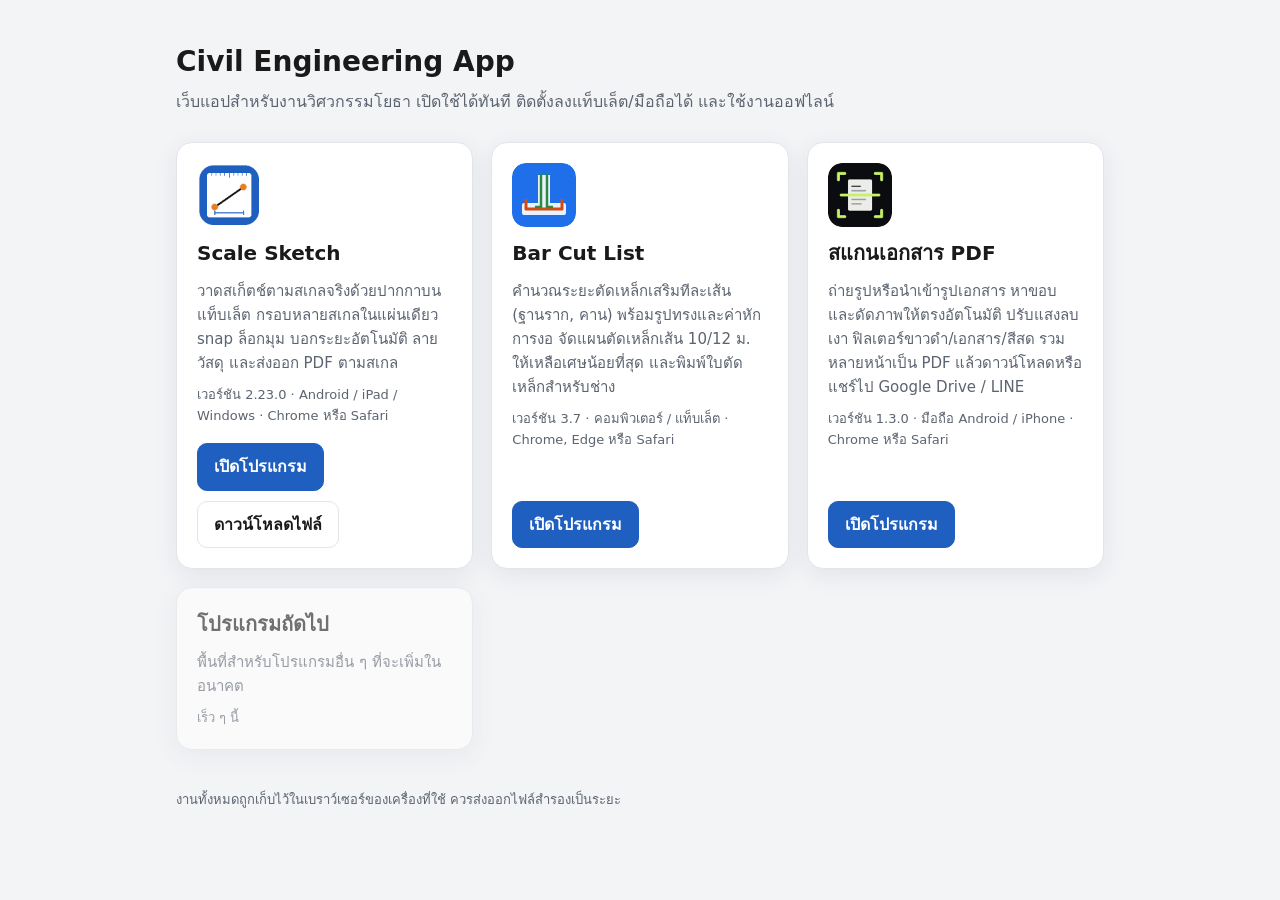
<file: index.html>
<!doctype html>
<html lang="th">
<head>
<meta charset="utf-8">
<meta name="viewport" content="width=device-width,initial-scale=1">
<title>Civil Engineering App</title>
<meta name="description" content="รวมเว็บแอปสำหรับงานวิศวกรรมโยธา ใช้ฟรี ใช้งานออฟไลน์ได้">
<style>
:root{--bg:#f3f4f6;--card:#fff;--fg:#1a1a1a;--muted:#5b6470;--accent:#1f5fbf;--accent-fg:#fff;--border:#e2e5ea;--shadow:0 6px 24px rgba(20,40,80,.08)}
@media(prefers-color-scheme:dark){:root{--bg:#121417;--card:#1c1f24;--fg:#eceef1;--muted:#9aa3ae;--accent:#5b8ff0;--accent-fg:#0b1526;--border:#2a2f37;--shadow:0 6px 24px rgba(0,0,0,.4)}}
*{box-sizing:border-box}
body{margin:0;background:var(--bg);color:var(--fg);font:16px/1.6 system-ui,-apple-system,"Segoe UI",Roboto,"Noto Sans Thai",sans-serif}
main{max-width:960px;margin:0 auto;padding:40px 16px 60px}
h1{font-size:28px;margin:0 0 4px}
.sub{color:var(--muted);margin:0 0 28px}
.grid{display:grid;grid-template-columns:repeat(auto-fill,minmax(280px,1fr));gap:18px}
.card{background:var(--card);border:1px solid var(--border);border-radius:16px;padding:20px;box-shadow:var(--shadow);display:flex;flex-direction:column;gap:10px}
.card img{width:64px;height:64px;border-radius:14px}
.card h2{font-size:20px;margin:0}
.card p{margin:0;color:var(--muted);font-size:15px}
.meta{font-size:13px;color:var(--muted)}
.row{display:flex;gap:10px;flex-wrap:wrap;margin-top:auto;padding-top:6px}
a.btn{display:inline-block;padding:10px 16px;border-radius:10px;text-decoration:none;font-weight:600;border:1px solid var(--border);color:var(--fg)}
a.btn.primary{background:var(--accent);color:var(--accent-fg);border-color:var(--accent)}
.soon{opacity:.6}
footer{margin-top:40px;color:var(--muted);font-size:13px}
</style>
</head>
<body>
<main>
  <h1>Civil Engineering App</h1>
  <p class="sub">เว็บแอปสำหรับงานวิศวกรรมโยธา เปิดใช้ได้ทันที ติดตั้งลงแท็บเล็ต/มือถือได้ และใช้งานออฟไลน์</p>
  <div class="grid">
    <div class="card">
      <img src="scale-sketch/icon-192.png" alt="">
      <h2>Scale Sketch</h2>
      <p>วาดสเก็ตช์ตามสเกลจริงด้วยปากกาบนแท็บเล็ต กรอบหลายสเกลในแผ่นเดียว snap ล็อกมุม บอกระยะอัตโนมัติ ลายวัสดุ และส่งออก PDF ตามสเกล</p>
      <div class="meta">เวอร์ชัน 2.23.0 · Android / iPad / Windows · Chrome หรือ Safari</div>
      <div class="row"><a class="btn primary" href="scale-sketch/">เปิดโปรแกรม</a><a class="btn" href="scale-sketch/index.html" download="scale-sketch.html">ดาวน์โหลดไฟล์</a></div>
    </div>
    <div class="card">
      <img src="bar-cut-list/icon.svg" alt="">
      <h2>Bar Cut List</h2>
      <p>คำนวณระยะตัดเหล็กเสริมทีละเส้น (ฐานราก, คาน) พร้อมรูปทรงและค่าหักการงอ จัดแผนตัดเหล็กเส้น 10/12 ม. ให้เหลือเศษน้อยที่สุด และพิมพ์ใบตัดเหล็กสำหรับช่าง</p>
      <div class="meta">เวอร์ชัน 3.7 · คอมพิวเตอร์ / แท็บเล็ต · Chrome, Edge หรือ Safari</div>
      <div class="row"><a class="btn primary" href="bar-cut-list/">เปิดโปรแกรม</a></div>
    </div>
    <div class="card">
      <img src="doc-scan/icon-192.png" alt="">
      <h2>สแกนเอกสาร PDF</h2>
      <p>ถ่ายรูปหรือนำเข้ารูปเอกสาร หาขอบและดัดภาพให้ตรงอัตโนมัติ ปรับแสงลบเงา ฟิลเตอร์ขาวดำ/เอกสาร/สีสด รวมหลายหน้าเป็น PDF แล้วดาวน์โหลดหรือแชร์ไป Google Drive / LINE</p>
      <div class="meta">เวอร์ชัน 1.3.0 · มือถือ Android / iPhone · Chrome หรือ Safari</div>
      <div class="row"><a class="btn primary" href="doc-scan/">เปิดโปรแกรม</a></div>
    </div>
    <div class="card soon">
      <h2>โปรแกรมถัดไป</h2>
      <p>พื้นที่สำหรับโปรแกรมอื่น ๆ ที่จะเพิ่มในอนาคต</p>
      <div class="meta">เร็ว ๆ นี้</div>
    </div>
  </div>
  <footer>งานทั้งหมดถูกเก็บไว้ในเบราว์เซอร์ของเครื่องที่ใช้ ควรส่งออกไฟล์สำรองเป็นระยะ</footer>
</main>
</body>
</html>
</file>
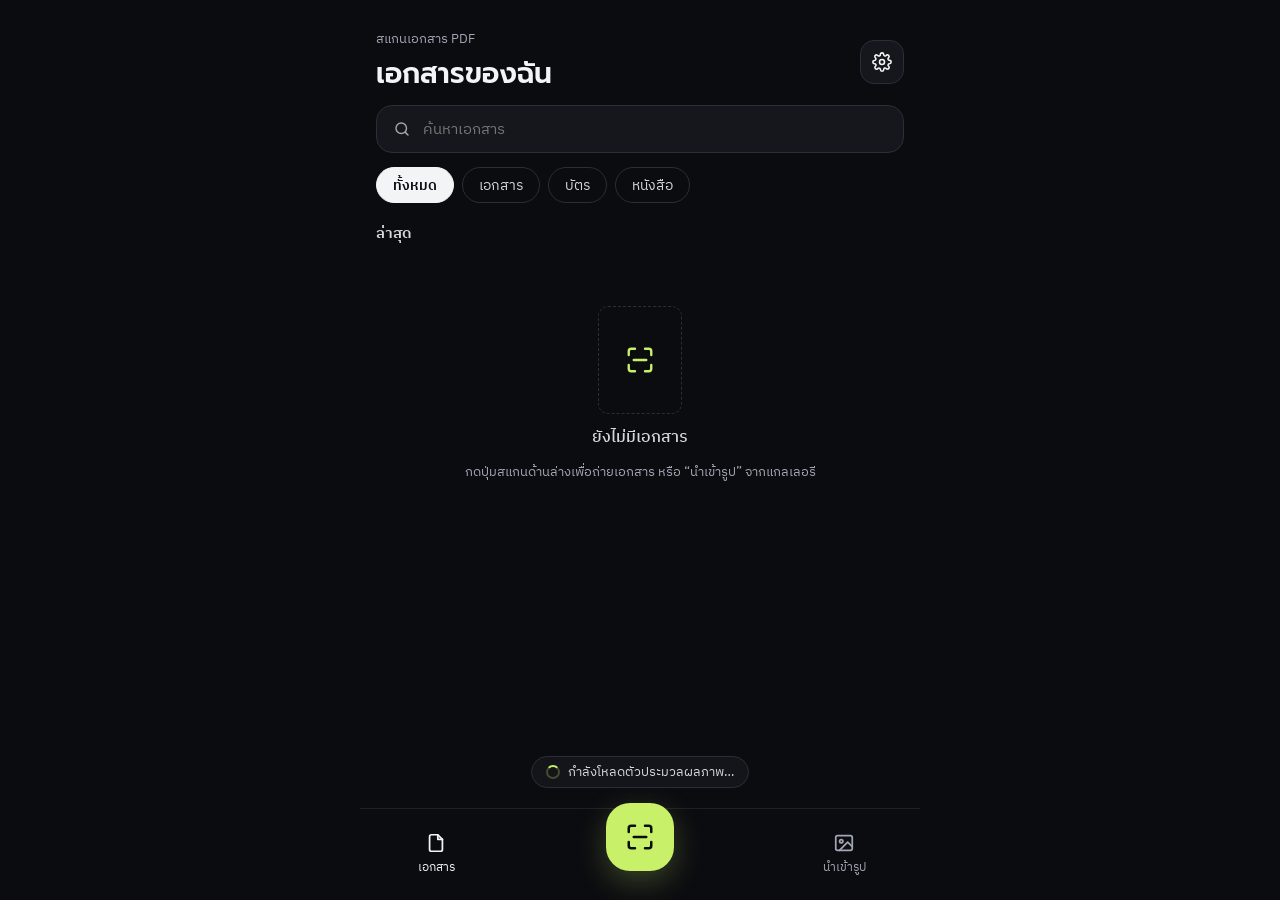
<file: doc-scan/index.html>
<!doctype html>
<html lang="th">
<head>
<meta charset="utf-8">
<meta name="viewport" content="width=device-width,initial-scale=1,viewport-fit=cover">
<title>สแกนเอกสาร PDF</title>
<meta name="description" content="ถ่ายรูปหรือนำเข้ารูป แล้วแปลงเป็นเอกสาร PDF คมชัดเหมือนเครื่องสแกน">
<meta name="theme-color" content="#0B0C10">
<meta name="apple-mobile-web-app-capable" content="yes">
<meta name="apple-mobile-web-app-status-bar-style" content="black-translucent">
<link rel="manifest" href="manifest.webmanifest">
<link rel="icon" href="icon-192.png">
<link rel="apple-touch-icon" href="icon-192.png">
<link rel="preconnect" href="https://fonts.googleapis.com">
<link rel="preconnect" href="https://fonts.gstatic.com" crossorigin>
<link href="https://fonts.googleapis.com/css2?family=IBM+Plex+Sans+Thai:wght@400;500;600&family=Prompt:wght@500;600&display=swap" rel="stylesheet">
<style>
:root{
  --bg:#0B0C10;--s1:#15171D;--s2:#1D2028;--line:#2A2E38;--line2:#22252E;
  --fg:#F3F4F6;--fg2:#D4D7DD;--muted:#A0A6B2;--accent:#C8F169;--accent-ink:#0B0C10;--danger:#FF8A7A;
  --st:env(safe-area-inset-top,0px);--sb:env(safe-area-inset-bottom,0px);
}
*{box-sizing:border-box;-webkit-tap-highlight-color:transparent}
[hidden]{display:none!important}
html,body{margin:0;height:100%;background:var(--bg);color:var(--fg);font-family:'IBM Plex Sans Thai',system-ui,-apple-system,'Segoe UI',sans-serif;overscroll-behavior:none}
button,input,select{font:inherit;color:inherit}
button{cursor:pointer}
h1,h2{margin:0}
.title{font-family:Prompt,'IBM Plex Sans Thai',sans-serif;font-weight:600}
.sr{position:absolute;width:1px;height:1px;overflow:hidden;clip:rect(0 0 0 0);white-space:nowrap}
svg.i{width:20px;height:20px;fill:none;stroke:currentColor;stroke-width:1.9;stroke-linecap:round;stroke-linejoin:round;flex:none}
.screen{position:fixed;inset:0;display:none;flex-direction:column;background:var(--bg);max-width:560px;margin:0 auto}
.screen.on{display:flex}
.top{padding:calc(var(--st) + 14px) 16px 10px;display:flex;align-items:center;justify-content:space-between;gap:12px}
.ib{width:44px;height:44px;border-radius:14px;border:1px solid var(--line);background:var(--s1);display:flex;align-items:center;justify-content:center;padding:0;flex:none}
.pill{height:36px;padding:0 16px;border-radius:999px;border:1px solid var(--line);background:transparent;color:var(--fg2);font-size:14px;white-space:nowrap}
.pill.on{background:var(--fg);color:var(--bg);border-color:var(--fg);font-weight:600}
.btn{height:52px;border-radius:16px;border:1px solid var(--line);background:var(--s2);font-size:15px;font-weight:500;display:flex;align-items:center;justify-content:center;gap:8px;padding:0 18px}
.btn.pri{background:var(--accent);color:var(--accent-ink);border:0;font-weight:600}
.btn.sm{height:44px;border-radius:14px}
.btn:disabled{opacity:.45}
.card{border-radius:18px;background:var(--s1);border:1px solid var(--line2);overflow:hidden}
.muted{color:var(--muted)}
.scroll{flex:1;overflow-y:auto;-webkit-overflow-scrolling:touch}

/* home */
.search{display:flex;align-items:center;gap:10px;height:48px;padding:0 16px;border-radius:16px;background:var(--s1);border:1px solid var(--line);margin:0 16px}
.search input{flex:1;min-width:0;background:transparent;border:0;outline:none;font-size:15px}
.chips{display:flex;gap:8px;padding:14px 16px 0;overflow-x:auto;scrollbar-width:none}
.doc{display:flex;align-items:center;gap:14px;padding:12px;border-radius:20px;background:var(--s1);border:1px solid var(--line2);width:100%;text-align:left}
.doc img{width:52px;height:68px;object-fit:cover;border-radius:6px;background:#ECEDE8;flex:none}
.doc .t{flex:1;min-width:0;display:flex;flex-direction:column;gap:3px}
.doc .n{font-size:15px;font-weight:500;white-space:nowrap;overflow:hidden;text-overflow:ellipsis}
.tag{height:26px;padding:0 10px;border-radius:999px;background:var(--s2);font-size:12px;display:flex;align-items:center;flex:none}
.empty{display:flex;flex-direction:column;align-items:center;text-align:center;gap:10px;padding:48px 24px;color:var(--muted)}
.empty .ill{width:84px;height:108px;border-radius:10px;border:1.5px dashed var(--line);display:flex;align-items:center;justify-content:center;color:var(--accent)}
.nav{flex:none;height:calc(92px + var(--sb));padding:0 44px var(--sb);border-top:1px solid var(--s2);display:flex;justify-content:space-between;align-items:center;background:var(--bg)}
.nav .it{display:flex;flex-direction:column;align-items:center;gap:4px;min-width:64px;font-size:12px;color:var(--muted);background:none;border:0;padding:6px 0}
.nav .it.on{color:var(--fg)}
.fab{width:68px;height:68px;margin-top:-36px;border-radius:24px;background:var(--accent);color:var(--accent-ink);border:0;display:flex;align-items:center;justify-content:center;box-shadow:0 10px 30px rgba(200,241,105,.25)}
.fab svg.i{width:30px;height:30px;stroke-width:2}

/* camera */
#camera{background:#000}
#video,#camOverlay{position:absolute;inset:0;width:100%;height:100%;object-fit:cover}
.camtop{position:absolute;top:calc(var(--st) + 12px);left:16px;right:16px;display:flex;justify-content:space-between;align-items:center;z-index:2}
.glass{background:rgba(11,12,16,.62);border:0;color:var(--fg);border-radius:999px;height:44px;min-width:44px;display:flex;align-items:center;justify-content:center;gap:6px;padding:0 14px;font-size:14px;font-weight:600}
.glass.round{padding:0;width:44px}
.glass.on{color:var(--accent)}
.dot{width:8px;height:8px;border-radius:999px;background:currentColor}
.hint{position:absolute;left:50%;transform:translateX(-50%);bottom:calc(206px + var(--sb));height:36px;padding:0 16px;border-radius:999px;background:rgba(11,12,16,.78);display:flex;align-items:center;gap:8px;font-size:14px;white-space:nowrap;z-index:2}
.cambar{position:absolute;left:0;right:0;bottom:0;padding:14px 24px calc(22px + var(--sb));background:rgba(11,12,16,.92);display:flex;flex-direction:column;gap:16px;z-index:2}
.modes{display:flex;justify-content:center;gap:4px}
.modes button{height:32px;padding:0 14px;border-radius:999px;border:0;background:transparent;color:var(--muted);font-size:14px}
.modes button.on{background:var(--fg);color:var(--bg);font-weight:600}
.shotrow{display:flex;justify-content:space-between;align-items:center}
.shutter{width:84px;height:84px;border-radius:999px;border:4px solid var(--fg);background:transparent;display:flex;align-items:center;justify-content:center;padding:0}
.shutter span{width:64px;height:64px;border-radius:999px;background:var(--fg);transition:transform .1s}
.shutter:active span{transform:scale(.9)}
.stack{width:56px;height:56px;position:relative;border:0;background:none;padding:0}
.stack img{position:absolute;inset:0 6px 6px 0;width:50px;height:50px;object-fit:cover;border-radius:8px;background:#3A3D45}
.stack .b{position:absolute;inset:6px 0 0 6px;border-radius:8px;background:#3A3D45}
.badge{position:absolute;top:-8px;right:-8px;min-width:24px;height:24px;padding:0 6px;border-radius:999px;background:var(--accent);color:var(--accent-ink);font-size:13px;font-weight:600;display:flex;align-items:center;justify-content:center}
.flash{position:absolute;inset:0;background:#fff;opacity:0;pointer-events:none;transition:opacity .25s;z-index:3}
.camerr{position:absolute;inset:0;display:none;flex-direction:column;align-items:center;justify-content:center;gap:14px;padding:32px;text-align:center;z-index:1}

/* crop */
.stage{position:relative;flex:1;min-height:240px;margin:0 16px;border-radius:24px;background:var(--s1);overflow:hidden;touch-action:none}
.stage canvas{position:absolute;inset:0;width:100%;height:100%}
#resultImg{position:absolute;inset:0;width:100%;height:100%;object-fit:contain;display:none;background:var(--s1)}
.seg{position:absolute;top:10px;left:50%;transform:translateX(-50%);display:flex;padding:3px;border-radius:999px;background:rgba(11,12,16,.8);z-index:2}
.seg button{height:30px;padding:0 14px;border-radius:999px;border:0;background:transparent;color:var(--muted);font-size:13px}
.seg button.on{background:var(--fg);color:var(--bg);font-weight:600}
.autochip{position:absolute;left:12px;right:12px;bottom:12px;display:flex;justify-content:center;pointer-events:none}
.autochip div{display:flex;align-items:center;gap:8px;min-height:32px;padding:4px 14px;border-radius:999px;background:rgba(11,12,16,.85);font-size:12.5px;color:var(--fg2);text-align:center}
.busy{position:absolute;top:50px;right:12px;width:22px;height:22px;border-radius:999px;border:3px solid rgba(200,241,105,.25);border-top-color:var(--accent);animation:spin .8s linear infinite;display:none}
@keyframes spin{to{transform:rotate(360deg)}}
.tools{display:grid;grid-template-columns:repeat(4,minmax(0,1fr));gap:8px;padding:12px 16px 0}
.tool{height:60px;border-radius:16px;border:1px solid var(--line);background:var(--s1);font-size:13px;display:flex;flex-direction:column;align-items:center;justify-content:center;gap:3px;padding:0}
.tool.pri{background:var(--accent);color:var(--accent-ink);border:0;font-weight:600}
.angle{padding:10px 16px 0;display:flex;flex-direction:column;gap:2px}
.angle .r{display:flex;justify-content:space-between;align-items:center;font-size:13px}
input[type=range]{-webkit-appearance:none;appearance:none;width:100%;height:30px;margin:0;background:transparent}
input[type=range]::-webkit-slider-runnable-track{height:4px;border-radius:2px;background:var(--line)}
input[type=range]::-webkit-slider-thumb{-webkit-appearance:none;width:24px;height:24px;margin-top:-10px;border-radius:999px;background:var(--fg);border:0}
input[type=range]::-moz-range-track{height:4px;border-radius:2px;background:var(--line)}
input[type=range]::-moz-range-thumb{width:24px;height:24px;border-radius:999px;background:var(--fg);border:0}
.filters{display:grid;grid-template-columns:repeat(5,minmax(0,1fr));gap:8px;padding:6px 16px calc(14px + var(--sb))}
.flt{display:flex;flex-direction:column;align-items:center;gap:4px;padding:0;border:0;background:transparent;color:var(--muted);font-size:12px}
.flt .sw{width:100%;height:54px;border-radius:12px;border:2px solid var(--line);padding:9px 8px;display:flex;flex-direction:column;gap:4px}
.flt .sw i{display:block;height:3px;border-radius:2px}
.flt .sw i:first-child{height:4px;width:60%}
.flt.on{color:var(--fg);font-weight:600}
.flt.on .sw{border-color:var(--accent)}

/* export */
.pages{display:grid;grid-template-columns:repeat(3,minmax(0,1fr));gap:14px;padding:0 16px}
.pg{position:relative;display:flex;flex-direction:column;align-items:center;gap:6px;font-size:12px;color:var(--muted);user-select:none;-webkit-user-select:none}
.pg .th{width:100%;aspect-ratio:.707;border-radius:10px;background:#fff;overflow:hidden;position:relative;display:flex;align-items:center;justify-content:center;border:0;padding:0}
.pg .th img{max-width:100%;max-height:100%;display:block;pointer-events:none;-webkit-user-drag:none}
.pg .th .spin{position:absolute;width:20px;height:20px;border-radius:999px;border:3px solid #ddd;border-top-color:#555;animation:spin .8s linear infinite}
.pg .grip,.pg .del{position:absolute;width:36px;height:36px;border-radius:999px;border:0;padding:0;display:flex;align-items:center;justify-content:center;background:rgba(11,12,16,.82);color:var(--fg)}
.pg .grip{left:4px;bottom:28px;touch-action:none;cursor:grab}
.pg .del{right:4px;top:4px}
.pg .grip svg.i,.pg .del svg.i{width:18px;height:18px}
.pg.drag{opacity:.25}
.pg.ghost{position:fixed;z-index:50;pointer-events:none;opacity:.95;filter:drop-shadow(0 12px 24px rgba(0,0,0,.5));transition:none}
.pg.add .th{background:transparent;border:1.5px dashed #3A3E49;color:var(--accent)}
.pg .chk{position:absolute;right:6px;top:6px;width:30px;height:30px;border-radius:999px;border:2px solid #fff;background:rgba(11,12,16,.55);display:none;align-items:center;justify-content:center;color:var(--accent-ink);pointer-events:none}
.pg .chk svg.i{width:18px;height:18px;stroke-width:3;opacity:0}
#export.selecting .pg .chk{display:flex}
#export.selecting .pg .grip,#export.selecting .pg .del{display:none}
#export.selecting .pg.picked .chk{background:var(--accent);border-color:var(--accent)}
#export.selecting .pg.picked .chk svg.i{opacity:1}
#export.selecting .pg.picked .th{outline:3px solid var(--accent);outline-offset:2px}
.pg.sheet .th{background:#2A2E38}
.pg.sheet .th canvas{display:block;box-shadow:0 2px 8px rgba(0,0,0,.35)}
.selbar{position:sticky;top:0;z-index:5;margin:0 16px 12px;padding:12px;border-radius:16px;background:#121419;border:1px solid var(--line);display:flex;flex-direction:column;gap:10px}
.spanel{display:flex;flex-direction:column;gap:6px;padding:0 4px 6px}
.spanel .pv{display:flex;justify-content:center;align-items:center;min-height:200px;padding:10px;border-radius:14px;background:#2A2E38}
.spanel .pv canvas{box-shadow:0 2px 10px rgba(0,0,0,.4)}
.spanel .r{display:flex;justify-content:space-between;font-size:14px;margin-top:6px}
.spanel .note{margin:2px 0 0;font-size:12px;color:var(--muted)}
.seg2{display:grid;grid-template-columns:repeat(3,1fr);gap:6px}
.seg2 button{height:40px;border-radius:12px;border:1px solid var(--line);background:var(--s2);font-size:14px}
.seg2 button.on{background:var(--fg);color:var(--bg);border-color:var(--fg);font-weight:600}
.sheet{max-height:92vh;overflow-y:auto}
.row{display:flex;justify-content:space-between;align-items:center;min-height:52px;padding:0 16px;border-bottom:1px solid var(--line2);font-size:15px;gap:12px}
.row:last-child{border-bottom:0}
.row select{background:transparent;border:0;color:var(--muted);text-align:right;font-size:15px;outline:none;max-width:60%}
.row select option{background:var(--s1);color:var(--fg)}
.fname{display:flex;align-items:center;gap:8px;height:52px;padding:0 8px 0 16px;border-radius:16px;background:var(--s1);border:1px solid var(--line)}
.fname input{flex:1;min-width:0;background:transparent;border:0;outline:none;font-size:15px}
.sheetbar{flex:none;padding:16px 16px calc(18px + var(--sb));background:#121419;border-top:1px solid var(--line2);border-radius:28px 28px 0 0;display:flex;flex-direction:column;gap:10px}
.lbl{font-size:13px;color:var(--muted)}
.sec{padding:18px 16px 0;display:flex;flex-direction:column;gap:8px}
.sec h2{font-size:13px;font-weight:500;color:var(--muted);padding-left:4px}

/* settings */
.tg{width:100%;display:flex;align-items:center;gap:12px;padding:12px 16px;border:0;border-bottom:1px solid var(--line2);background:transparent;text-align:left}
.tg:last-child{border-bottom:0}
.tg .tx{flex:1;display:flex;flex-direction:column;gap:2px}
.tg .tx b{font-size:15px;font-weight:500}
.tg .tx small{font-size:12px;color:var(--muted)}
.sw2{width:48px;height:28px;border-radius:999px;background:var(--line);position:relative;flex:none;transition:background .15s}
.sw2::after{content:"";position:absolute;top:3px;left:3px;width:22px;height:22px;border-radius:999px;background:var(--muted);transition:all .15s}
.tg[aria-pressed=true] .sw2{background:var(--accent)}
.tg[aria-pressed=true] .sw2::after{left:23px;background:var(--bg)}
.tok{display:flex;flex-wrap:wrap;gap:6px;align-items:center;min-height:44px;padding:6px 10px;border-radius:12px;background:var(--bg);border:1px solid var(--line)}
.tok button{height:30px;padding:0 8px 0 10px;border-radius:8px;border:0;background:#2B3320;color:var(--accent);font-size:13px;display:flex;align-items:center;gap:4px}
.tok .sep{color:var(--muted)}
.addt{height:34px;padding:0 12px;border-radius:999px;border:1px dashed #3A3E49;background:transparent;color:var(--fg2);font-size:13px}
.inp{height:44px;width:100%;padding:0 14px;border-radius:12px;background:var(--bg);border:1px solid var(--line);outline:none;font-size:15px}

/* sheet + toast */
.mask{position:fixed;inset:0;background:rgba(0,0,0,.55);display:none;z-index:40;align-items:flex-end;justify-content:center}
.mask.on{display:flex}
.sheet{width:100%;max-width:560px;background:#121419;border-radius:24px 24px 0 0;border-top:1px solid var(--line2);padding:10px 16px calc(18px + var(--sb));display:flex;flex-direction:column;gap:8px}
.sheet .grab{width:40px;height:4px;border-radius:2px;background:var(--line);margin:0 auto 6px}
.sheet .hd{font-weight:600;padding:4px 4px 6px;white-space:nowrap;overflow:hidden;text-overflow:ellipsis}
.sheet .btn{justify-content:flex-start}
.sheet .btn.danger{color:var(--danger)}
.toast .tact{margin-left:12px;height:32px;padding:0 12px;border-radius:10px;border:0;background:var(--bg);color:var(--accent);font-weight:600;font-size:14px}
.toast.act{display:flex;align-items:center}
.toast.act.on{pointer-events:auto}
.toast{position:fixed;left:50%;bottom:calc(120px + var(--sb));transform:translateX(-50%) translateY(20px);opacity:0;max-width:calc(100% - 32px);padding:12px 18px;border-radius:14px;background:var(--fg);color:var(--bg);font-size:14px;font-weight:500;transition:all .2s;z-index:60;pointer-events:none;text-align:center}
.toast.on{opacity:1;transform:translateX(-50%) translateY(0)}
.loading{position:fixed;bottom:calc(112px + var(--sb));left:50%;transform:translateX(-50%);z-index:30;height:32px;padding:0 14px;border-radius:999px;background:rgba(21,23,29,.95);border:1px solid var(--line);font-size:12.5px;color:var(--fg2);display:none;align-items:center;gap:8px}
.loading.on{display:flex}
.loading i{width:14px;height:14px;border-radius:999px;border:2px solid rgba(200,241,105,.25);border-top-color:var(--accent);animation:spin .8s linear infinite}
.viewer{position:fixed;inset:0;background:rgba(0,0,0,.92);z-index:45;display:none;align-items:center;justify-content:center}
.viewer.on{display:flex}
.viewer img{max-width:100%;max-height:100%}
</style>
</head>
<body>
<svg width="0" height="0" style="position:absolute" aria-hidden="true">
  <symbol id="i-gear" viewBox="0 0 24 24"><circle cx="12" cy="12" r="3"/><path d="M19.4 15a1.7 1.7 0 0 0 .3 1.8l.1.1a2 2 0 1 1-2.8 2.8l-.1-.1a1.7 1.7 0 0 0-1.8-.3 1.7 1.7 0 0 0-1 1.5V21a2 2 0 1 1-4 0v-.1a1.7 1.7 0 0 0-1.1-1.5 1.7 1.7 0 0 0-1.8.3l-.1.1a2 2 0 1 1-2.8-2.8l.1-.1a1.7 1.7 0 0 0 .3-1.8 1.7 1.7 0 0 0-1.5-1H3a2 2 0 1 1 0-4h.1a1.7 1.7 0 0 0 1.5-1.1 1.7 1.7 0 0 0-.3-1.8l-.1-.1a2 2 0 1 1 2.8-2.8l.1.1a1.7 1.7 0 0 0 1.8.3H9a1.7 1.7 0 0 0 1-1.5V3a2 2 0 1 1 4 0v.1a1.7 1.7 0 0 0 1 1.5 1.7 1.7 0 0 0 1.8-.3l.1-.1a2 2 0 1 1 2.8 2.8l-.1.1a1.7 1.7 0 0 0-.3 1.8V9a1.7 1.7 0 0 0 1.5 1H21a2 2 0 1 1 0 4h-.1a1.7 1.7 0 0 0-1.5 1z"/></symbol>
  <symbol id="i-search" viewBox="0 0 24 24"><circle cx="11" cy="11" r="7"/><path d="M20 20l-3.5-3.5"/></symbol>
  <symbol id="i-doc" viewBox="0 0 24 24"><path d="M14 3H7a2 2 0 0 0-2 2v14a2 2 0 0 0 2 2h10a2 2 0 0 0 2-2V8z"/><path d="M14 3v5h5"/></symbol>
  <symbol id="i-scan" viewBox="0 0 24 24"><path d="M3 8V5a2 2 0 0 1 2-2h3M16 3h3a2 2 0 0 1 2 2v3M21 16v3a2 2 0 0 1-2 2h-3M8 21H5a2 2 0 0 1-2-2v-3M7 12h10"/></symbol>
  <symbol id="i-image" viewBox="0 0 24 24"><rect x="3" y="4" width="18" height="16" rx="2"/><circle cx="9" cy="10" r="1.8"/><path d="M21 16l-5-5-9 9"/></symbol>
  <symbol id="i-x" viewBox="0 0 24 24"><path d="M6 6l12 12M18 6L6 18"/></symbol>
  <symbol id="i-flash" viewBox="0 0 24 24"><path d="M13 2L4 14h7l-1 8 9-12h-7z"/></symbol>
  <symbol id="i-back" viewBox="0 0 24 24"><path d="M15 18l-6-6 6-6"/></symbol>
  <symbol id="i-check" viewBox="0 0 24 24"><path d="M5 12l5 5L20 7"/></symbol>
  <symbol id="i-rot" viewBox="0 0 24 24"><path d="M20 11a8 8 0 1 0-2.3 5.7"/><path d="M20 4v7h-7"/></symbol>
  <symbol id="i-detect" viewBox="0 0 24 24"><path d="M4 9V4h5M15 4h5v5M20 15v5h-5M9 20H4v-5"/><circle cx="12" cy="12" r="3"/></symbol>
  <symbol id="i-nocrop" viewBox="0 0 24 24"><rect x="4" y="4" width="16" height="16" rx="2"/></symbol>
  <symbol id="i-dl" viewBox="0 0 24 24"><path d="M12 4v11M7 10l5 5 5-5M5 20h14"/></symbol>
  <symbol id="i-share" viewBox="0 0 24 24"><path d="M12 15V3M7 8l5-5 5 5M5 12v7a2 2 0 0 0 2 2h10a2 2 0 0 0 2-2v-7"/></symbol>
  <symbol id="i-cloud" viewBox="0 0 24 24"><path d="M7 18a5 5 0 0 1-.9-9.9A6 6 0 0 1 17.6 7 4.5 4.5 0 0 1 17 18z"/><path d="M12 11v6M9.5 13.5L12 11l2.5 2.5"/></symbol>
  <symbol id="i-plus" viewBox="0 0 24 24"><path d="M12 5v14M5 12h14"/></symbol>
  <symbol id="i-edit" viewBox="0 0 24 24"><path d="M12 20h9"/><path d="M16.5 3.5a2.1 2.1 0 0 1 3 3L7 19l-4 1 1-4z"/></symbol>
  <symbol id="i-trash" viewBox="0 0 24 24"><path d="M3 6h18M8 6V4h8v2M6 6l1 14h10l1-14"/></symbol>
  <symbol id="i-grip" viewBox="0 0 24 24"><path d="M5 9h14M5 15h14"/><path d="M12 3l-2.5 2.5M12 3l2.5 2.5M12 21l-2.5-2.5M12 21l2.5-2.5"/></symbol>
  <symbol id="i-combine" viewBox="0 0 24 24"><rect x="4" y="3" width="16" height="18" rx="2"/><path d="M8 7h8v4H8zM8 14h8v3H8z"/></symbol>
  <symbol id="i-fwd" viewBox="0 0 24 24"><path d="M9 18l6-6-6-6"/></symbol>
  <symbol id="i-spark" viewBox="0 0 24 24"><path d="M12 2l2.4 6.6L21 11l-6.6 2.4L12 20l-2.4-6.6L3 11l6.6-2.4z" fill="currentColor" stroke="none"/></symbol>
</svg>

<div class="loading" id="loading" role="status"><i></i><span>กำลังโหลดตัวประมวลผลภาพ…</span></div>

<!-- HOME -->
<section class="screen on" id="home" aria-label="เอกสารของฉัน">
  <div class="top" style="padding-top:calc(var(--st) + 28px)">
    <div style="display:flex;flex-direction:column;gap:2px">
      <span class="muted" style="font-size:13px">สแกนเอกสาร PDF</span>
      <h1 class="title" style="font-size:28px">เอกสารของฉัน</h1>
    </div>
    <button class="ib" id="toSettings" aria-label="ตั้งค่า"><svg class="i"><use href="#i-gear"/></svg></button>
  </div>
  <label class="search"><svg class="i muted" style="width:18px;height:18px"><use href="#i-search"/></svg><span class="sr">ค้นหาเอกสาร</span><input type="search" id="q" placeholder="ค้นหาเอกสาร"></label>
  <div class="chips" id="chips"></div>
  <div class="scroll" style="padding:18px 16px 16px">
    <div id="draftSec" hidden style="margin-bottom:22px">
      <h2 style="font-size:15px;font-weight:600;color:var(--fg2);margin-bottom:12px">ฉบับร่าง</h2>
      <div id="draftList" style="display:flex;flex-direction:column;gap:12px"></div>
    </div>
    <div style="display:flex;justify-content:space-between;align-items:baseline;margin-bottom:12px">
      <h2 style="font-size:15px;font-weight:600;color:var(--fg2)">ล่าสุด</h2><span class="muted" style="font-size:13px" id="docCount"></span>
    </div>
    <div id="docList" style="display:flex;flex-direction:column;gap:12px"></div>
  </div>
  <nav class="nav">
    <button class="it on"><svg class="i" style="width:22px;height:22px"><use href="#i-doc"/></svg>เอกสาร</button>
    <button class="fab" id="fabScan" aria-label="สแกนเอกสารใหม่"><svg class="i"><use href="#i-scan"/></svg></button>
    <button class="it" id="navImport"><svg class="i" style="width:22px;height:22px"><use href="#i-image"/></svg>นำเข้ารูป</button>
  </nav>
</section>

<!-- CAMERA -->
<section class="screen" id="camera" aria-label="ถ่ายรูปเอกสาร">
  <video id="video" playsinline muted autoplay></video>
  <canvas id="camOverlay"></canvas>
  <div class="camerr" id="camErr">
    <p style="margin:0;font-size:15px">เปิดกล้องในเบราว์เซอร์ไม่ได้</p>
    <p class="muted" style="margin:0;font-size:13px">อนุญาตการใช้กล้องในการตั้งค่าเบราว์เซอร์ หรือใช้กล้องของระบบแทน</p>
    <button class="btn pri sm" id="sysCam">ใช้กล้องของระบบ</button>
  </div>
  <div class="flash" id="flashFx"></div>
  <div class="camtop">
    <button class="glass round" id="camClose" aria-label="ปิดกล้อง"><svg class="i"><use href="#i-x"/></svg></button>
    <div style="display:flex;gap:8px">
      <button class="glass round" id="torch" aria-label="แฟลช" hidden><svg class="i"><use href="#i-flash"/></svg></button>
      <button class="glass" id="autoShot" aria-pressed="true"><span class="dot"></span>ถ่ายอัตโนมัติ</button>
    </div>
  </div>
  <div class="hint" id="hint" role="status">กำลังหาเอกสาร…</div>
  <div class="cambar">
    <div class="modes" id="modes">
      <button data-m="card">บัตร</button><button data-m="doc" class="on">เอกสาร</button><button data-m="book">หนังสือ</button><button data-m="import">นำเข้ารูป</button>
    </div>
    <div class="shotrow">
      <button class="stack" id="stack" aria-label="ดูหน้าที่ถ่ายแล้ว"><span class="b"></span><img id="stackImg" alt=""><span class="badge" id="stackN">0</span></button>
      <button class="shutter" id="shutter" aria-label="ถ่ายภาพ"><span></span></button>
      <button class="btn pri sm" id="camDone" style="min-width:76px">เสร็จ</button>
    </div>
  </div>
</section>

<!-- CROP -->
<section class="screen" id="crop" aria-label="ปรับภาพ">
  <div class="top">
    <button class="ib" id="cropBack" aria-label="ย้อนกลับ"><svg class="i"><use href="#i-back"/></svg></button>
    <div style="display:flex;flex-direction:column;align-items:center;gap:1px">
      <h1 class="title" style="font-size:18px">ปรับภาพ</h1><button id="cropPos" style="background:none;border:0;padding:2px 6px;font-size:12px;color:var(--muted)" aria-label="เปลี่ยนชนิดของภาพ"></button>
    </div>
    <button class="btn pri sm" id="cropNext">ถัดไป</button>
  </div>
  <div class="stage" id="stage">
    <canvas id="cropCanvas"></canvas>
    <img id="resultImg" alt="ผลลัพธ์หลังปรับภาพ">
    <div class="seg" role="group" aria-label="มุมมอง"><button id="vEdge" class="on">ขอบ</button><button id="vRes">ผลลัพธ์</button></div>
    <div class="busy" id="busy"></div>
    <div class="autochip"><div id="autoInfo"><svg class="i" style="width:14px;height:14px;color:var(--accent)"><use href="#i-spark"/></svg><span></span></div></div>
  </div>
  <div class="tools">
    <button class="tool pri" id="tAuto"><svg class="i"><use href="#i-spark"/></svg>Auto</button>
    <button class="tool" id="tRot"><svg class="i"><use href="#i-rot"/></svg>หมุน 90°</button>
    <button class="tool" id="tDetect"><svg class="i"><use href="#i-detect"/></svg>หาขอบใหม่</button>
    <button class="tool" id="tNoCrop"><svg class="i"><use href="#i-nocrop"/></svg>ไม่ Crop</button>
  </div>
  <div class="angle">
    <div class="r"><label for="fine" class="muted">ปรับมุมละเอียด</label><b id="fineLbl" style="font-variant-numeric:tabular-nums">0.0°</b></div>
    <input type="range" id="fine" min="-10" max="10" step="0.5" value="0">
  </div>
  <div class="filters" id="filters"></div>
</section>

<!-- EXPORT -->
<section class="screen" id="export" aria-label="บันทึก PDF">
  <div class="top">
    <button class="ib" id="expBack" aria-label="ย้อนกลับ"><svg class="i"><use href="#i-back"/></svg></button>
    <div style="display:flex;flex-direction:column;align-items:center;gap:1px"><h1 class="title" style="font-size:18px">บันทึก PDF</h1><span id="draftStat" style="font-size:12px;color:var(--muted)"></span></div>
    <button class="ib" id="expHome" aria-label="ยกเลิกและกลับหน้าแรก"><svg class="i"><use href="#i-x"/></svg></button>
  </div>
  <div class="scroll" style="padding-bottom:16px">
    <div style="display:flex;justify-content:space-between;align-items:baseline;padding:8px 16px 10px">
      <h2 style="font-size:15px;font-weight:600" id="pgCount"></h2><button class="pill" id="combineBtn" style="height:34px;display:flex;align-items:center;gap:6px"><svg class="i" style="width:16px;height:16px"><use href="#i-combine"/></svg>รวมเป็นแผ่นเดียว</button>
    </div>
    <div class="selbar" id="selBar" hidden>
      <span id="selHint" class="muted" style="font-size:13px"></span>
      <div style="display:flex;gap:8px"><button class="btn sm" id="selCancel">ยกเลิก</button><button class="btn pri sm" id="selGo" style="flex:1"></button></div>
    </div>
    <div class="pages" id="pages"></div>
    <p class="muted" style="font-size:12px;text-align:center;margin:10px 16px 0">ลาก ⇕ เพื่อย้าย · แตะรูปเพื่อแก้ · × เพื่อลบ</p>
    <div class="sec">
      <div style="display:flex;justify-content:space-between;align-items:center"><label for="fname" class="lbl">ชื่อไฟล์</label><span style="font-size:12px;color:var(--accent);display:flex;align-items:center;gap:4px" id="fnameHint"><svg class="i" style="width:12px;height:12px"><use href="#i-spark"/></svg>ตั้งชื่ออัตโนมัติ · แตะเพื่อแก้</span></div>
      <div class="fname"><input id="fname" autocomplete="off"><span class="muted">.pdf</span><button class="ib" style="width:36px;height:36px;border-radius:10px;border:0;background:var(--s2)" id="fnameEdit" aria-label="แก้ไขชื่อไฟล์"><svg class="i" style="width:16px;height:16px"><use href="#i-edit"/></svg></button></div>
      <div class="card" style="margin-top:4px">
        <label class="row">ขนาดกระดาษ<select id="paper"><option value="a4">A4</option><option value="letter">Letter</option><option value="fit">ตามขนาดภาพ</option></select></label>
        <label class="row">คุณภาพ<select id="quality"><option value="high">สูง</option><option value="bal">สมดุล</option><option value="small">ไฟล์เล็ก</option></select></label>
        <div class="row"><span>ขนาดไฟล์โดยประมาณ</span><span class="muted" id="estSize">—</span></div>
      </div>
    </div>
  </div>
  <div class="sheetbar">
    <button class="btn pri" id="doDownload" style="height:56px;font-size:16px"><svg class="i"><use href="#i-dl"/></svg>ดาวน์โหลดลงเครื่อง</button>
    <div style="display:grid;grid-template-columns:1fr 1fr;gap:10px">
      <button class="btn" id="doShare"><svg class="i"><use href="#i-share"/></svg>แชร์</button>
      <button class="btn" id="doDrive"><svg class="i"><use href="#i-cloud"/></svg>Google Drive</button>
    </div>
    <p class="muted" style="margin:2px 0 0;font-size:12px;text-align:center">แชร์ไป LINE, อีเมล หรือ “บันทึกไปยังไฟล์” ได้จากปุ่มแชร์</p>
  </div>
</section>

<!-- SETTINGS -->
<section class="screen" id="settings" aria-label="ตั้งค่า">
  <div class="top" style="justify-content:flex-start">
    <button class="ib" id="setBack" aria-label="ย้อนกลับ"><svg class="i"><use href="#i-back"/></svg></button>
    <h1 class="title" style="font-size:22px">ตั้งค่า</h1>
  </div>
  <div class="scroll" style="padding-bottom:32px">
    <div class="sec"><h2>Auto</h2><div class="card" id="toggles"></div></div>
    <div class="sec">
      <h2>รูปแบบชื่อไฟล์</h2>
      <div class="card" style="padding:14px 16px;display:flex;flex-direction:column;gap:12px">
        <div class="tok" id="tokens"></div>
        <div style="display:flex;flex-wrap:wrap;gap:6px" id="addTokens"></div>
        <div id="projWrap" hidden><label class="lbl" for="proj">ชื่อโครงการ</label><input class="inp" id="proj" placeholder="เช่น อาคาร A" style="margin-top:6px"></div>
        <div id="textWrap" hidden><label class="lbl" for="ctext">ข้อความ</label><input class="inp" id="ctext" placeholder="เช่น ใบเสร็จ" style="margin-top:6px"></div>
        <div style="display:flex;justify-content:space-between;gap:12px;font-size:13px"><span class="muted">ตัวอย่าง</span><span id="namePreview" style="text-align:right;word-break:break-all"></span></div>
      </div>
    </div>
    <div class="sec">
      <h2>PDF และการจัดเก็บ</h2>
      <div class="card">
        <label class="row">โหมดเริ่มต้น<select id="defMode"><option value="doc">เอกสาร</option><option value="card">บัตร</option><option value="book">หนังสือ</option></select></label>
        <label class="row">ขนาดกระดาษ<select id="defPaper"><option value="a4">A4</option><option value="letter">Letter</option><option value="fit">ตามขนาดภาพ</option></select></label>
        <label class="row">คุณภาพ<select id="defQuality"><option value="high">สูง</option><option value="bal">สมดุล</option><option value="small">ไฟล์เล็ก</option></select></label>
        <div class="row">Google Drive<span class="tag muted">อัปโหลดอัตโนมัติ · เฟส 2</span></div>
      </div>
    </div>
    <div class="sec">
      <div class="card"><button class="row" id="clearAll" style="width:100%;background:none;border:0;color:var(--danger)">ลบเอกสารทั้งหมดในเครื่อง</button></div>
      <p class="muted" style="font-size:12px;text-align:center;margin:8px 0 0">เวอร์ชัน <span id="ver"></span> · ไฟล์เก็บอยู่ในเบราว์เซอร์ของเครื่องนี้เท่านั้น</p>
    </div>
  </div>
</section>

<div class="mask" id="mask"><div class="sheet" id="sheet" role="dialog" aria-modal="true"></div></div>
<div class="viewer" id="viewer"><img id="viewerImg" alt=""></div>
<div class="toast" id="toast" role="status"></div>
<input type="file" id="filePick" accept="image/*" multiple hidden>
<input type="file" id="fileCam" accept="image/*" capture="environment" hidden>

<script src="vendor/jspdf.umd.min.js"></script>
<script src="app.js"></script>
</body>
</html>
</file>
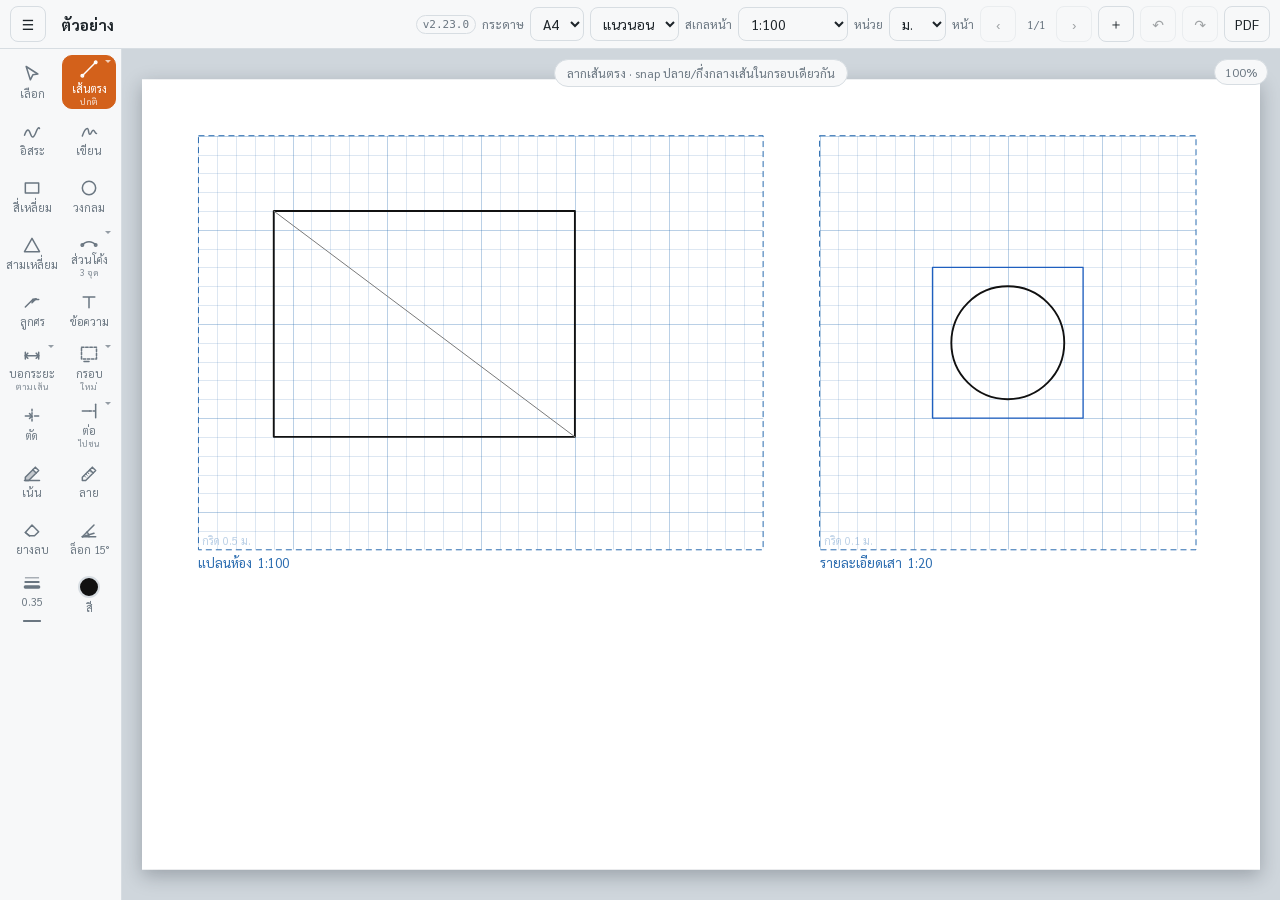
<file: scale-sketch/index.html>
<!doctype html><html lang="th"><head><meta charset="utf-8"><meta name="viewport" content="width=device-width,initial-scale=1,viewport-fit=cover"><style>*,*::before,*::after{box-sizing:border-box}</style><link rel="manifest" href="./manifest.webmanifest"><meta name="theme-color" content="#1f5fbf"><meta name="apple-mobile-web-app-capable" content="yes"><meta name="mobile-web-app-capable" content="yes"><meta name="apple-mobile-web-app-status-bar-style" content="default"><meta name="apple-mobile-web-app-title" content="Scale Sketch"><link rel="apple-touch-icon" href="./icon-192.png"><link rel="icon" href="./icon-192.png"><meta name="description" content="Scale Sketch — วาดสเก็ตช์ตามสเกลจริงด้วยปากกาบนแท็บเล็ต ส่งออก PDF ตามสเกล ใช้งานออฟไลน์ได้"></head><body>
<title>Scale Sketch</title>
<style>
/* Layout: one-screen drafting desk — tool rail on the left, paper in the middle, a context strip at the bottom. */
:root{
  --desk:#cfd6dc; --desk-line:#b9c2ca;
  --bar:#f7f8f9; --bar-fg:#1d2429; --bar-muted:#6a7681; --bar-border:#d7dde2;
  --accent:#d3611b; --accent-fg:#ffffff; --accent-soft:#fbe9dd;
  --paper:#ffffff; --paper-shadow:rgba(20,30,40,.28);
  --frame:#2b6cb0; --frame-soft:rgba(43,108,176,.10); --grid:rgba(43,108,176,.16); --grid-major:rgba(43,108,176,.32);
  --snap:#0aa35d; --sel:#d3611b; --danger:#c0392b;
  --font:"Sarabun",system-ui,-apple-system,"Segoe UI",Roboto,sans-serif;
  --mono:ui-monospace,SFMono-Regular,Menlo,Consolas,monospace;
}
@media (prefers-color-scheme: dark){ :root:not([data-theme="light"]){
  --desk:#2a3138; --desk-line:#3a434c;
  --bar:#1b2126; --bar-fg:#e8edf1; --bar-muted:#93a0ab; --bar-border:#323b44;
  --accent:#e8843f; --accent-fg:#1b1410; --accent-soft:#3a2818;
  --paper:#f4f2ee; --paper-shadow:rgba(0,0,0,.55);
  --frame:#4d8fd8; --frame-soft:rgba(77,143,216,.12); --grid:rgba(43,108,176,.18); --grid-major:rgba(43,108,176,.36);
  --snap:#22c57a; --sel:#e8843f; --danger:#e5645a;
  color-scheme:dark;
}}
:root[data-theme="dark"]{
  --desk:#2a3138; --desk-line:#3a434c;
  --bar:#1b2126; --bar-fg:#e8edf1; --bar-muted:#93a0ab; --bar-border:#323b44;
  --accent:#e8843f; --accent-fg:#1b1410; --accent-soft:#3a2818;
  --paper:#f4f2ee; --paper-shadow:rgba(0,0,0,.55);
  --frame:#4d8fd8; --frame-soft:rgba(77,143,216,.12); --grid:rgba(43,108,176,.18); --grid-major:rgba(43,108,176,.36);
  --snap:#22c57a; --sel:#e8843f; --danger:#e5645a;
  color-scheme:dark;
}
[hidden]{display:none!important}
html,body{height:100%;margin:0;overflow:hidden;overscroll-behavior:none}
body{background:var(--desk);color:var(--bar-fg);font-family:var(--font);font-size:14px;touch-action:none;-webkit-user-select:none;user-select:none}
button,input,select{font:inherit;color:inherit}
#app{position:absolute;inset:0;display:grid;grid-template-rows:auto 1fr;grid-template-columns:auto 1fr;grid-template-areas:"top top" "rail stage"}
#top{grid-area:top;display:flex;align-items:center;gap:6px;padding:6px 10px;padding-top:calc(6px + env(safe-area-inset-top,0px));background:var(--bar);border-bottom:1px solid var(--bar-border);flex-wrap:wrap;min-width:0}
#bStroke{height:auto;min-height:54px;padding-block:3px}
#rail{grid-area:rail;display:grid;grid-template-columns:1fr 1fr;grid-auto-rows:max-content;gap:3px;padding:6px 5px;background:var(--bar);border-right:1px solid var(--bar-border);overflow-y:auto;overflow-x:hidden;align-content:start}
#stage{grid-area:stage;position:relative;min-width:0;min-height:0}
#cv{position:absolute;inset:0;width:100%;height:100%;display:block;touch-action:none;cursor:crosshair}
.btn{display:inline-flex;align-items:center;justify-content:center;gap:6px;height:36px;padding:0 10px;border:1px solid var(--bar-border);border-radius:8px;background:transparent;cursor:pointer;white-space:nowrap}
.btn:hover{background:var(--accent-soft)}
.btn:focus-visible,.tool:focus-visible,input:focus-visible,select:focus-visible{outline:2px solid var(--accent);outline-offset:1px}
.btn.primary{background:var(--accent);color:var(--accent-fg);border-color:var(--accent)}
.btn.danger{color:var(--danger)}
.btn:disabled{opacity:.4;cursor:default}
.btn.icon{width:36px;padding:0}
.tool{position:relative;display:flex;flex-direction:column;align-items:center;justify-content:center;gap:2px;width:54px;padding:0 2px;height:54px;flex-shrink:0;white-space:nowrap;border:1px solid transparent;border-radius:10px;background:transparent;cursor:pointer;font-size:11px;color:var(--bar-muted)}
.tool svg{width:20px;height:20px;flex-shrink:0;stroke:currentColor;fill:none;stroke-width:1.8;stroke-linecap:round;stroke-linejoin:round}
.tool:hover{background:var(--accent-soft);color:var(--bar-fg)}
.tool.on{background:var(--accent);color:var(--accent-fg);border-color:var(--accent)}
.tool .sub{font-size:9px;line-height:1;opacity:.85;margin-top:-1px}
.tool.temp{outline:2px dashed var(--sel);outline-offset:-3px}
.tool.has-menu::after{content:'';position:absolute;right:4px;top:4px;border:3px solid transparent;border-top-color:currentColor;opacity:.7}
#name{flex:1 1 140px;min-width:100px;height:34px;border:1px solid transparent;border-radius:8px;background:transparent;padding:0 8px;font-weight:600;font-size:15px}
#name:hover,#name:focus{border-color:var(--bar-border);background:var(--desk)}
select.sel,input.num{height:34px;border:1px solid var(--bar-border);border-radius:8px;background:var(--bar);padding:0 8px}
input.num{width:96px;font-variant-numeric:tabular-nums;font-family:var(--mono)}
.lbl{font-size:12px;color:var(--bar-muted)}
.grp{display:inline-flex;align-items:center;gap:6px}
#props{position:absolute;left:12px;right:12px;bottom:calc(12px + env(safe-area-inset-bottom,0px));display:flex;flex-wrap:wrap;align-items:center;gap:8px 12px;padding:8px 12px;background:var(--bar);border:1px solid var(--bar-border);border-radius:12px;box-shadow:0 6px 24px rgba(0,0,0,.15);pointer-events:auto;max-width:720px;margin:0 auto}
#hint{position:absolute;left:50%;top:10px;transform:translateX(-50%);padding:5px 12px;border-radius:999px;background:var(--bar);border:1px solid var(--bar-border);color:var(--bar-muted);font-size:12px;pointer-events:none;white-space:nowrap;max-width:calc(100% - 32px);overflow:hidden;text-overflow:ellipsis}
#zoomtag{position:absolute;right:12px;top:10px;padding:4px 10px;border-radius:999px;background:var(--bar);border:1px solid var(--bar-border);font-size:12px;color:var(--bar-muted);font-variant-numeric:tabular-nums;cursor:pointer}
.pop{position:absolute;z-index:20;background:var(--bar);border:1px solid var(--bar-border);border-radius:12px;box-shadow:0 8px 28px rgba(0,0,0,.18);padding:10px;display:flex;flex-direction:column;gap:8px;min-width:200px}
.pop .row{display:flex;flex-wrap:wrap;gap:6px;align-items:center}
.sw{width:30px;height:30px;border-radius:50%;border:2px solid var(--bar-border);cursor:pointer;padding:0}
.sw.on{border-color:var(--accent);box-shadow:0 0 0 2px var(--accent-soft)}
.wbtn{height:34px;padding:0 10px;border:1px solid var(--bar-border);border-radius:8px;background:transparent;cursor:pointer;display:flex;align-items:center;gap:8px}
.wbtn.on{border-color:var(--accent);background:var(--accent-soft)}
.wbtn i{display:block;width:34px;background:currentColor;border-radius:2px}
#overlay{position:absolute;inset:0;z-index:30;background:rgba(15,20,25,.45);display:flex;align-items:center;justify-content:center;padding:16px}
.sheet{width:min(560px,100%);max-height:calc(100% - 32px);overflow:auto;background:var(--bar);border-radius:16px;border:1px solid var(--bar-border);padding:18px;display:flex;flex-direction:column;gap:12px}
.sheet h2{margin:0;font-size:18px;text-wrap:balance}
.doclist{display:flex;flex-direction:column;gap:6px}
.docrow{display:flex;align-items:center;gap:10px;padding:10px 12px;border:1px solid var(--bar-border);border-radius:10px;cursor:pointer}
.docrow:hover{background:var(--accent-soft)}
.docrow .t{flex:1;min-width:0}
.docrow .t b{display:block;font-weight:600;overflow:hidden;text-overflow:ellipsis;white-space:nowrap}
.docrow .t span{font-size:12px;color:var(--bar-muted)}
.toast{position:absolute;left:50%;bottom:calc(150px + env(safe-area-inset-bottom,0px));transform:translateX(-50%);background:var(--bar-fg);color:var(--bar);padding:8px 14px;border-radius:999px;font-size:13px;z-index:40;pointer-events:none;opacity:0;transition:opacity .2s}
.toast.show{opacity:1}
.menu{position:absolute;z-index:25;top:calc(48px + env(safe-area-inset-top,0px));left:10px}
.menu .btn{justify-content:flex-start;width:100%;border:0}
@media (max-width:640px){
  #app{grid-template-rows:auto 1fr auto;grid-template-columns:1fr;grid-template-areas:"top" "stage" "rail"}
  #rail{grid-template-columns:none;grid-template-rows:auto auto;grid-auto-flow:column;grid-auto-columns:max-content;border-right:0;border-top:1px solid var(--bar-border);overflow-x:auto;overflow-y:hidden;padding-bottom:calc(6px + env(safe-area-inset-bottom,0px))}
  #props{bottom:12px}
  #hint{display:none}
}
@media (max-height:720px) and (min-width:641px){.tool{height:46px;font-size:10px;gap:0}.tool svg{width:18px;height:18px}#bStroke{min-height:46px}}
@media (prefers-reduced-motion:reduce){.toast{transition:none}}
</style>
<style>
@font-face{font-family:'Sarabun';font-style:normal;font-weight:400;font-display:swap;src:url([data-uri]) format('woff2');unicode-range:U+02D7,U+0303,U+0331,U+0E01-0E5B,U+200C-200D,U+25CC}
@font-face{font-family:'Sarabun';font-style:normal;font-weight:400;font-display:swap;src:url([data-uri]) format('woff2');unicode-range:U+0000-00FF,U+0131,U+0152-0153,U+02BB-02BC,U+02C6,U+02DA,U+02DC,U+0304,U+0308,U+0329,U+2000-206F,U+20AC,U+2122,U+2191,U+2193,U+2212,U+2215,U+FEFF,U+FFFD}
@font-face{font-family:'Sarabun';font-style:normal;font-weight:700;font-display:swap;src:url([data-uri]) format('woff2');unicode-range:U+02D7,U+0303,U+0331,U+0E01-0E5B,U+200C-200D,U+25CC}
@font-face{font-family:'Sarabun';font-style:normal;font-weight:700;font-display:swap;src:url([data-uri]) format('woff2');unicode-range:U+0000-00FF,U+0131,U+0152-0153,U+02BB-02BC,U+02C6,U+02DA,U+02DC,U+0304,U+0308,U+0329,U+2000-206F,U+20AC,U+2122,U+2191,U+2193,U+2212,U+2215,U+FEFF,U+FFFD}
@font-face{font-family:'Sarabun';font-style:italic;font-weight:400;font-display:swap;src:url([data-uri]) format('woff2');unicode-range:U+02D7,U+0303,U+0331,U+0E01-0E5B,U+200C-200D,U+25CC}
@font-face{font-family:'Sarabun';font-style:italic;font-weight:400;font-display:swap;src:url([data-uri]) format('woff2');unicode-range:U+0000-00FF,U+0131,U+0152-0153,U+02BB-02BC,U+02C6,U+02DA,U+02DC,U+0304,U+0308,U+0329,U+2000-206F,U+20AC,U+2122,U+2191,U+2193,U+2212,U+2215,U+FEFF,U+FFFD}
@font-face{font-family:'Sarabun';font-style:italic;font-weight:700;font-display:swap;src:url([data-uri]) format('woff2');unicode-range:U+02D7,U+0303,U+0331,U+0E01-0E5B,U+200C-200D,U+25CC}
@font-face{font-family:'Sarabun';font-style:italic;font-weight:700;font-display:swap;src:url([data-uri]) format('woff2');unicode-range:U+0000-00FF,U+0131,U+0152-0153,U+02BB-02BC,U+02C6,U+02DA,U+02DC,U+0304,U+0308,U+0329,U+2000-206F,U+20AC,U+2122,U+2191,U+2193,U+2212,U+2215,U+FEFF,U+FFFD}
</style>

<div id="app">
  <header id="top">
    <button class="btn icon" id="bMenu" title="เมนู" aria-label="เมนู">☰</button>
    <input id="name" value="งานใหม่" aria-label="ชื่องาน">
    <span class="lbl" id="ver" style="font-family:var(--mono);font-size:11px;padding:2px 6px;border:1px solid var(--bar-border);border-radius:999px"></span>
    <span class="grp"><span class="lbl">กระดาษ</span>
      <select class="sel" id="paper"><option value="A4">A4</option><option value="A3">A3</option></select>
      <select class="sel" id="orient"><option value="landscape">แนวนอน</option><option value="portrait">แนวตั้ง</option></select>
    </span>
    <span class="grp"><span class="lbl">สเกลหน้า</span><select class="sel" id="pageScale"></select><input class="num" id="pageScaleCustom" placeholder="1:12.5" hidden></span>
    <span class="grp"><span class="lbl">หน่วย</span>
      <select class="sel" id="unit"><option value="m">ม.</option><option value="cm">ซม.</option><option value="mm">มม.</option></select>
    </span>
    <span class="grp" title="หน้า"><span class="lbl">หน้า</span>
      <button class="btn icon" id="bPgPrev" aria-label="หน้าก่อน">‹</button><span class="lbl" id="pgLbl" style="font-variant-numeric:tabular-nums;min-width:28px;text-align:center">1/1</span><button class="btn icon" id="bPgNext" aria-label="หน้าถัดไป">›</button><button class="btn icon" id="bPgAdd" title="เพิ่มหน้า" aria-label="เพิ่มหน้า">＋</button>
    </span>
    <span class="grp">
      <button class="btn icon" id="bUndo" title="เลิกทำ" aria-label="เลิกทำ">↶</button>
      <button class="btn icon" id="bRedo" title="ทำซ้ำ" aria-label="ทำซ้ำ">↷</button>
      <button class="btn" id="bPdf">PDF</button>
    </span>
  </header>
  <nav id="rail" aria-label="เครื่องมือ">
    <button class="tool" data-tool="select"><svg viewBox="0 0 24 24"><path d="M5 3l14 9-6 1-3 6z"/></svg>เลือก</button>
    <button class="tool" data-tool="line" id="bLine"><svg viewBox="0 0 24 24"><path d="M4 20L20 4"/><circle cx="4" cy="20" r="1.5"/><circle cx="20" cy="4" r="1.5"/></svg>เส้นตรง<span class="sub" id="lineModeLbl">ปกติ</span></button>
    <button class="tool" data-tool="free"><svg viewBox="0 0 24 24"><path d="M3 17c3-8 5-8 7-2s4 6 7-2 4-4 4-4"/></svg>อิสระ</button>
    <button class="tool" data-tool="write"><svg viewBox="0 0 24 24"><path d="M4 18c2-6 4-9 6-9s1 7 3 7 2-5 4-5 2 4 4 4"/></svg>เขียน</button>
    <button class="tool" data-tool="rect"><svg viewBox="0 0 24 24"><rect x="4" y="6" width="16" height="12"/></svg>สี่เหลี่ยม</button>
    <button class="tool" data-tool="circle"><svg viewBox="0 0 24 24"><circle cx="12" cy="12" r="8"/></svg>วงกลม</button>
    <button class="tool" data-tool="tri"><svg viewBox="0 0 24 24"><path d="M12 4l9 16H3z"/></svg>สามเหลี่ยม</button>
    <button class="tool" data-tool="arc" id="bArc"><svg viewBox="0 0 24 24"><path d="M4 18A10 10 0 0 1 20 18"/><circle cx="4" cy="18" r="1.5"/><circle cx="20" cy="18" r="1.5"/></svg>ส่วนโค้ง<span class="sub" id="arcModeLbl">3 จุด</span></button>
    <button class="tool" data-tool="leader"><svg viewBox="0 0 24 24"><path d="M4 18L13 9"/><path d="M13 9l-1 4 5-5z" fill="currentColor"/><path d="M13 9h7"/></svg>ลูกศร</button>
    <button class="tool" data-tool="text"><svg viewBox="0 0 24 24"><path d="M5 6h14M12 6v13"/></svg>ข้อความ</button>
    <button class="tool" data-tool="dim" id="bDim"><svg viewBox="0 0 24 24"><path d="M4 14h16"/><path d="M4 10v8M20 10v8"/><path d="M7 11l-3 3 3 3M17 11l3 3-3 3"/></svg>บอกระยะ<span class="sub" id="dimModeLbl">ตามเส้น</span></button>
    <button class="tool" data-tool="frame" id="bFrame"><svg viewBox="0 0 24 24"><rect x="3" y="4" width="18" height="14" stroke-dasharray="3 2"/><path d="M6 21h6"/></svg>กรอบ<span class="sub" id="frameModeLbl">กรอบใหม่</span></button>
    <button class="tool" data-tool="trim"><svg viewBox="0 0 24 24"><path d="M4 12h7M15 12h5"/><path d="M12 4v16" stroke-dasharray="2 2"/><path d="M9 9l3 3-3 3" /></svg>ตัด</button>
    <button class="tool" data-tool="extend" id="bExtend"><svg viewBox="0 0 24 24"><path d="M4 12h9"/><path d="M13 12h6" stroke-dasharray="2 2"/><path d="M20 4v16"/></svg>ต่อ<span class="sub" id="extModeLbl">ไปชน</span></button>
    <button class="tool" data-tool="hl"><svg viewBox="0 0 24 24"><path d="M4 17l9-9 4 4-9 9H4z" fill="currentColor" fill-opacity=".35"/><path d="M13 8l3-3 4 4-3 3"/><path d="M3 21h18"/></svg>เน้น</button>
    <button class="tool" data-tool="pat"><svg viewBox="0 0 24 24"><path d="M4 17l9-9 4 4-9 9H4z"/><path d="M6 15l2 2M8 13l2 2M10 11l2 2M12 9l2 2" stroke-width="1.2"/><path d="M13 8l3-3 4 4-3 3"/></svg>ลาย</button>
    <button class="tool" data-tool="erase"><svg viewBox="0 0 24 24"><path d="M4 15l8-9 8 8-5 5H9z"/><path d="M9 19l-5-4"/></svg>ยางลบ</button>
    <button class="tool" id="bAngle" title="ล็อกมุมทุก 15° (A)"><svg viewBox="0 0 24 24"><path d="M4 20h16"/><path d="M4 20L18 6"/><path d="M4 20l14-4"/><path d="M12 20a8 8 0 0 0-2.3-5.7"/></svg>ล็อก 15°</button>
    <button class="tool" id="bStroke" title="ความหนาและรูปแบบเส้น"><svg viewBox="0 0 24 24"><path d="M4 7h16" stroke-width="1"/><path d="M4 12h16" stroke-width="2.4"/><path d="M4 18h16" stroke-width="4"/></svg><span id="strokeLbl">0.35</span><span id="strokeIcon" style="display:block;line-height:0"></span></button>
    <button class="tool" id="bColor"><span id="colorDot" style="width:22px;height:22px;border-radius:50%;background:#111;border:2px solid var(--bar-border)"></span>สี</button>
  </nav>
  <div id="stage">
    <canvas id="cv"></canvas>
    <div id="hint">ปากกาวาด · นิ้วเลื่อน/ซูม</div>
    <div id="zoomtag">100%</div>
    <div id="props" hidden></div>
  </div>
</div>
<div id="overlay" hidden></div>
<div class="toast" id="toast"></div>
<input type="file" id="fileIn" accept=".json,application/json" hidden>
<script>
(function(){
'use strict';
// ---------- constants ----------
const VERSION='2.23.0';
const PAPER={A4:[210,297],A3:[297,420]};
const SCALES=[5,10,20,25,50,75,100,200];
const WIDTHS=[0.18,0.25,0.35,0.5,0.7];
const COLORS=['#111111','#4a4a4a','#9a9a9a','#c0392b','#e67e22','#b8860b','#1e8a4c','#145a32','#2a9fd6','#1f5fbf','#8e44ad','#7b4b2a'];
const $=s=>document.querySelector(s);
const cv=$('#cv'),ctx=cv.getContext('2d');
const uid=()=>Math.random().toString(36).slice(2,9)+Date.now().toString(36).slice(-3);
const clone=o=>JSON.parse(JSON.stringify(o));
const dist=(a,b)=>Math.hypot(a.x-b.x,a.y-b.y);

// ---------- state ----------
let doc=null;              // current document
let view={zoom:3,px:0,py:0}; // px per mm, pan in px
let tool='line', strokeW=0.35, strokeC='#111111', strokeLS='solid';
let hlW=5, hlC='#ffe82e', hlClip=false, hlFill=false;
const HL_COLORS=['#ffe82e','#ffcf8a','#ff8fc8','#ff9e9e','#8ef060','#8de8c8','#6ed3ff','#9db8ff','#d9a5ff','#d9b38c','#d6d6d6','#a8a8a8'];const HL_WIDTHS=[1,2,3,5,8,12,20];const HL_ALPHA=0.4;
// pattern pen ("ลาย"): a highlighter stroke filled with a hatch pattern, optionally with a translucent fill colour under it
let patDef={pat:'ansi31',pc:'#111111',fill:null,sw:12,ps:3,pa:0,clip:true,fillAll:false};
const PATTERNS={none:'ไม่มีลาย',solid:'ทึบ',ansi31:'เฉียง 45°',cross:'ตาข่าย',conc:'คอนกรีต',sand:'ทราย',earth:'ดินถม',brick:'อิฐ',insul:'ฉนวน'};
const PAT_SPACING=[1.5,2,3,4,6];const PAT_ANGLES=[0,15,30,45,60,90];
// line styles: dash pattern in paper mm (scaled with stroke width so thick lines keep proportion)
const LSTYLES={solid:{n:'ทึบ',d:[]},dash:{n:'เส้นประ',d:[3,1.5]},dot:{n:'ไข่ปลา',d:[0.01,1.2]},dashdot:{n:'เส้นศูนย์',d:[8,1.5,0.01,1.5]},dashdd:{n:'ประ-จุด-จุด',d:[8,1.5,0.01,1.5,0.01,1.5]}};
function dashOf(ls,sw,k){const st=LSTYLES[ls]||LSTYLES.solid;const f=Math.max(1,sw/0.35);return st.d.map(v=>Math.max(0.01,v)*f*k);}
function lsIcon(ls,w){const st=LSTYLES[ls]||LSTYLES.solid;const d=st.d.length?st.d.map(v=>Math.max(1.5,v*2.2)).join(' '):'';return `<svg width="${w||44}" height="10" viewBox="0 0 ${w||44} 10"><line x1="2" y1="5" x2="${(w||44)-2}" y2="5" stroke="currentColor" stroke-width="2" stroke-linecap="round" ${d?`stroke-dasharray="${d}"`:''}/></svg>`;}
let sel=null;              // {kind:'item',id} | {kind:'frame',id}
let undoStack=[],redoStack=[];
let drag=null;             // current pointer operation
let snapMark=null;         // snapped point for display
let touches=new Map();     // active touch pointers
let gesture=null;
let fingerDraw=false;
let lastPtr='ยังไม่มีข้อมูล';
const diagBuf=[];let diagLastBtns=-1;
function diagLog(kind,e){const line=`${kind} ${e.pointerType} btn=${e.button} btns=${e.buttons} p=${e.pressure.toFixed(2)}`;diagBuf.push(line);if(diagBuf.length>8)diagBuf.shift();lastPtr=diagBuf.join('\n');const dg=$('#diag');if(dg)dg.textContent='สัญญาณล่าสุด:\n'+lastPtr;}
let mode=null; // {kind:'copy'|'offset', src:id, dist:realMm}
let offsetDef=200; // real mm
const sideBtn=e=>!!(e.buttons&32)||!!(e.buttons&2)||e.button===5||e.button===2;
let angleLock=false;let angleTemp=null; // temporary override for the current pen stroke (finger tap while drawing)
function angleOn(){return angleTemp===null?angleLock:angleTemp;}
let dimDef={unit:true,ts:3,lines:true,orient:'aligned',trot:'along',tpos:'above',term:'tick',tsz:1.5};
const DIM_TERMS=[['tick','ขีดเฉียง'],['arrow','หัวลูกศร'],['dot','จุดทึบ'],['circle','วงกลมโปร่ง'],['none','ไม่มี']];const DIM_TSZ=[1,1.5,2,2.5,3];
let arcMode='3pt';let arcDraft=null; // {frame,p0,p1} while an arc is being placed
const DIM_MODES=[['aligned','ตามเส้น'],['axis','ตามแกน'],['h','แนวนอน'],['v','แนวตั้ง']];const ARC_MODES=[['3pt','3 จุด'],['cse','ศูนย์กลาง-เริ่ม-จบ']];
let textDef={ts:3.5,b:false,i:false,u:false,box:false,head:'arrow',hs:2.5};
let dirty=false, saveTimer=null;
let dl=null;               // downloads capability (artifact viewer)
if(window.claude&&window.claude.use){ window.claude.use('downloads').then(d=>{dl=d;}).catch(()=>{}); }

// ---------- document ----------
function newPage(src){return {id:uid(),paper:src?src.paper:'A4',orient:src?src.orient:'landscape',scale:src?src.scale:100,frames:[],items:[]};}
function newDoc(){return bindDoc({id:uid(),name:'งานใหม่',unit:'m',pages:[newPage()],cur:0,created:Date.now(),updated:Date.now()});}
// Older documents kept one page at the top level; convert them. Page fields are exposed on the doc as non-enumerable
// accessors so the rest of the app can keep using doc.frames / doc.items / doc.paper / doc.orient / doc.scale.
function bindDoc(d){
  if(!d.pages){d.pages=[{id:uid(),paper:d.paper||'A4',orient:d.orient||'landscape',scale:d.scale||100,frames:d.frames||[],items:d.items||[]}];d.cur=0;delete d.paper;delete d.orient;delete d.scale;delete d.frames;delete d.items;}
  if(!(d.cur>=0&&d.cur<d.pages.length))d.cur=0;
  for(const k of ['paper','orient','scale','frames','items'])Object.defineProperty(d,k,{enumerable:false,configurable:true,get(){return d.pages[d.cur][k];},set(v){d.pages[d.cur][k]=v;}});
  return d;}
function curPage(){return doc.pages[doc.cur];}
function gotoPage(i){if(i<0||i>=doc.pages.length)return;doc.cur=i;sel=null;mode=null;snapMark=null;showProps();syncTop();fitView();render();markDirty();}
function addPage(dup){commit();const p=dup?clone(curPage()):newPage(curPage());p.id=uid();if(dup){const fm={};p.frames.forEach(f=>{const n=uid();fm[f.id]=n;f.id=n;});p.items.forEach(it=>{if(it.frame&&fm[it.frame])it.frame=fm[it.frame];});/* keep item ids unique */const map={};p.items.forEach(it=>{const n=uid();map[it.id]=n;it.id=n;});p.items.forEach(it=>{if(it.ref&&map[it.ref])it.ref=map[it.ref];});const fmap={};}
  doc.pages.splice(doc.cur+1,0,p);gotoPage(doc.cur+1);toast(dup?'ทำสำเนาหน้าแล้ว':'เพิ่มหน้าใหม่');}
function delPage(){if(doc.pages.length<=1){toast('ต้องมีอย่างน้อย 1 หน้า');return;}confirmBox('ลบหน้า '+(doc.cur+1)+' ทั้งหน้า?',()=>{commit();doc.pages.splice(doc.cur,1);gotoPage(Math.min(doc.cur,doc.pages.length-1));});}
function paperSize(d){const [a,b]=PAPER[d.paper];return d.orient==='landscape'?{w:b,h:a}:{w:a,h:b};}
function frameLabelText(f){const parts=[];if(f.showLabel!==false&&f.label)parts.push(f.label);if(f.showScale!==false)parts.push(fmtScale(f.scale));return parts.join('  ');}
function frameOf(id){return doc.frames.find(f=>f.id===id)||null;}
function itemOf(id){return doc.items.find(i=>i.id===id)||null;}
function frameAt(p){for(let i=doc.frames.length-1;i>=0;i--){const f=doc.frames[i];if(p.x>=f.x&&p.x<=f.x+f.w&&p.y>=f.y&&p.y<=f.y+f.h)return f;}return null;}
function scaleFor(frameId){const f=frameId?frameOf(frameId):null;return f?f.scale:doc.scale;}

// ---------- units ----------
function fmtLen(paperMm,frameId){ // real length string
  const real=paperMm*scaleFor(frameId); return fmtReal(real);
}
function fmtReal(mm){
  const u=doc.unit;
  if(u==='mm')return Math.round(mm)+' มม.';
  if(u==='cm')return (mm/10).toFixed(1).replace(/\.0$/,'')+' ซม.';
  return (mm/1000).toFixed(3).replace(/0+$/,'').replace(/\.$/,'.0')+' ม.';
}
function parseReal(s){ // -> mm or NaN
  s=String(s).trim().toLowerCase().replace(/,/g,'');
  const m=s.match(/^(-?\d*\.?\d+)\s*(mm|มม|cm|ซม|m|ม)?\.?$/);
  if(!m)return NaN;
  const v=parseFloat(m[1]);let u=m[2]||doc.unit;
  if(u==='มม')u='mm';if(u==='ซม')u='cm';if(u==='ม')u='m';
  return u==='mm'?v:u==='cm'?v*10:v*1000;
}
function parseScale(s){const m=String(s).trim().match(/^(?:1\s*[:/]\s*)?(\d*\.?\d+)$/);if(!m)return NaN;const v=parseFloat(m[1]);return v>0?v:NaN;}
function fmtScale(v){return '1:'+(Number.isInteger(v)?v:String(v));}

// ---------- coords ----------
function toPaper(sx,sy){return {x:(sx-view.px)/view.zoom,y:(sy-view.py)/view.zoom};}
function toScreen(p){return {x:p.x*view.zoom+view.px,y:p.y*view.zoom+view.py};}
function fitView(){
  const ps=paperSize(doc),W=cv.clientWidth,H=cv.clientHeight;
  view.zoom=Math.min((W-40)/ps.w,(H-40)/ps.h);
  view.px=(W-ps.w*view.zoom)/2;view.py=(H-ps.h*view.zoom)/2;
  updateZoomTag();
}
function updateZoomTag(){$('#zoomtag').textContent=Math.round(view.zoom/(96/25.4)*100)+'%';}

// ---------- geometry helpers ----------
function segDist(p,a,b){const dx=b.x-a.x,dy=b.y-a.y,l2=dx*dx+dy*dy;let t=l2?((p.x-a.x)*dx+(p.y-a.y)*dy)/l2:0;t=Math.max(0,Math.min(1,t));return Math.hypot(p.x-(a.x+t*dx),p.y-(a.y+t*dy));}
function triPts(it){const a=it.ang,s=it.side;const p1=it.p1;const p2={x:p1.x+s*Math.cos(a),y:p1.y+s*Math.sin(a)};const p3={x:p1.x+s*Math.cos(a-Math.PI/3),y:p1.y+s*Math.sin(a-Math.PI/3)};return [p1,p2,p3];}
function rectPts(it){const {x,y}=it.p;return [{x,y},{x:x+it.w,y},{x:x+it.w,y:y+it.h},{x,y:y+it.h}];}
// ---- hatch patterns: returns {lines:[[a,b],...], dots:[{x,y,r}], tris:[[p,q,r]]} covering bbox (paper mm), anchored to the paper origin
function hash2(i,j){let h=(i*73856093)^(j*19349663);h=(h^(h>>>13))*1274126177;h=(h^(h>>>16))>>>0;return (h%10000)/10000;}
function patternGeom(pat,ps,angDeg,bb){const out={lines:[],dots:[],tris:[]};if(pat==='none'||pat==='solid')return out;
  const ang=angDeg*Math.PI/180;const cx=(bb.x1+bb.x2)/2,cy=(bb.y1+bb.y2)/2;const R=Math.hypot(bb.x2-bb.x1,bb.y2-bb.y1)/2+ps*2;
  // work in a rotated frame u,v around the paper origin; cover the disc of radius R around the bbox centre
  const rot=(x,y)=>({x:x*Math.cos(ang)-y*Math.sin(ang),y:x*Math.sin(ang)+y*Math.cos(ang)});
  const cu=cx*Math.cos(ang)+cy*Math.sin(ang),cv=-cx*Math.sin(ang)+cy*Math.cos(ang); // bbox centre in rotated frame
  const u0=cu-R,u1=cu+R,v0=cv-R,v1=cv+R;
  const famLines=(theta,sp)=>{ // parallel lines at angle theta (in rotated frame) spaced sp, through the disc
    const d={x:Math.cos(theta),y:Math.sin(theta)},n={x:-d.y,y:d.x};const c0=cu*n.x+cv*n.y;const k0=Math.floor((c0-R)/sp),k1=Math.ceil((c0+R)/sp);
    for(let k=k0;k<=k1;k++){const off=k*sp;const base={x:n.x*off,y:n.y*off};const t0=(cu-base.x)*d.x+(cv-base.y)*d.y;const a={x:base.x+d.x*(t0-R),y:base.y+d.y*(t0-R)},b={x:base.x+d.x*(t0+R),y:base.y+d.y*(t0+R)};out.lines.push([rot(a.x,a.y),rot(b.x,b.y)]);}};
  const cells=(sp,fn)=>{const i0=Math.floor(u0/sp),i1=Math.ceil(u1/sp),j0=Math.floor(v0/sp),j1=Math.ceil(v1/sp);for(let i=i0;i<=i1;i++)for(let j=j0;j<=j1;j++)fn(i,j,i*sp,j*sp);};
  if(pat==='ansi31')famLines(Math.PI/4,ps);
  else if(pat==='cross'){famLines(Math.PI/4,ps);famLines(-Math.PI/4,ps);}
  else if(pat==='conc'){cells(ps*1.1,(i,j,x,y)=>{const r1=hash2(i,j),r2=hash2(i+7,j+3),r3=hash2(i+11,j+5),r4=hash2(i+2,j+9);const px=x+r1*ps*1.1,py=y+r2*ps*1.1;if(r3<0.5)out.dots.push({...rot(px,py),r:ps*0.07});else if(r3<0.78){const sz=ps*0.32*(0.5+r4);const a=r2*TAU;out.tris.push([rot(px+sz*Math.cos(a),py+sz*Math.sin(a)),rot(px+sz*0.8*Math.cos(a+2.0),py+sz*0.8*Math.sin(a+2.0)),rot(px+sz*1.1*Math.cos(a+4.3),py+sz*1.1*Math.sin(a+4.3))]);}});} // AR-CONC style: stones and dots only, no lines
  else if(pat==='sand'){cells(ps*0.6,(i,j,x,y)=>{const r1=hash2(i,j),r2=hash2(i+5,j+9);if(hash2(i+3,j+1)<0.75)out.dots.push({...rot(x+r1*ps*0.6,y+r2*ps*0.6),r:ps*0.07});});}
  else if(pat==='earth'){cells(ps,(i,j,x,y)=>{const sh=(j%2)?ps*0.5:0;const a={x:x+sh,y},b={x:x+sh+ps*0.55,y};out.lines.push([rot(a.x,a.y),rot(b.x,b.y)]);});}
  else if(pat==='brick'){famLines(0,ps);cells(ps,(i,j,x,y)=>{const sh=(j%2)?ps:0;const bx=x*2+sh;out.lines.push([rot(bx,y),rot(bx,y+ps)]);});}
  else if(pat==='insul'){const rows=ps*2.2;const k0=Math.floor(v0/rows),k1=Math.ceil(v1/rows);const i0=Math.floor(u0/ps),i1=Math.ceil(u1/ps);for(let k=k0;k<=k1;k++){const y=k*rows;let prev=null;for(let i=i0;i<=i1;i++){const p={x:i*ps,y:y+((i%2)?ps*0.8:-ps*0.8)};if(prev)out.lines.push([rot(prev.x,prev.y),rot(p.x,p.y)]);prev=p;}}}
  return out;}
// closed-region detection by flood fill on a coarse raster of the page (0.25 mm/px). Returns a polygon (with holes) in paper mm, or null when not closed.
// win: {x1,y1,x2,y2} paper mm to raster (default whole page). With a window the border acts as a wall and the paint
// simply cannot cross drawn lines ("ไม่ทะลุเส้น"); without one, leaking to the page edge means "not a closed area" -> null.
function regionAt(p,frameId,win){const res=0.25;const ps=paperSize(doc);const wx=win?Math.max(0,win.x1):0,wy=win?Math.max(0,win.y1):0,wx2=win?Math.min(ps.w,win.x2):ps.w,wy2=win?Math.min(ps.h,win.y2):ps.h;
  if(wx2<=wx||wy2<=wy)return null;const W=Math.ceil((wx2-wx)/res)+8,H=Math.ceil((wy2-wy)/res)+8;
  const oc=document.createElement('canvas');oc.width=W;oc.height=H;const g=oc.getContext('2d',{willReadFrequently:true});g.fillStyle='#fff';g.fillRect(0,0,W,H);
  g.setTransform(1/res,0,0,1/res,4-wx/res,4-wy/res);g.strokeStyle='#000';g.lineCap='round';g.lineJoin='round';
  for(const it of doc.items){if(['write','hl','dim','text','leader'].includes(it.type)||(it.frame||null)!==(frameId||null))continue;
    g.lineWidth=Math.max(it.sw||0.35,0.3);g.beginPath();
    if(it.type==='circle'){g.arc(it.c.x,it.c.y,it.r,0,TAU);}else if(it.type==='arc'){g.arc(it.c.x,it.c.y,it.r,it.a0,it.a0+arcSweep(it));}
    else{const segs=itemSegs(it);if(!segs.length)continue;g.moveTo(segs[0][0].x,segs[0][0].y);for(const [a,b] of segs)g.lineTo(b.x,b.y);}
    g.stroke();}
  const img=g.getImageData(0,0,W,H).data;const wall=new Uint8Array(W*H);for(let i=0;i<W*H;i++)wall[i]=img[i*4]<128?1:0;
  const sx=Math.round((p.x-wx)/res+4),sy=Math.round((p.y-wy)/res+4);if(sx<0||sy<0||sx>=W||sy>=H||wall[sy*W+sx])return null;
  const fill=new Uint8Array(W*H);const stack=[sy*W+sx];fill[sy*W+sx]=1;let leaked=false;
  while(stack.length){const k=stack.pop();const x=k%W,y=(k-x)/W;if(x===0||y===0||x===W-1||y===H-1){if(win){fill[k]=0;continue;}leaked=true;break;}
    for(const nk of [k-1,k+1,k-W,k+W]){if(!fill[nk]&&!wall[nk]){fill[nk]=1;stack.push(nk);}}}
  if(leaked)return null;
  // boundary edges of the filled region -> loops (pixel-corner coordinates), then simplified
  const edges=new Map();const key=(x,y)=>x+','+y;const add=(ax,ay,bx,by)=>{const k=key(ax,ay);if(!edges.has(k))edges.set(k,[]);edges.get(k).push([bx,by]);};
  for(let y=1;y<H-1;y++)for(let x=1;x<W-1;x++){if(!fill[y*W+x])continue;
    if(!fill[(y-1)*W+x])add(x,y,x+1,y);if(!fill[y*W+x+1])add(x+1,y,x+1,y+1);if(!fill[(y+1)*W+x])add(x+1,y+1,x,y+1);if(!fill[y*W+x-1])add(x,y+1,x,y);}
  const loops=[];while(edges.size){const [k0,arr]=edges.entries().next().value;const [x0,y0]=k0.split(',').map(Number);let cur=[x0,y0];const loop=[];
    for(let guard=0;guard<2e6&&edges.has(key(cur[0],cur[1]));guard++){const lst=edges.get(key(cur[0],cur[1]));const nxt=lst.shift();if(!lst.length)edges.delete(key(cur[0],cur[1]));loop.push({x:(cur[0]-4)*res+wx,y:(cur[1]-4)*res+wy});cur=nxt;}
    if(loop.length>3)loops.push(simplify(loop,0.3));}
  return loops.length?loops:null;}
function simplify(pts,tol){ // Douglas–Peucker on a closed loop
  if(pts.length<4)return pts;const dp=(a,b)=>{if(b-a<2)return [pts[a]];let md=0,mi=-1;for(let i=a+1;i<b;i++){const d=segDist(pts[i],pts[a],pts[b]);if(d>md){md=d;mi=i;}}if(md>tol)return [...dp(a,mi),...dp(mi,b)];return [pts[a]];};
  return [...dp(0,pts.length-1),pts[pts.length-1]];}
// ---- arcs: centre c, radius r, from angle a0 increasing (clockwise on screen) to a1 ----
const TAU=2*Math.PI;
function normAng(a){a%=TAU;if(a<0)a+=TAU;return a;}
function arcSweep(it){const s=normAng(it.a1-it.a0);return s<1e-9?TAU:s;}
function arcPt(it,a){return {x:it.c.x+it.r*Math.cos(a),y:it.c.y+it.r*Math.sin(a)};}
function arcHas(it,ang){return normAng(ang-it.a0)<=arcSweep(it)+1e-9;}
function arcPoly(it){const sw=arcSweep(it);const n=Math.max(8,Math.ceil(sw/(Math.PI/24)));const p=[];for(let i=0;i<=n;i++)p.push(arcPt(it,it.a0+sw*i/n));return p;}
// circle through three points -> {c,r} or null when collinear
function circum(p1,p2,p3){const ax=p1.x,ay=p1.y,bx=p2.x,by=p2.y,cx=p3.x,cy=p3.y;const d=2*(ax*(by-cy)+bx*(cy-ay)+cx*(ay-by));if(Math.abs(d)<1e-9)return null;
  const ux=((ax*ax+ay*ay)*(by-cy)+(bx*bx+by*by)*(cy-ay)+(cx*cx+cy*cy)*(ay-by))/d,uy=((ax*ax+ay*ay)*(cx-bx)+(bx*bx+by*by)*(ax-cx)+(cx*cx+cy*cy)*(bx-ax))/d;const c={x:ux,y:uy};return {c,r:dist(c,p1)};}
// arc from p0 to p1 that passes through q (3-point arc)
function arc3(p0,p1,q){const cc=circum(p0,p1,q);if(!cc)return null;const a0=Math.atan2(p0.y-cc.c.y,p0.x-cc.c.x),a1=Math.atan2(p1.y-cc.c.y,p1.x-cc.c.x),aq=Math.atan2(q.y-cc.c.y,q.x-cc.c.x);
  const t={c:cc.c,r:cc.r,a0,a1};if(!arcHas(t,aq)){t.a0=a1;t.a1=a0;}return t;}
function polySegs(pts,closed){if(pts.length===1)return [[pts[0],pts[0]]];const s=[];for(let i=0;i<pts.length-1;i++)s.push([pts[i],pts[i+1]]);if(closed&&pts.length>2)s.push([pts[pts.length-1],pts[0]]);return s;}
function itemSegs(it){
  switch(it.type){
    case 'line':case 'guide':return [[it.p1,it.p2]];
    case 'hl':if(it.fillAll&&it.clip)return it.clip.flatMap(lp=>polySegs(lp,true));return polySegs(it.pts,false);
    case 'free':case 'write':return polySegs(it.pts,false);
    case 'leader':{const g=leaderGeom(it);const t=g.text;const segs=[[it.p1,it.p2]];if(g.sh>0)segs.push([it.p2,g.s2]);if(t.w>0){segs.push(...polySegs([{x:t.x,y:t.y},{x:t.x+t.w,y:t.y},{x:t.x+t.w,y:t.y+t.h},{x:t.x,y:t.y+t.h}],true));}return segs;}
    case 'text':{const r=textRect(it);return polySegs([{x:r.x,y:r.y},{x:r.x+r.w,y:r.y},{x:r.x+r.w,y:r.y+r.h},{x:r.x,y:r.y+r.h}],true);}
    case 'rect':return polySegs(rectPts(it),true);
    case 'tri':return polySegs(triPts(it),true);
    case 'poly':return polySegs(it.pts,!!it.closed);
    case 'circle':{const n=32,p=[];for(let i=0;i<n;i++){const a=i/n*2*Math.PI;p.push({x:it.c.x+it.r*Math.cos(a),y:it.c.y+it.r*Math.sin(a)});}return polySegs(p,true);}
    case 'arc':return polySegs(arcPoly(it),false);
    case 'dim':{const g=dimGeom(it);if(!g)return [];const b=dimTextBox(it,g);const c=Math.cos(b.rot),s=Math.sin(b.rot);const hw=Math.max(b.w/2,it.ts);const tseg=[{x:b.p.x-c*hw,y:b.p.y-s*hw},{x:b.p.x+c*hw,y:b.p.y+s*hw}];const segs=[tseg];const ld=dimLeader(it,g);if(ld)segs.push(ld);
      if(g.kind==='rad'){if(it.lines)segs.push([g.c,g.e]);}else if(it.lines)segs.push([g.A,g.B]);return segs;}
  }return [];
}
function itemDist(p,it){let d=Infinity;for(const [a,b] of itemSegs(it))d=Math.min(d,segDist(p,a,b));return d;}
function mid(a,b){return {x:(a.x+b.x)/2,y:(a.y+b.y)/2};}
function snapPointsOf(it){
  switch(it.type){
    case 'line':case 'guide':return [it.p1,it.p2,mid(it.p1,it.p2)];
    case 'free':return [it.pts[0],it.pts[it.pts.length-1]];
    case 'write':return [];
    case 'rect':{const p=rectPts(it);return [...p,mid(p[0],p[1]),mid(p[1],p[2]),mid(p[2],p[3]),mid(p[3],p[0])];}
    case 'tri':{const p=triPts(it);return [...p,mid(p[0],p[1]),mid(p[1],p[2]),mid(p[2],p[0])];}
    case 'poly':{const out=[...it.pts];for(const [a,b] of itemSegs(it))out.push(mid(a,b));return out;}
    case 'circle':return [it.c,{x:it.c.x+it.r,y:it.c.y},{x:it.c.x-it.r,y:it.c.y},{x:it.c.x,y:it.c.y+it.r},{x:it.c.x,y:it.c.y-it.r}]; // centre + quadrants
    case 'arc':return [arcPt(it,it.a0),arcPt(it,it.a1),arcPt(it,it.a0+arcSweep(it)/2),it.c];
    case 'dim':case 'hl':return [];
    case 'leader':return [it.p1,it.p2];
    case 'text':return [];
  }return [];
}
function itemBBox(it){let x1=Infinity,y1=Infinity,x2=-Infinity,y2=-Infinity;const add=p=>{x1=Math.min(x1,p.x);y1=Math.min(y1,p.y);x2=Math.max(x2,p.x);y2=Math.max(y2,p.y);};
  if(it.type==='circle'){add({x:it.c.x-it.r,y:it.c.y-it.r});add({x:it.c.x+it.r,y:it.c.y+it.r});}
  else for(const [a,b] of itemSegs(it)){add(a);add(b);}
  return {x1,y1,x2,y2};}
function moveItem(it,dx,dy,translate){const mv=p=>{p.x+=dx;p.y+=dy;};
  if(it.type==='line'||it.type==='guide'){mv(it.p1);mv(it.p2);}else if(it.type==='poly')it.pts.forEach(mv);else if(it.type==='free'||it.type==='write'||it.type==='hl'){it.pts.forEach(mv);if(it.clip)it.clip.forEach(lp=>lp.forEach(mv));}
  else if(it.type==='rect')mv(it.p);else if(it.type==='tri')mv(it.p1);else if(it.type==='circle'||it.type==='arc')mv(it.c);else if(it.type==='leader'){mv(it.p1);mv(it.p2);}else if(it.type==='text')mv(it.p);
  else if(it.type==='dim'){if(translate){if(!it.ref&&it.pa){mv(it.pa);mv(it.pb);}return;} // attached dims follow their object; a group/frame move must not touch their offset
    const g=dimGeom(it);if(!g)return;if(g.kind==='rad'){const tp=dimTextPos(it,g).p;it.ang=Math.atan2(tp.y+dy-g.c.y,tp.x+dx-g.c.x);}else it.off+=dx*g.n.x+dy*g.n.y;}}

// angle lock: snap direction from a to p to nearest 15°
function lockAngle(a,p){if(!angleOn())return p;const d=dist(a,p);if(d===0)return p;const st=Math.PI/12;const ang=Math.round(Math.atan2(p.y-a.y,p.x-a.x)/st)*st;return {x:a.x+d*Math.cos(ang),y:a.y+d*Math.sin(ang)};}
function angDeg(a,b){let d=-Math.atan2(b.y-a.y,b.x-a.x)*180/Math.PI;d=Math.round(d*10)/10;if(d<=-180)d+=360;return d;}
// dimension geometry
// linear dimension between a and b. orient: 'aligned' (along a→b), 'h' (measure X only), 'v' (measure Y only)
function linGeom(a,b,d,free){const dab=dist(a,b);if(dab===0)return null;let u;
  if(d.orient==='h')u={x:1,y:0};else if(d.orient==='v')u={x:0,y:1};else u={x:(b.x-a.x)/dab,y:(b.y-a.y)/dab};
  const n={x:-u.y,y:u.x};const L=Math.abs((b.x-a.x)*u.x+(b.y-a.y)*u.y);if(L<1e-6)return null;
  const A={x:a.x+n.x*d.off,y:a.y+n.y*d.off};const tb=(b.x-a.x)*u.x+(b.y-a.y)*u.y;const B={x:A.x+u.x*tb,y:A.y+u.y*tb};
  return {kind:'lin',a,b,u,n,L,A,B,free:!!free};}
function dimGeom(d){
  if(!d.ref&&d.pa&&d.pb)return linGeom(d.pa,d.pb,d,true);
  const it=itemOf(d.ref);if(!it)return null;
  if(d.kind==='rad'){if(it.type!=='circle'&&it.type!=='arc')return null;const e={x:it.c.x+it.r*Math.cos(d.ang),y:it.c.y+it.r*Math.sin(d.ang)};return {kind:'rad',c:it.c,r:it.r,e,ang:d.ang};}
  let a,b;if(it.type==='line'){a=it.p1;b=it.p2;}else if(it.type==='rect'||it.type==='tri'||it.type==='poly'){const sg=itemSegs(it)[d.seg];if(!sg)return null;[a,b]=sg;}else return null;
  return linGeom(a,b,d,false);}
function dimText(d,g){const fid=d.frame;const v=g.kind==='rad'?g.r:g.L;const real=v*scaleFor(fid);let t;
  if(d.dec!=null&&d.dec!==''){const u=doc.unit;const val=u==='mm'?real:u==='cm'?real/10:real/1000;t=val.toFixed(+d.dec)+(d.unit?(u==='mm'?' มม.':u==='cm'?' ซม.':' ม.'):'');}
  else if(d.unit)t=fmtReal(real);else{const u=doc.unit;t=u==='mm'?String(Math.round(real)):u==='cm'?(real/10).toFixed(1).replace(/\.0$/,''):(real/1000).toFixed(3).replace(/0+$/,'').replace(/\.$/,'.0');}
  return g.kind==='rad'?'R '+t:t;}
function dimStyleDef(){return {trot:dimDef.trot||'along',tpos:dimDef.tpos||'above',term:dimDef.term||'tick',tsz:dimDef.tsz||1.5,dec:dimDef.dec==null?null:dimDef.dec};}
const _mcv=document.createElement('canvas'),_mctx=_mcv.getContext('2d');
function dimTextSize(d,txt){_mctx.font=`500 ${d.ts*12}px ${FONT}`;return {w:_mctx.measureText(txt).width/12,h:d.ts};}
function dimBase(g){return g.kind==='rad'?g.e:mid(g.A,g.B);} // anchor the moved text's leader comes back to
function dimTextPos(d,g){const ts=d.ts;
  if(d.toff){const b=dimBase(g);return {p:{x:b.x+d.toff.x,y:b.y+d.toff.y},rot:0,anchor:'center',free:true};}
  if(g.kind==='rad'){const dir={x:Math.cos(g.ang),y:Math.sin(g.ang)};return {p:{x:g.e.x+dir.x*ts*1.2,y:g.e.y+dir.y*ts*1.2},rot:0,anchor:dir.x<0?'right':'left'};}
  const m=mid(g.A,g.B);const sgn=d.off>=0?1:-1;let rot=Math.atan2(g.u.y,g.u.x);const up={x:g.n.x*sgn,y:g.n.y*sgn};
  if(rot>Math.PI/2||rot<=-Math.PI/2){rot+=Math.PI;}
  const upright=(d.trot||'along')==='upright';if(upright)rot=0;
  if((d.tpos||'above')==='center')return {p:m,rot,anchor:'center',center:true};
  // above the line: clear the text box (projected on the normal) plus a small gap
  const sz=dimTextSize(d,dimText(d,g));const ext=upright?(sz.w/2)*Math.abs(up.x)+(sz.h/2)*Math.abs(up.y):sz.h/2;
  const gap=d.lines?ext+ts*0.2:0;return {p:{x:m.x+up.x*gap,y:m.y+up.y*gap},rot,anchor:'center'};}
function dimTextBox(d,g){const tp=dimTextPos(d,g);const sz=dimTextSize(d,dimText(d,g));let cx=tp.p.x,cy=tp.p.y;
  if(tp.anchor==='left'){cx+=sz.w/2;}else if(tp.anchor==='right'){cx-=sz.w/2;}return {p:{x:cx,y:cy},rot:tp.rot,w:sz.w,h:sz.h,tp};}
function dimTextHit(d,p){const g=dimGeom(d);if(!g)return false;const b=dimTextBox(d,g);const dx=p.x-b.p.x,dy=p.y-b.p.y;const c=Math.cos(-b.rot),s=Math.sin(-b.rot);const x=dx*c-dy*s,y=dx*s+dy*c;const m=d.ts*0.4;return Math.abs(x)<=b.w/2+m&&Math.abs(y)<=b.h/2+m;}
function dimLinePieces(d,g){ // the dimension line, split around centred text
  const A=g.A,B=g.B;if(!(d.tpos==='center')||d.toff)return [[A,B]];const m=mid(A,B);const sz=dimTextSize(d,dimText(d,g));const upright=(d.trot||'along')==='upright';
  const e=(upright?(sz.w/2)*Math.abs(g.u.x)+(sz.h/2)*Math.abs(g.u.y):sz.w/2)+d.ts*0.3;const half=g.L/2;if(e>=half)return [];
  return [[A,{x:m.x-g.u.x*e,y:m.y-g.u.y*e}],[{x:m.x+g.u.x*e,y:m.y+g.u.y*e},B]];}
function dimTerms(d,g){ // terminator symbols: [{p,dir(outward),kind,sz}] — short dimensions get the arrows on the outside
  const term=d.term||'tick',sz=d.tsz||1.5;if(term==='none')return [];const out=[];
  if(g.kind==='rad')return [{p:g.e,dir:{x:Math.cos(g.ang),y:Math.sin(g.ang)},kind:term==='tick'?'arrow':term,sz,in:true}];
  const short=g.L<2.6*sz;for(const [P,sg] of [[g.A,-1],[g.B,1]])out.push({p:P,dir:{x:g.u.x*sg,y:g.u.y*sg},kind:term,sz,out:short,n:{x:g.n.x*(d.off>=0?1:-1),y:g.n.y*(d.off>=0?1:-1)}});return out;}
function dimLeader(d,g){ // leader from the dimension line back to a moved text, stopping at the text box
  if(!d.toff)return null;const b=dimBase(g);const bx=dimTextBox(d,g);const m=d.ts*0.3;const R={x1:bx.p.x-bx.w/2-m,y1:bx.p.y-bx.h/2-m,x2:bx.p.x+bx.w/2+m,y2:bx.p.y+bx.h/2+m};
  const sgm=clipSegRect(b,bx.p,R);const end=sgm?sgm[0]:bx.p;return dist(b,end)>0.5?[b,end]:null;}
// offset: build a parallel copy of it at paper distance d toward tap point p
function ptInPoly(p,pts){let c=false;for(let i=0,j=pts.length-1;i<pts.length;j=i++){const a=pts[i],b=pts[j];if((a.y>p.y)!==(b.y>p.y)&&p.x<(b.x-a.x)*(p.y-a.y)/(b.y-a.y)+a.x)c=!c;}return c;}
function offsetItem(it,d,p){const o=clone(it);o.id=uid();
  if(it.type==='line'){const L=dist(it.p1,it.p2);if(!L)return null;const n={x:-(it.p2.y-it.p1.y)/L,y:(it.p2.x-it.p1.x)/L};const side=Math.sign((p.x-it.p1.x)*n.x+(p.y-it.p1.y)*n.y)||1;o.p1={x:it.p1.x+n.x*d*side,y:it.p1.y+n.y*d*side};o.p2={x:it.p2.x+n.x*d*side,y:it.p2.y+n.y*d*side};return o;}
  if(it.type==='rect'){const inside=ptInPoly(p,rectPts(it));const k=inside?-1:1;if(inside&&(it.w<=2*d||it.h<=2*d))return null;o.p={x:it.p.x-k*d,y:it.p.y-k*d};o.w=it.w+2*k*d;o.h=it.h+2*k*d;return o;}
  if(it.type==='circle'||it.type==='arc'){const inside=dist(p,it.c)<it.r;const k=inside?-1:1;if(it.r+k*d<=0)return null;o.r=it.r+k*d;return o;}
  if(it.type==='tri'){const pts=triPts(it);const inside=ptInPoly(p,pts);const k=inside?-1:1;const ns=it.side+k*2*Math.sqrt(3)*d;if(ns<=0)return null;const cx=(pts[0].x+pts[1].x+pts[2].x)/3,cy=(pts[0].y+pts[1].y+pts[2].y)/3;const f=ns/it.side;o.side=ns;o.p1={x:cx+(it.p1.x-cx)*f,y:cy+(it.p1.y-cy)*f};return o;}
  return null;}
function setLineAngle(it,deg){const r=-deg*Math.PI/180;if(it.type==='line'){const L=dist(it.p1,it.p2);it.p2={x:it.p1.x+L*Math.cos(r),y:it.p1.y+L*Math.sin(r)};}else if(it.type==='tri')it.ang=r;}
function itemAngle(it){if(it.type==='line')return angDeg(it.p1,it.p2);if(it.type==='tri'){let d=-it.ang*180/Math.PI;d=Math.round(d*10)/10;if(d<=-180)d+=360;return d;}return 0;}
function selIds(){if(!sel)return [];if(sel.kind==='item')return [sel.id];if(sel.kind==='multi')return sel.ids;return [];}
function isSel(it){return sel&&((sel.kind==='item'&&sel.id===it.id)||(sel.kind==='multi'&&sel.ids.includes(it.id)));}
function setMode(m){mode=m;showProps();if(m){$('#hint').textContent=modeHint();}else $('#hint').textContent=HINTS[tool]||'';render();}
function modeHint(){if(!mode)return '';if(mode.kind==='rotate')return !mode.pivot?'หมุน: แตะจุดหมุน (□ ปลาย/มุม · △ กึ่งกลาง · ○ ศูนย์กลาง หรือแตะที่ใดก็ได้)':!mode.ref?'หมุน: แตะจุดอ้างอิงแล้วลากไปยังมุมที่ต้องการ (ล็อกมุม 15° ได้)':'หมุน: ลากหรือแตะไปยังตำแหน่งใหม่ของจุดอ้างอิง';if(mode.kind==='mirror')return 'สะท้อน: แตะเส้นตรง (หรือเส้นช่วย) ที่จะใช้เป็นแกนสะท้อน · Esc ยกเลิก';if(mode.kind==='offset')return 'ออฟเซ็ต: แตะด้านที่ต้องการให้เส้นใหม่ไปอยู่ (ทำซ้ำได้)';const nm=mode.kind==='move'?'ย้าย':'คัดลอก';
  return mode.base?nm+': แตะหรือลากไปยังจุดปลายทาง (snap ได้ · ล็อกมุมได้)'+(mode.kind==='copy'?' · วางซ้ำได้ · กด "เสร็จ" เมื่อพอ':''):nm+': แตะจุดอ้างอิงบนชิ้นที่เลือก (□ ปลาย/มุม · △ กึ่งกลาง · ○ ศูนย์กลาง) หรือแตะที่ใดก็ได้';}
// snap markers of the selected items, shown while a base point is being chosen
function snapMarkers(it){const out=[];const E=p=>out.push({p,k:'end'}),M=p=>out.push({p,k:'mid'}),C=p=>out.push({p,k:'cen'});
  switch(it.type){
    case 'line':case 'guide':E(it.p1);E(it.p2);M(mid(it.p1,it.p2));break;
    case 'leader':E(it.p1);E(it.p2);break;
    case 'free':E(it.pts[0]);E(it.pts[it.pts.length-1]);break;
    case 'rect':case 'tri':case 'poly':{const pts=it.type==='rect'?rectPts(it):it.type==='tri'?triPts(it):it.pts;pts.forEach(E);for(const [a,b] of itemSegs(it))M(mid(a,b));if(it.type==='rect')C({x:it.p.x+it.w/2,y:it.p.y+it.h/2});break;}
    case 'circle':C(it.c);for(const a of [0,Math.PI/2,Math.PI,-Math.PI/2])E({x:it.c.x+it.r*Math.cos(a),y:it.c.y+it.r*Math.sin(a)});break;
    case 'arc':E(arcPt(it,it.a0));E(arcPt(it,it.a1));M(arcPt(it,it.a0+arcSweep(it)/2));C(it.c);break;
    case 'text':{const r=textRect(it);E({x:r.x,y:r.y});E({x:r.x+r.w,y:r.y});E({x:r.x,y:r.y+r.h});E({x:r.x+r.w,y:r.y+r.h});break;}
    case 'hl':{const b=itemBBox(it);if(isFinite(b.x1))C({x:(b.x1+b.x2)/2,y:(b.y1+b.y2)/2});break;}
  }return out;}
function modeSrcs(){return (mode.srcs||[mode.src]).map(itemOf).filter(Boolean);}
function pickBase(p){ // nearest marker within 14 px, else the tapped point (snapped to anything)
  const tol=14/view.zoom;let best=null,bd=tol;for(const it of modeSrcs())for(const m of snapMarkers(it)){const d=dist(p,m.p);if(d<bd){bd=d;best=m.p;}}
  if(best)return {x:best.x,y:best.y};const s=findSnap(p,'*');return s?{x:s.x,y:s.y}:p;}
function placeGhost(p){placeGhostFor(drag,p);}
function placeGhostFor(d,p){ // ghost copies positioned so the base point sits at the (snapped, angle-locked) pen position
  const srcs=modeSrcs();if(!srcs.length||!mode.base)return;const ex=new Set(srcs.map(i=>i.id));for(const it of srcs)for(const dm of dimsOf(it.id))ex.add(dm.id);
  const q=endPoint(mode.base,p,'*',ex,true);const dx=q.x-mode.base.x,dy=q.y-mode.base.y;
  d.temps=srcs.map(x=>{const t=clone(x);t.id='ghost';if(t.type!=='dim'||!t.ref)moveItem(t,dx,dy,true);return t;});d.temp=d.temps[0];d.dx=dx;d.dy=dy;
  d.label=fmtLen(Math.hypot(dx,dy),srcs[0].frame)+(angleOn()?'  '+angDeg(mode.base,q)+'°':'');d.labelAt=q;}
function placeMode(dx,dy){ // apply the move / drop a copy
  const srcs=modeSrcs();if(!srcs.length)return;commit();
  if(mode.kind==='move'){for(const it of srcs)if(it.type!=='dim'||!it.ref)moveItem(it,dx,dy,true);
    // free dims attached by ref to a moved item follow automatically; dims attached to items outside the set stay
    setMode(null);toast('ย้ายแล้ว');return;}
  const made=[];const ex=new Set(srcs.map(i=>i.id));for(const src of srcs){const t=clone(src);t.id=uid();if(t.type!=='dim'||!t.ref)moveItem(t,dx,dy,true);doc.items.push(t);made.push(t);for(const dm of dimsOf(src.id)){if(ex.has(dm.id))continue;const c=clone(dm);c.id=uid();c.ref=t.id;doc.items.push(c);made.push(c);}}
  // dims that were part of the selection keep their link to the copied object
  const idmap={};srcs.forEach((s0,i)=>{idmap[s0.id]=made[i]&&made[i].id;});for(const t of made)if(t.type==='dim'&&t.ref&&idmap[t.ref])t.ref=idmap[t.ref];regroup(made);
  toast(made.length>1?'วางสำเนา '+made.length+' ชิ้น · วางต่อได้':'วางสำเนาแล้ว · วางต่อได้');render();}
// dimension items that reference a given item
function dimsOf(id){return doc.items.filter(i=>i.type==='dim'&&i.ref===id);}
function addDimFor(it,p){ // p: click point (paper) decides side / angle
  const fid=it.frame;const base={id:uid(),type:'dim',frame:fid,ref:it.id,color:'#111111',sw:0.18,unit:dimDef.unit,ts:dimDef.ts,lines:dimDef.lines,orient:dimDef.orient||'aligned',...dimStyleDef()};
  if(it.type==='circle'||it.type==='arc'){let ang=Math.atan2(p.y-it.c.y,p.x-it.c.x);if(it.type==='arc'&&!arcHas(it,ang))ang=it.a0+arcSweep(it)/2;return Object.assign(base,{kind:'rad',ang});}
  let seg=0,a,b;
  if(it.type==='line'){a=it.p1;b=it.p2;}else if(it.type==='rect'||it.type==='tri'||it.type==='poly'){const sg=itemSegs(it);let bd=Infinity;sg.forEach((s,i)=>{const d=segDist(p,s[0],s[1]);if(d<bd){bd=d;seg=i;}});[a,b]=sg[seg];}else return null;
  const L=dist(a,b);if(L===0)return null;if(base.orient==='axis')base.orient=Math.abs(b.x-a.x)>=Math.abs(b.y-a.y)?'h':'v';const g0=linGeom(a,b,{off:0,orient:base.orient},false);if(!g0)return null;const n=g0.n;
  let side=Math.sign((p.x-a.x)*n.x+(p.y-a.y)*n.y)||1;
  if(it.type==='rect'||it.type==='tri'||(it.type==='poly'&&it.closed)){ // outside of the shape
    const pts=it.type==='rect'?rectPts(it):it.type==='tri'?triPts(it):it.pts;const cx=pts.reduce((s,q)=>s+q.x,0)/pts.length,cy=pts.reduce((s,q)=>s+q.y,0)/pts.length;side=-Math.sign((cx-a.x)*n.x+(cy-a.y)*n.y)||1;}
  if(base.orient==='axis')base.orient=Math.abs(b.x-a.x)>=Math.abs(b.y-a.y)?'h':'v';
  return Object.assign(base,{kind:'lin',seg,off:side*7});}

// ---- trim / extend / explode (straight lines only; everything else acts as a cutting edge) ----
function cutParams(ln,extendRay){ // parameters t along p1→p2 where other items cross this line (t in [0,1], or any t when extendRay)
  const out=[];const a=ln.p1,b=ln.p2;const d={x:b.x-a.x,y:b.y-a.y};const l2=d.x*d.x+d.y*d.y;if(!l2)return out;
  const far1={x:a.x-d.x*1e4,y:a.y-d.y*1e4},far2={x:a.x+d.x*1e4,y:a.y+d.y*1e4};const sa=extendRay?far1:a,sb=extendRay?far2:b;
  for(const it of doc.items){if(it.id===ln.id||it.type==='guide'||(it.frame||null)!==(ln.frame||null))continue;const P=itemPrims(it);if(!P)continue;
    const pts=[];for(const s of P.segs)pts.push(...segSeg(sa,sb,s[0],s[1]));for(const c of P.circles)pts.push(...onCirc(c,segCircle(sa,sb,c.c,c.r)));
    for(const q of pts)out.push(((q.x-a.x)*d.x+(q.y-a.y)*d.y)/l2);}
  return out.sort((x,y)=>x-y);}
function trimAt(ln,p){ // remove the piece of ln around p, bounded by the nearest crossings (or the line ends)
  const a=ln.p1,b=ln.p2;const d={x:b.x-a.x,y:b.y-a.y};const l2=d.x*d.x+d.y*d.y;const t0=((p.x-a.x)*d.x+(p.y-a.y)*d.y)/l2;
  const ts=cutParams(ln,false).filter(t=>t>1e-6&&t<1-1e-6);
  let tl=0,tr=1;for(const t of ts){if(t<t0)tl=t;else if(t>t0&&tr===1){tr=t;break;}}
  if(tl===0&&tr===1){toast('ไม่มีเส้นอื่นตัดผ่านช่วงนี้');return false;}
  const P=t=>({x:a.x+d.x*t,y:a.y+d.y*t});commit();
  if(tl>0&&tr<1){const second=clone(ln);second.id=uid();second.p1=P(tr);second.p2={...b};ln.p2=P(tl);doc.items.push(second);toast('ตัดช่วงกลางออก (แบ่งเป็น 2 เส้น)');}
  else if(tl===0){ln.p1=P(tr);toast('ตัดปลายออกแล้ว');}
  else{ln.p2=P(tl);toast('ตัดปลายออกแล้ว');}
  return true;}
function extendAt(ln,p){ // extend the end nearer to p until it meets the next item in that direction
  const a=ln.p1,b=ln.p2;const near2=dist(p,b)<dist(p,a);const ts=cutParams(ln,true);
  let t=null;if(near2){for(const v of ts)if(v>1+1e-6&&(t===null||v<t))t=v;}else{for(const v of ts)if(v<-1e-6&&(t===null||v>t))t=v;}
  if(t===null){toast('ไม่พบเส้นในแนวนี้ให้ต่อไปชน');return false;}
  commit();const d={x:b.x-a.x,y:b.y-a.y};const q={x:a.x+d.x*t,y:a.y+d.y*t};if(near2)ln.p2=q;else ln.p1=q;toast('ต่อเส้นไปชนแล้ว');return true;}
// angles (absolute) where other items cross this circle/arc
function cutAngles(it){const out=[];const me=itemPrims(it).circles[0];
  for(const o of doc.items){if(o.id===it.id||o.type==='guide'||(o.frame||null)!==(it.frame||null))continue;const P=itemPrims(o);if(!P)continue;const pts=[];
    for(const s of P.segs)pts.push(...segCircle(s[0],s[1],it.c,it.r));for(const c of P.circles)pts.push(...onCirc(c,circCirc(it.c,it.r,c.c,c.r)));
    for(const q of pts)out.push(Math.atan2(q.y-it.c.y,q.x-it.c.x));}
  return out;}
function trimRound(it,p){ // circle or arc: remove the piece around p between the nearest crossings
  const t0=Math.atan2(p.y-it.c.y,p.x-it.c.x);const angs=cutAngles(it);
  if(it.type==='circle'){if(angs.length<2){toast(angs.length?'วงกลมต้องมีจุดตัดอย่างน้อย 2 จุด':'ไม่มีเส้นอื่นตัดวงกลมนี้');return false;}
    let aL=null,dL=Infinity,aR=null,dR=Infinity;for(const a of angs){const u=normAng(t0-a);if(u<dL){dL=u;aL=a;}const v=normAng(a-t0);if(v<dR){dR=v;aR=a;}}
    commit();it.type='arc';it.a0=aR;it.a1=aL;toast('ตัดวงกลมเป็นส่วนโค้งแล้ว');return true;}
  const sw=arcSweep(it);const u0=normAng(t0-it.a0);const us=angs.map(a=>normAng(a-it.a0)).filter(u=>u>1e-6&&u<sw-1e-6).sort((x,y)=>x-y);
  let uL=0,uR=sw;for(const u of us){if(u<u0)uL=u;else if(u>u0&&uR===sw){uR=u;break;}}
  if(uL===0&&uR===sw){toast('ไม่มีเส้นอื่นตัดผ่านช่วงนี้');return false;}
  commit();
  if(uL>0&&uR<sw){const second=clone(it);second.id=uid();second.a0=it.a0+uR;second.a1=it.a1;it.a1=it.a0+uL;doc.items.push(second);toast('ตัดช่วงกลางออก (แบ่งเป็น 2 โค้ง)');}
  else if(uL===0){it.a0=it.a0+uR;}else{it.a1=it.a0+uL;}
  return true;}
function extendRound(it,p){ // arc: extend the nearer end along its circle to the next crossing
  const sw=arcSweep(it);const e0=arcPt(it,it.a0),e1=arcPt(it,it.a1);const nearEnd=dist(p,e1)<dist(p,e0)?'a1':'a0';
  const angs=cutAngles(it);let best=null,bd=Infinity;
  for(const a of angs){if(nearEnd==='a1'){const v=normAng(a-it.a1);if(v>1e-6&&v<TAU-sw-1e-6&&v<bd){bd=v;best=a;}}else{const v=normAng(it.a0-a);if(v>1e-6&&v<TAU-sw-1e-6&&v<bd){bd=v;best=a;}}}
  if(best===null){toast('ไม่พบเส้นในแนวโค้งนี้ให้ต่อไปชน');return false;}
  commit();if(nearEnd==='a1')it.a1=best;else it.a0=best;toast('ต่อส่วนโค้งไปชนแล้ว');return true;}
// ---- join: collinear lines → one line; non-parallel lines → corner; arcs on one circle → one arc ----
const EPS_J=0.5; // mm: endpoints closer than this count as touching
function endsOf(it){if(it.type==='line')return [it.p1,it.p2];if(it.type==='poly')return it.closed?[]:[it.pts[0],it.pts[it.pts.length-1]];if(it.type==='arc')return [arcPt(it,it.a0),arcPt(it,it.a1)];return [];}
function pathOf(it){if(it.type==='line')return [{...it.p1},{...it.p2}];if(it.type==='poly')return it.pts.map(p=>({...p}));if(it.type==='arc')return arcPoly(it).map(p=>({...p}));return null;}
function chainInto(a,b){ // append b's path to polyline a (a: line/poly/arc, b: line/poly/arc) when an end of b touches an end of a; returns the poly or null
  const pa=pathOf(a),pb=pathOf(b);if(!pa||!pb||(a.type==='poly'&&a.closed)||(b.type==='poly'&&b.closed))return null;
  const A0=pa[0],A1=pa[pa.length-1],B0=pb[0],B1=pb[pb.length-1];let pts=null;
  if(dist(A1,B0)<EPS_J)pts=[...pa,...pb.slice(1)];else if(dist(A1,B1)<EPS_J)pts=[...pa,...pb.slice(0,-1).reverse()];else if(dist(A0,B1)<EPS_J)pts=[...pb,...pa.slice(1)];else if(dist(A0,B0)<EPS_J)pts=[...pb.reverse(),...pa.slice(1)];
  if(!pts)return null;const closed=pts.length>3&&dist(pts[0],pts[pts.length-1])<EPS_J;if(closed)pts.pop();
  // drop collinear middle points
  const out=[];for(let i=0;i<pts.length;i++){const p=pts[i],q=pts[(i+1)%pts.length],o=out[out.length-1];if(o&&!closed&&i===pts.length-1){out.push(p);break;}if(o){const ux=p.x-o.x,uy=p.y-o.y,vx=q.x-p.x,vy=q.y-p.y;const L=Math.hypot(ux,uy)*Math.hypot(vx,vy);if(L&&Math.abs(ux*vy-uy*vx)/L<0.01&&ux*vx+uy*vy>0)continue;}out.push(p);}
  return {pts:out,closed};}
function rebindDims(np,olds){ // dimensions that pointed at a consumed line now point at the matching polyline segment
  const segs=itemSegs(np);for(const o of olds){if(o.type!=='line')continue;for(const dm of dimsOf(o.id)){let best=-1,bd=EPS_J;segs.forEach(([p,q],i)=>{const d=Math.min(dist(p,o.p1)+dist(q,o.p2),dist(p,o.p2)+dist(q,o.p1));if(d<bd){bd=d;best=i;}});if(best>=0){dm.ref=np.id;dm.seg=best;}}}}
function joinItems(a,b){ // returns the surviving item or null (toasts the reason)
  // touching end-to-end (not collinear) → one polyline; a closed loop becomes a polygon
  if(['line','poly','arc'].includes(a.type)&&['line','poly','arc'].includes(b.type)){const ch=chainInto(a,b);
    if(ch&&!(a.type==='line'&&b.type==='line'&&isCollinear(a,b))&&!(a.type==='arc'&&b.type==='arc'&&dist(a.c,b.c)<0.3&&Math.abs(a.r-b.r)<0.3)){
      commit();const keep=a.type==='poly'?a:b.type==='poly'?b:a;const other=keep===a?b:a;const idx=doc.items.indexOf(keep);
      const np={id:uid(),type:'poly',frame:keep.frame,sw:keep.sw,color:keep.color,ls:keep.ls||'solid',pts:ch.pts,closed:ch.closed};doc.items.splice(idx,1,np);
      rebindDims(np,[a,b]);if(keep.type==='poly')for(const dm of dimsOf(keep.id)){dm.ref=np.id;}doc.items=doc.items.filter(i=>i.id!==other.id);purgeDims();render();toast(ch.closed?'ปิดเป็นรูปหลายเหลี่ยมแล้ว ('+ch.pts.length+' จุด)':'ต่อเป็นเส้นต่อเนื่องแล้ว · แตะเส้นถัดไปเพื่อต่อ');return np;}}
  if(a.type==='line'&&b.type==='line'){
    const ua={x:a.p2.x-a.p1.x,y:a.p2.y-a.p1.y},La=Math.hypot(ua.x,ua.y);const ub={x:b.p2.x-b.p1.x,y:b.p2.y-b.p1.y},Lb=Math.hypot(ub.x,ub.y);if(!La||!Lb)return null;
    const cross=(ua.x*ub.y-ua.y*ub.x)/(La*Lb);
    if(isCollinear(a,b)){ // collinear: span from the outermost ends
      commit();const d={x:ua.x/La,y:ua.y/La};const pts=[a.p1,a.p2,b.p1,b.p2].map(q=>({t:(q.x-a.p1.x)*d.x+(q.y-a.p1.y)*d.y,q}));pts.sort((x,y)=>x.t-y.t);
      a.p1={...pts[0].q};a.p2={...pts[pts.length-1].q};for(const dm of dimsOf(b.id)){dm.ref=a.id;dm.seg=undefined;}doc.items=doc.items.filter(i=>i.id!==b.id);render();toast('รวมเป็นเส้นเดียวแล้ว');return a;}
    if(Math.abs(cross)<0.02){toast('เส้นขนานกันแต่ไม่อยู่แนวเดียวกัน รวมไม่ได้');return null;}
    // corner: move the nearer end of each line to the intersection of the two infinite lines
    const den=ua.x*ub.y-ua.y*ub.x;const t=((b.p1.x-a.p1.x)*ub.y-(b.p1.y-a.p1.y)*ub.x)/den;const X={x:a.p1.x+ua.x*t,y:a.p1.y+ua.y*t};
    commit();for(const ln of [a,b]){if(dist(ln.p1,X)<dist(ln.p2,X))ln.p1={...X};else ln.p2={...X};}render();toast('ปิดมุมให้บรรจบแล้ว');return a;}
  if(a.type==='arc'&&b.type==='arc'){
    if(dist(a.c,b.c)>0.3||Math.abs(a.r-b.r)>0.3){toast('ส่วนโค้งต้องอยู่บนวงกลมเดียวกัน (ศูนย์กลางและรัศมีเท่ากัน)');return null;}
    const sa=arcSweep(a),sb=arcSweep(b);const tol=0.02;
    const inA=x=>normAng(x-a.a0)<=sa+tol,inB=x=>normAng(x-b.a0)<=sb+tol;
    if(!(inA(b.a0)||inB(a.a0))){toast('ส่วนโค้งทั้งสองไม่ติดกัน');return null;}
    commit();const s0=inB(a.a0)&&!inA(b.a0)?b.a0:a.a0;const ends=[a.a1,b.a1].map(e=>normAng(e-s0));let sw=Math.max(...ends);
    // an end that sits inside the other arc's range must not shorten the union: take the larger reach
    if(sw>=TAU-tol){a.type='circle';delete a.a0;delete a.a1;}else{a.a0=s0;a.a1=s0+sw;}
    for(const dm of dimsOf(b.id))dm.ref=a.id;doc.items=doc.items.filter(i=>i.id!==b.id);render();toast('รวมส่วนโค้งแล้ว');return a;}
  toast('รวมได้เฉพาะ เส้นตรง+เส้นตรง หรือ ส่วนโค้ง+ส่วนโค้ง');return null;}
function isCollinear(a,b){const ua={x:a.p2.x-a.p1.x,y:a.p2.y-a.p1.y},La=Math.hypot(ua.x,ua.y);const ub={x:b.p2.x-b.p1.x,y:b.p2.y-b.p1.y},Lb=Math.hypot(ub.x,ub.y);if(!La||!Lb)return false;const cross=(ua.x*ub.y-ua.y*ub.x)/(La*Lb);const offB=Math.abs((b.p1.x-a.p1.x)*ua.y-(b.p1.y-a.p1.y)*ua.x)/La;return Math.abs(cross)<0.02&&offB<0.3;}
function joinChain(ids){ // chain all selected lines/arcs/polylines that touch end-to-end into polylines (closed loops → polygons)
  const its=ids.map(itemOf).filter(i=>i&&['line','poly','arc'].includes(i.type)&&!(i.type==='poly'&&i.closed));if(its.length<2){toast('เลือกเส้นอย่างน้อย 2 เส้นที่ปลายชนกัน');return;}
  commit();const pool=its.slice();const made=[];let joined=0;
  while(pool.length){let cur=pool.shift();let grew=true;while(grew&&!(cur.type==='poly'&&cur.closed)){grew=false;for(let i=0;i<pool.length;i++){const ch=chainInto(cur,pool[i]);if(ch){const other=pool.splice(i,1)[0];const base=cur.type==='poly'?cur:other.type==='poly'?other:cur;
        cur={id:base.id,type:'poly',frame:base.frame,sw:base.sw,color:base.color,ls:base.ls||'solid',pts:ch.pts,closed:ch.closed};joined++;grew=true;break;}}}
    made.push(cur);}
  for(const m of made)if(m.type==='poly')rebindDims(m,its);
  if(!joined){undoStack.pop();updateUndoBtns();toast('ไม่มีปลายเส้นที่ชนกันในชุดที่เลือก');return;}
  const set=new Set(its.map(i=>i.id));const first=doc.items.findIndex(i=>set.has(i.id));doc.items=doc.items.filter(i=>!set.has(i.id));doc.items.splice(first<0?doc.items.length:first,0,...made);purgeDims();
  const ids2=made.map(m=>m.id);sel=ids2.length===1?{kind:'item',id:ids2[0]}:{kind:'multi',ids:ids2};showProps();render();
  const closedN=made.filter(m=>m.type==='poly'&&m.closed).length;toast('รวมได้ '+made.length+' ชิ้น'+(closedN?' (ปิดรูป '+closedN+')':''));}
function joinSelected(ids){ // merge every collinear pair among the selected lines
  const lines=ids.map(itemOf).filter(i=>i&&i.type==='line');let n=0,changed=true;
  while(changed){changed=false;for(let i=0;i<lines.length&&!changed;i++)for(let j=i+1;j<lines.length;j++){const a=lines[i],b=lines[j];
    const ua={x:a.p2.x-a.p1.x,y:a.p2.y-a.p1.y},La=Math.hypot(ua.x,ua.y);const ub={x:b.p2.x-b.p1.x,y:b.p2.y-b.p1.y},Lb=Math.hypot(ub.x,ub.y);if(!La||!Lb)continue;
    const cross=(ua.x*ub.y-ua.y*ub.x)/(La*Lb);const offB=Math.abs((b.p1.x-a.p1.x)*ua.y-(b.p1.y-a.p1.y)*ua.x)/La;
    if(Math.abs(cross)<0.02&&offB<0.3){const d={x:ua.x/La,y:ua.y/La};const pts=[a.p1,a.p2,b.p1,b.p2].map(q=>({t:(q.x-a.p1.x)*d.x+(q.y-a.p1.y)*d.y,q}));pts.sort((x,y)=>x.t-y.t);
      // only merge when the two spans touch or overlap (a small gap counts); far-apart collinear lines stay separate
      const ta=[(a.p1.x-a.p1.x)*d.x,(a.p2.x-a.p1.x)*d.x+(a.p2.y-a.p1.y)*d.y].sort((x,y)=>x-y),tb=[(b.p1.x-a.p1.x)*d.x+(b.p1.y-a.p1.y)*d.y,(b.p2.x-a.p1.x)*d.x+(b.p2.y-a.p1.y)*d.y].sort((x,y)=>x-y);
      if(tb[0]>ta[1]+2||ta[0]>tb[1]+2)continue;
      if(!n)commit();a.p1={...pts[0].q};a.p2={...pts[pts.length-1].q};for(const dm of dimsOf(b.id)){dm.ref=a.id;dm.seg=undefined;}doc.items=doc.items.filter(i=>i.id!==b.id);lines.splice(j,1);n++;changed=true;break;}}}
  if(!n){toast('ไม่มีเส้นแนวเดียวกันที่ติดกันในชุดที่เลือก');return;}const left=lines.map(l=>l.id);sel=left.length===1?{kind:'item',id:left[0]}:{kind:'multi',ids:left};showProps();render();toast('รวมแล้ว '+n+' คู่');}
function explodeItem(it){ // rect / tri / poly -> straight lines; attached dimensions follow their edge
  if(it.type!=='rect'&&it.type!=='tri'&&it.type!=='poly')return;commit();const segs=itemSegs(it);const lines=segs.map(([p,q])=>({id:uid(),type:'line',frame:it.frame,sw:it.sw,color:it.color,ls:it.ls||'solid',p1:{...p},p2:{...q},...(it.g?{g:it.g}:{})}));
  for(const dm of dimsOf(it.id)){if(dm.kind==='lin'&&lines[dm.seg]){dm.ref=lines[dm.seg].id;dm.seg=undefined;}}
  const idx=doc.items.indexOf(it);doc.items.splice(idx,1,...lines);purgeDims();sel={kind:'multi',ids:lines.map(l=>l.id)};showProps();render();toast('แยกเป็น '+lines.length+' เส้นแล้ว');}

// snap: find nearest snap point among items in same frame (excluding ids)
// geometric primitives of an item for intersection: segments and circles
function itemPrims(it){if(it.type==='circle')return {segs:[],circles:[{c:it.c,r:it.r}]};if(it.type==='arc')return {segs:[],circles:[{c:it.c,r:it.r,arc:it}]};if(['line','rect','tri','guide','poly'].includes(it.type))return {segs:itemSegs(it),circles:[]};return null;}
function onCirc(cc,pts){return cc.arc?pts.filter(q=>arcHas(cc.arc,Math.atan2(q.y-cc.c.y,q.x-cc.c.x))):pts;}
function segSeg(a,b,c,d){const r={x:b.x-a.x,y:b.y-a.y},s={x:d.x-c.x,y:d.y-c.y};const den=r.x*s.y-r.y*s.x;if(Math.abs(den)<1e-9)return [];const t=((c.x-a.x)*s.y-(c.y-a.y)*s.x)/den,u=((c.x-a.x)*r.y-(c.y-a.y)*r.x)/den;if(t<-1e-6||t>1+1e-6||u<-1e-6||u>1+1e-6)return [];return [{x:a.x+t*r.x,y:a.y+t*r.y}];}
function segCircle(a,b,c,r){const d={x:b.x-a.x,y:b.y-a.y},f={x:a.x-c.x,y:a.y-c.y};const A=d.x*d.x+d.y*d.y,B=2*(f.x*d.x+f.y*d.y),C=f.x*f.x+f.y*f.y-r*r;let D=B*B-4*A*C;if(D<0||A===0)return [];D=Math.sqrt(D);const out=[];for(const t of [(-B-D)/(2*A),(-B+D)/(2*A)])if(t>=-1e-6&&t<=1+1e-6)out.push({x:a.x+t*d.x,y:a.y+t*d.y});return out;}
function circCirc(c1,r1,c2,r2){const d=dist(c1,c2);if(d===0||d>r1+r2||d<Math.abs(r1-r2))return [];const a=(r1*r1-r2*r2+d*d)/(2*d),h2=r1*r1-a*a;if(h2<0)return [];const h=Math.sqrt(h2);const mx=c1.x+a*(c2.x-c1.x)/d,my=c1.y+a*(c2.y-c1.y)/d;const rx=-(c2.y-c1.y)*h/d,ry=(c2.x-c1.x)*h/d;return h===0?[{x:mx,y:my}]:[{x:mx+rx,y:my+ry},{x:mx-rx,y:my-ry}];}
function intersections(items,near,tol){ // intersections of item pairs, only those within tol of 'near'
  const out=[];const P=items.map(itemPrims);
  const nearBox=(it)=>{const b=itemBBox(it);return near.x>=b.x1-tol&&near.x<=b.x2+tol&&near.y>=b.y1-tol&&near.y<=b.y2+tol;};
  const cand=items.map((it,i)=>P[i]&&nearBox(it)?i:-1).filter(i=>i>=0);
  for(let x=0;x<cand.length;x++)for(let y=x+1;y<cand.length;y++){const A=P[cand[x]],B=P[cand[y]];
    for(const s1 of A.segs){for(const s2 of B.segs)out.push(...segSeg(s1[0],s1[1],s2[0],s2[1]));for(const c of B.circles)out.push(...onCirc(c,segCircle(s1[0],s1[1],c.c,c.r)));}
    for(const c of A.circles){for(const s2 of B.segs)out.push(...onCirc(c,segCircle(s2[0],s2[1],c.c,c.r)));for(const c2 of B.circles)out.push(...onCirc(c2,onCirc(c,circCirc(c.c,c.r,c2.c,c2.r))));}}
  return out;}
// which items a point in 'frameId' may snap to: same frame, plus guide lines (page-wide); '*' = everything (guides being placed); 'guide' = guides only (frame handles)
function snapScope(it,frameId){if(frameId==='guide')return it.type==='guide';if(it.type==='guide'||frameId==='*')return true;return (it.frame||null)===(frameId||null);}
function framePoints(){const out=[];for(const f of doc.frames){const x2=f.x+f.w,y2=f.y+f.h;out.push({x:f.x,y:f.y},{x:x2,y:f.y},{x:x2,y:y2},{x:f.x,y:y2},{x:(f.x+x2)/2,y:f.y},{x:(f.x+x2)/2,y:y2},{x:f.x,y:(f.y+y2)/2},{x:x2,y:(f.y+y2)/2});}return out;}
function findSnap(p,frameId,exclude){
  const tol=10/view.zoom;let best=null,bd=tol;
  const inFrame=[];
  for(const it of doc.items){if(it.type==='write'||it.type==='dim'||!snapScope(it,frameId)||(exclude&&exclude.has(it.id)))continue;inFrame.push(it);
    for(const sp of snapPointsOf(it)){const d=dist(p,sp);if(d<bd){bd=d;best=sp;}}}
  if(frameId==='*')for(const sp of framePoints()){const d=dist(p,sp);if(d<bd){bd=d;best=sp;}}
  // intersections are checked at a slightly tighter tolerance so endpoints win on ties
  for(const q of intersections(inFrame,p,tol)){const d=dist(p,q)*1.15;if(d<bd){bd=d;best=q;}}
  if(best)return {x:best.x,y:best.y};
  // no explicit point nearby: snap onto the body of a line / edge / circle ("nearest" snap)
  const ntol=8/view.zoom;let nb=null,nd=ntol;
  for(const it of inFrame){if(it.type==='free')continue;
    if(it.type==='circle'||it.type==='arc'){const d=Math.abs(dist(p,it.c)-it.r);const a=Math.atan2(p.y-it.c.y,p.x-it.c.x);if(d<nd&&it.r>0&&(it.type==='circle'||arcHas(it,a))){nd=d;nb={x:it.c.x+it.r*Math.cos(a),y:it.c.y+it.r*Math.sin(a)};}continue;}
    for(const [a,b] of itemSegs(it)){const dx=b.x-a.x,dy=b.y-a.y,l2=dx*dx+dy*dy;if(!l2)continue;let t=((p.x-a.x)*dx+(p.y-a.y)*dy)/l2;t=Math.max(0,Math.min(1,t));const q={x:a.x+t*dx,y:a.y+t*dy};const d=dist(p,q);if(d<nd){nd=d;nb=q;}}}
  return nb?{x:nb.x,y:nb.y,near:true}:null;
}
// Candidates along a ray from o in unit direction d: ray/body intersections and explicit points projected onto the ray
function rayCandidates(o,d,frameId,exclude,tol){const out=[];const far={x:o.x+d.x*1e5,y:o.y+d.y*1e5};
  for(const it of doc.items){if(it.type==='write'||it.type==='dim'||it.type==='free'||!snapScope(it,frameId)||(exclude&&exclude.has(it.id)))continue;
    for(const sp of snapPointsOf(it)){const t=(sp.x-o.x)*d.x+(sp.y-o.y)*d.y;const q={x:o.x+d.x*t,y:o.y+d.y*t};if(Math.hypot(sp.x-q.x,sp.y-q.y)<tol)out.push({t,p:q});}
    if(it.type==='circle'||it.type==='arc'){for(const q of onCirc(itemPrims(it).circles[0],segCircle(o,far,it.c,it.r)))out.push({t:(q.x-o.x)*d.x+(q.y-o.y)*d.y,p:q});}
    else for(const [a,b] of itemSegs(it))for(const q of segSeg(o,far,a,b))out.push({t:(q.x-o.x)*d.x+(q.y-o.y)*d.y,p:q});}
  return out;}
// With angle lock on: keep the point on the locked ray from o, and let snapping only choose the length along it
function lockedSnap(o,p,frameId,exclude){const q0=lockAngle(o,p);const t0=dist(o,q0);if(t0<1e-6)return {pt:q0,mark:null};
  const d={x:(q0.x-o.x)/t0,y:(q0.y-o.y)/t0};const tol=10/view.zoom;let best=null,bd=tol;
  for(const c of rayCandidates(o,d,frameId,exclude,tol)){if(c.t<=0.01)continue;const dd=Math.abs(c.t-t0);if(dd<bd){bd=dd;best=c;}}
  return best?{pt:best.p,mark:{...best.p,near:true}}:{pt:q0,mark:null};}
// endpoint helper used by the drawing tools and handles: lock first, then snap
function endPoint(o,p,frameId,exclude,lockable){
  if(angleOn()&&lockable&&o){const r=lockedSnap(o,p,frameId,exclude);snapMark=r.mark;return r.pt;}
  const b=findSnap(p,frameId,exclude);if(b){snapMark=b;return b;}snapMark=null;return (lockable&&o)?lockAngle(o,p):p;}
// translation delta for move/copy: lock the direction first, then snap the moved item's points along that direction
function moveDelta(start,p,items,ex){const q=lockAngle(start,p);let dx=q.x-start.x,dy=q.y-start.y;const tol=10/view.zoom;let best=null,bd=tol;
  const scopeOf=it=>it.type==='guide'?'*':it.frame;
  if(angleOn()){const t0=Math.hypot(dx,dy);if(t0<1e-6){snapMark=null;return {dx,dy};}const d={x:dx/t0,y:dy/t0};
    for(const it of items){if(it.type==='write'||it.type==='dim')continue;for(const sp of snapPointsOf(it)){for(const c of rayCandidates(sp,d,scopeOf(it),ex,tol)){if(c.t<=0.01)continue;const dd=Math.abs(c.t-t0);if(dd<bd){bd=dd;best={dx:d.x*c.t,dy:d.y*c.t,at:{...c.p,near:true}};}}}}}
  else{for(const it of items){if(it.type==='write'||it.type==='dim')continue;for(const sp of snapPointsOf(it)){const q2={x:sp.x+dx,y:sp.y+dy};const s2=findSnap(q2,scopeOf(it),ex);if(s2){const dd=dist(q2,s2);if(dd<bd){bd=dd;best={dx:s2.x-sp.x,dy:s2.y-sp.y,at:s2};}}}}}
  if(best){snapMark=best.at;return {dx:best.dx,dy:best.dy};}snapMark=null;return {dx,dy};}
function snapped(p,frameId,exclude){const s=findSnap(p,frameId,exclude);snapMark=s;return s||p;}

// ---------- undo ----------
function commit(){undoStack.push(clone(doc));if(undoStack.length>80)undoStack.shift();redoStack.length=0;markDirty();updateUndoBtns();}
function undo(){if(!undoStack.length)return;redoStack.push(clone(doc));doc=bindDoc(undoStack.pop());sel=null;markDirty();updateUndoBtns();syncTop();render();showProps();}
function redo(){if(!redoStack.length)return;undoStack.push(clone(doc));doc=bindDoc(redoStack.pop());sel=null;markDirty();updateUndoBtns();syncTop();render();showProps();}
function updateUndoBtns(){$('#bUndo').disabled=!undoStack.length;$('#bRedo').disabled=!redoStack.length;}

// ---------- storage (IndexedDB) ----------
let dbp=null;
function idb(){if(dbp)return dbp;dbp=new Promise((res,rej)=>{try{const r=indexedDB.open('scale-sketch',1);r.onupgradeneeded=()=>{r.result.createObjectStore('docs',{keyPath:'id'});};r.onsuccess=()=>res(r.result);r.onerror=()=>rej(r.error);}catch(e){rej(e);}});return dbp;}
async function dbPut(d){try{const db=await idb();await new Promise((res,rej)=>{const t=db.transaction('docs','readwrite');t.objectStore('docs').put(d);t.oncomplete=res;t.onerror=()=>rej(t.error);});}catch(e){toast('บันทึกไม่ได้: เบราว์เซอร์ไม่อนุญาตให้เก็บข้อมูล');}}
async function dbAll(){try{const db=await idb();return await new Promise((res,rej)=>{const r=db.transaction('docs').objectStore('docs').getAll();r.onsuccess=()=>res(r.result||[]);r.onerror=()=>rej(r.error);});}catch(e){return [];}}
async function dbDel(id){try{const db=await idb();await new Promise((res,rej)=>{const t=db.transaction('docs','readwrite');t.objectStore('docs').delete(id);t.oncomplete=res;t.onerror=()=>rej(t.error);});}catch(e){}}
function saveTextDef(){try{localStorage.setItem('ss:text',JSON.stringify(textDef));}catch(e){}}
function markDirty(){try{localStorage.setItem('ss:dim',JSON.stringify(dimDef));}catch(e){}dirty=true;clearTimeout(saveTimer);saveTimer=setTimeout(saveNow,300);}
async function saveNow(){if(!dirty||!doc)return;dirty=false;doc.updated=Date.now();await dbPut(clone(doc));try{localStorage.setItem('ss:last',doc.id);}catch(e){}}

// ---------- rendering ----------
function resize(){const r=window.devicePixelRatio||1;cv.width=Math.round(cv.clientWidth*r);cv.height=Math.round(cv.clientHeight*r);render();}
function render(){
  if(!doc)return;
  const r=window.devicePixelRatio||1;ctx.setTransform(r,0,0,r,0,0);
  const W=cv.clientWidth,H=cv.clientHeight;
  ctx.clearRect(0,0,W,H);
  const ps=paperSize(doc),o=toScreen({x:0,y:0}),pw=ps.w*view.zoom,ph=ps.h*view.zoom;
  const css=getComputedStyle(document.documentElement);
  const C=n=>css.getPropertyValue(n).trim();
  // paper
  ctx.save();ctx.shadowColor=C('--paper-shadow');ctx.shadowBlur=18;ctx.shadowOffsetY=6;ctx.fillStyle=C('--paper');ctx.fillRect(o.x,o.y,pw,ph);ctx.restore();
  ctx.save();ctx.beginPath();ctx.rect(o.x,o.y,pw,ph);ctx.clip();
  // frames
  for(const f of doc.frames){
    const a=toScreen({x:f.x,y:f.y}),w=f.w*view.zoom,h=f.h*view.zoom;
    if(f.grid!==false)drawGrid(f,a,w,h,C);
    const fsel=sel&&sel.kind==='frame'&&sel.id===f.id;ctx.strokeStyle=fsel?C('--sel'):C('--frame');ctx.lineWidth=fsel?2:1;ctx.globalAlpha=f.border===false&&!fsel?0.25:1;ctx.setLineDash(f.border===false?[2,4]:[6,4]);ctx.strokeRect(a.x,a.y,w,h);ctx.setLineDash([]);ctx.globalAlpha=1;
    // label
    ctx.fillStyle=C('--frame');ctx.font=`500 ${Math.max(9,3.5*view.zoom)}px ${C('--font')}`;ctx.textBaseline='top';
    const lt=frameLabelText(f);if(lt)ctx.fillText(lt,a.x,a.y+h+2*view.zoom);
    if(sel&&sel.kind==='frame'&&sel.id===f.id){ctx.fillStyle=C('--sel');for(const c of [[a.x,a.y],[a.x+w,a.y],[a.x,a.y+h],[a.x+w,a.y+h]])ctx.fillRect(c[0]-5,c[1]-5,10,10);}
  }
  // items in frames (clipped) and page items — highlighter strokes go underneath everything else
  const ordered=[...doc.items.filter(i=>i.type==='hl'),...doc.items.filter(i=>i.type!=='hl')];
  for(const it of ordered){
    const f=it.frame?frameOf(it.frame):null;
    ctx.save();
    if(f){const a=toScreen({x:f.x,y:f.y});ctx.beginPath();ctx.rect(a.x,a.y,f.w*view.zoom,f.h*view.zoom);ctx.clip();}
    drawItem(ctx,it,isSel(it)?C('--sel'):null);
    ctx.restore();
  }
  // base-point markers for move / copy
  if(mode&&(mode.kind==='copy'||mode.kind==='move'||mode.kind==='rotate')){ctx.save();ctx.lineWidth=2;ctx.strokeStyle=C('--snap');ctx.fillStyle=C('--paper');const base=mode.kind==='rotate'?mode.pivot:mode.base;
    if(mode.kind==='rotate'&&mode.pivot){const s=toScreen(mode.pivot);ctx.strokeStyle=C('--sel');ctx.lineWidth=2.5;ctx.beginPath();ctx.arc(s.x,s.y,8,0,7);ctx.stroke();ctx.beginPath();ctx.moveTo(s.x-11,s.y);ctx.lineTo(s.x+11,s.y);ctx.moveTo(s.x,s.y-11);ctx.lineTo(s.x,s.y+11);ctx.stroke();if(mode.ref){const r=toScreen(mode.ref);ctx.setLineDash([4,3]);ctx.lineWidth=1.5;ctx.beginPath();ctx.moveTo(s.x,s.y);ctx.lineTo(r.x,r.y);ctx.stroke();ctx.setLineDash([]);ctx.fillStyle=C('--sel');ctx.beginPath();ctx.arc(r.x,r.y,5,0,7);ctx.fill();if(drag&&drag.tool==='rot'&&drag.labelAt){const q=toScreen(drag.labelAt);ctx.strokeStyle=C('--sel');ctx.lineWidth=1.5;ctx.beginPath();ctx.moveTo(s.x,s.y);ctx.lineTo(q.x,q.y);ctx.stroke();}}}
    else if(!base){for(const it of modeSrcs())for(const m of snapMarkers(it)){const s=toScreen(m.p);ctx.beginPath();if(m.k==='end')ctx.rect(s.x-6,s.y-6,12,12);else if(m.k==='mid'){ctx.moveTo(s.x,s.y-7);ctx.lineTo(s.x+7,s.y+6);ctx.lineTo(s.x-7,s.y+6);ctx.closePath();}else ctx.arc(s.x,s.y,7,0,7);ctx.fill();ctx.stroke();}}
    else{const s=toScreen(base);ctx.strokeStyle=C('--sel');ctx.lineWidth=2.5;ctx.beginPath();ctx.arc(s.x,s.y,8,0,7);ctx.stroke();ctx.beginPath();ctx.moveTo(s.x-11,s.y);ctx.lineTo(s.x+11,s.y);ctx.moveTo(s.x,s.y-11);ctx.lineTo(s.x,s.y+11);ctx.stroke();}
    ctx.restore();}
  // temp item while drawing
  if(drag&&drag.temp){for(const t of (drag.temps||[drag.temp])){ctx.save();const f=t.frame?frameOf(t.frame):null;if(f){const a=toScreen({x:f.x,y:f.y});ctx.beginPath();ctx.rect(a.x,a.y,f.w*view.zoom,f.h*view.zoom);ctx.clip();}drawItem(ctx,t,null);ctx.restore();}}
  if(arcDraft){ctx.fillStyle=C('--sel');for(const q of [arcDraft.p0,arcDraft.p1]){if(!q)continue;const s=toScreen(q);ctx.beginPath();ctx.arc(s.x,s.y,4,0,7);ctx.fill();}if(arcDraft.mode==='cse'&&arcDraft.p1){const a=toScreen(arcDraft.p0),b=toScreen(arcDraft.p1);ctx.strokeStyle=C('--sel');ctx.setLineDash([3,3]);ctx.lineWidth=1;ctx.beginPath();ctx.moveTo(a.x,a.y);ctx.lineTo(b.x,b.y);ctx.stroke();ctx.setLineDash([]);}}
  if(drag&&drag.mode==='marquee'&&drag.rect){const r=drag.rect,a=toScreen({x:r.x1,y:r.y1}),b=toScreen({x:r.x2,y:r.y2});ctx.fillStyle=drag.crossing?'rgba(34,197,122,.12)':'rgba(43,108,176,.12)';ctx.strokeStyle=drag.crossing?C('--snap'):C('--frame');ctx.lineWidth=1;if(drag.crossing)ctx.setLineDash([4,3]);ctx.fillRect(a.x,a.y,b.x-a.x,b.y-a.y);ctx.strokeRect(a.x,a.y,b.x-a.x,b.y-a.y);ctx.setLineDash([]);}
  if(detailDraft){const R=detailDraft.rect,a=toScreen({x:R.x,y:R.y});ctx.strokeStyle=C('--sel');ctx.lineWidth=2;ctx.setLineDash([6,4]);ctx.strokeRect(a.x,a.y,R.w*view.zoom,R.h*view.zoom);ctx.setLineDash([]);}
  if(drag&&drag.tempFrame){const t=drag.tempFrame,a=toScreen({x:t.x,y:t.y});ctx.strokeStyle=C('--frame');ctx.setLineDash([6,4]);ctx.strokeRect(a.x,a.y,t.w*view.zoom,t.h*view.zoom);ctx.setLineDash([]);}
  ctx.restore();
  // snap marker
  if(snapMark){const s=toScreen(snapMark);ctx.strokeStyle=C('--snap');ctx.lineWidth=2;ctx.beginPath();if(snapMark.near){ctx.rect(s.x-6,s.y-6,12,12);ctx.stroke();}else{ctx.moveTo(s.x-7,s.y-7);ctx.lineTo(s.x+7,s.y+7);ctx.moveTo(s.x+7,s.y-7);ctx.lineTo(s.x-7,s.y+7);ctx.stroke();ctx.beginPath();ctx.arc(s.x,s.y,7,0,7);ctx.stroke();}}
  // dimension label while drawing lines
  if(drag&&drag.label&&drag.labelAt){const p=toScreen(drag.labelAt);ctx.font=`600 12px ${C('--font')}`;const t=drag.label,w=ctx.measureText(t).width+12;ctx.fillStyle=C('--bar-fg');ctx.fillRect(p.x+10,p.y-26,w,20);ctx.fillStyle=C('--bar');ctx.textBaseline='middle';ctx.fillText(t,p.x+16,p.y-16);}
}
function drawGrid(f,a,w,h,C){
  const steps=[1,2,5,10,20,25,50,100,200,250,500,1000,2000,2500,5000,10000];
  let step=steps.find(s=>s/f.scale*view.zoom>=14)||10000;
  const pmm=step/f.scale;
  ctx.save();ctx.beginPath();ctx.rect(a.x,a.y,w,h);ctx.clip();
  ctx.lineWidth=1;
  for(let i=0,x=a.x;x<=a.x+w;i++,x=a.x+i*pmm*view.zoom){ctx.strokeStyle=i%5===0?C('--grid-major'):C('--grid');ctx.beginPath();ctx.moveTo(Math.round(x)+.5,a.y);ctx.lineTo(Math.round(x)+.5,a.y+h);ctx.stroke();}
  for(let i=0,y=a.y;y<=a.y+h;i++,y=a.y+i*pmm*view.zoom){ctx.strokeStyle=i%5===0?C('--grid-major'):C('--grid');ctx.beginPath();ctx.moveTo(a.x,Math.round(y)+.5);ctx.lineTo(a.x+w,Math.round(y)+.5);ctx.stroke();}
  ctx.fillStyle=C('--grid-major');ctx.font=`11px ${C('--font')}`;ctx.textBaseline='bottom';ctx.fillText('กริด '+fmtReal(step),a.x+4,a.y+h-3);
  ctx.restore();
}
const _off1=document.createElement('canvas'),_off2=document.createElement('canvas');
function strokePath(c,pts,S){const p=pts.map(S);c.beginPath();if(p.length===1){c.moveTo(p[0].x,p[0].y);c.lineTo(p[0].x+0.01,p[0].y);return;}c.moveTo(p[0].x,p[0].y);for(let i=1;i<p.length-1;i++){const m={x:(p[i].x+p[i+1].x)/2,y:(p[i].y+p[i+1].y)/2};c.quadraticCurveTo(p[i].x,p[i].y,m.x,m.y);}c.lineTo(p[p.length-1].x,p[p.length-1].y);}
function polyPath(c,loops,S){c.beginPath();for(const lp of loops){lp.forEach((q,i)=>{const s=S(q);if(i)c.lineTo(s.x,s.y);else c.moveTo(s.x,s.y);});c.closePath();}}
function drawHl(c,it,hl){ // highlighter / pattern stroke: mask = stroke (∩ region clip); content = translucent fill + opaque pattern
  const z=view.zoom,S=toScreen;const pat=it.pat||'none';const fillC=it.color;const lw=Math.max(2,it.sw*z);
  const bb=itemBBox(it);if(!isFinite(bb.x1))return;const a=S({x:bb.x1,y:bb.y1}),b=S({x:bb.x2,y:bb.y2});const m=lw/2+4;
  const x0=Math.max(0,Math.floor(a.x-m)),y0=Math.max(0,Math.floor(a.y-m)),x1=Math.min(c.canvas.width/(window.devicePixelRatio||1),Math.ceil(b.x+m)),y1=Math.min(c.canvas.height/(window.devicePixelRatio||1),Math.ceil(b.y+m));
  const w=x1-x0,h=y1-y0;if(w<=0||h<=0)return;const r=window.devicePixelRatio||1;
  const O=_off1;O.width=Math.ceil(w*r);O.height=Math.ceil(h*r);const g=O.getContext('2d');g.setTransform(r,0,0,r,-x0*r,-y0*r);g.clearRect(x0,y0,w,h);
  // content
  if(fillC){g.globalAlpha=HL_ALPHA;g.fillStyle=hl||fillC;g.fillRect(x0,y0,w,h);g.globalAlpha=1;}
  if(pat==='solid'){g.fillStyle=hl||it.pc||'#111';g.fillRect(x0,y0,w,h);}
  else if(pat!=='none'){const pg=patternGeom(pat,it.ps||3,it.pa||0,bb);g.strokeStyle=hl||it.pc||'#111';g.fillStyle=g.strokeStyle;g.lineWidth=Math.max(0.8,0.25*z);g.lineCap='round';
    g.beginPath();for(const [p,q] of pg.lines){const sp=S(p),sq=S(q);g.moveTo(sp.x,sp.y);g.lineTo(sq.x,sq.y);}g.stroke();
    g.beginPath();for(const d of pg.dots){const sd=S(d);g.moveTo(sd.x+d.r*z,sd.y);g.arc(sd.x,sd.y,Math.max(0.6,d.r*z),0,TAU);}g.fill();
    g.beginPath();for(const t of pg.tris){const p0=S(t[0]),p1=S(t[1]),p2=S(t[2]);g.moveTo(p0.x,p0.y);g.lineTo(p1.x,p1.y);g.lineTo(p2.x,p2.y);g.closePath();}g.lineWidth=Math.max(0.8,0.2*z);g.stroke();}
  // mask: keep only under the stroke (and inside the region clip)
  // mask drawn on a second canvas (a clip on the same canvas would leave pixels outside the clip untouched by destination-in)
  const M=_off2;M.width=O.width;M.height=O.height;const mg=M.getContext('2d');mg.setTransform(r,0,0,r,-x0*r,-y0*r);mg.clearRect(x0,y0,w,h);
  mg.lineCap='round';mg.lineJoin='round';mg.lineWidth=lw;mg.strokeStyle='#000';
  if(it.fillAll&&it.clip&&it.clip.length){polyPath(mg,it.clip,S);mg.fillStyle='#000';mg.fill('evenodd');mg.lineWidth=Math.max(1,0.35*view.zoom);mg.lineJoin='round';mg.stroke();} // slight outward growth so the fill reaches under the boundary lines
  else if(it.clip&&it.clip.length){mg.save();polyPath(mg,it.clip,S);mg.clip('evenodd');strokePath(mg,it.pts,S);mg.stroke();mg.restore();}else{strokePath(mg,it.pts,S);mg.stroke();}
  g.setTransform(1,0,0,1,0,0);g.globalCompositeOperation='destination-in';g.drawImage(M,0,0);g.globalCompositeOperation='source-over';
  c.drawImage(O,0,0,O.width,O.height,x0,y0,w,h);
  if(hl){c.save();c.strokeStyle=hl;c.setLineDash([4,3]);c.lineCap='round';c.lineJoin='round';if(it.fillAll&&it.clip){c.lineWidth=1.5;polyPath(c,it.clip,S);c.stroke();}else{c.lineWidth=lw;c.globalAlpha=0.25;strokePath(c,it.pts,S);c.stroke();}c.restore();}
}
function drawTerm(c,t,col,z){const S=toScreen,P=S(t.p),sz=t.sz*z;c.fillStyle=col;c.strokeStyle=col;
  if(t.kind==='arrow'){const dx=t.out?t.dir.x:-t.dir.x,dy=t.out?t.dir.y:-t.dir.y;const bx=P.x+dx*sz,by=P.y+dy*sz;const px=-dy*sz*0.3,py=dx*sz*0.3;c.beginPath();c.moveTo(P.x,P.y);c.lineTo(bx+px,by+py);c.lineTo(bx-px,by-py);c.closePath();c.fill();}
  else if(t.kind==='dot'){c.beginPath();c.arc(P.x,P.y,Math.max(1.5,sz*0.3),0,TAU);c.fill();}
  else if(t.kind==='circle'){c.lineWidth=Math.max(1,0.25*z);c.beginPath();c.arc(P.x,P.y,Math.max(2,sz*0.35),0,TAU);c.stroke();}
  else if(t.kind==='tick'){const tk=sz*0.8;const ax=t.u.x-t.n.x,ay=t.u.y-t.n.y;const L=Math.hypot(ax,ay)||1;const ex=ax/L*tk,ey=ay/L*tk;c.lineWidth=Math.max(1,0.35*z);c.beginPath();c.moveTo(P.x-ex,P.y-ey);c.lineTo(P.x+ex,P.y+ey);c.stroke();}}
function drawDim(c,it,hl){
  const g=dimGeom(it);if(!g)return;const S=toScreen,z=view.zoom;const col=hl||it.color;
  c.strokeStyle=col;c.fillStyle=col;c.lineWidth=Math.max(1,it.sw*z)+(hl?1:0);c.setLineDash([]);
  if(it.lines){c.beginPath();
    if(g.kind==='rad'){const a=S(g.c),e=S(g.e);c.moveTo(a.x,a.y);c.lineTo(e.x,e.y);c.stroke();c.beginPath();c.arc(a.x,a.y,Math.max(1.5,0.5*z),0,7);c.fill();}
    else{const ext=1.5*z;
      for(const [p0,P0] of [[g.a,g.A],[g.b,g.B]]){const p=S(p0),P=S(P0);const l=Math.hypot(P.x-p.x,P.y-p.y);if(l<0.5)continue;const ux=(P.x-p.x)/l,uy=(P.y-p.y)/l;c.moveTo(p.x+ux*ext*0.5,p.y+uy*ext*0.5);c.lineTo(P.x+ux*ext,P.y+uy*ext);}
      for(const [P,Q] of dimLinePieces(it,g)){const a=S(P),b=S(Q);c.moveTo(a.x,a.y);c.lineTo(b.x,b.y);}c.stroke();}
    for(const t of dimTerms(it,g)){t.u=g.u||t.dir;drawTerm(c,t,col,z);}
  }
  const ld=dimLeader(it,g);if(ld){const a=S(ld[0]),b=S(ld[1]);c.lineWidth=Math.max(1,0.18*z);c.beginPath();c.moveTo(a.x,a.y);c.lineTo(b.x,b.y);c.stroke();}
  const tp=dimTextPos(it,g),p=S(tp.p);c.save();c.translate(p.x,p.y);c.rotate(tp.rot);c.font=`500 ${Math.max(6,it.ts*z)}px ${FONT}`;c.textAlign=tp.anchor;c.textBaseline='middle';c.fillStyle=col;c.fillText(dimText(it,g),0,0);c.restore();
  if(hl&&sel&&sel.kind==='item'&&sel.id===it.id){for(const h of handlesOf(it)){const s=S(h.p);c.beginPath();c.arc(s.x,s.y,8,0,7);c.fillStyle='#fff';c.fill();c.lineWidth=2.5;c.strokeStyle=hl;c.stroke();}}
}
const FONT='"Sarabun",system-ui,sans-serif';
const LINE_H=1.35; // line height as multiple of font size
function fontStr(it,px){return `${it.i?'italic ':''}${it.b?700:400} ${px}px ${FONT}`;}
const _mc=document.createElement('canvas').getContext('2d');
function textLines(it){return String(it.text||'').split('\n');}
function textSize(it){ // {w,h} in paper mm (text only, no padding)
  const ts=it.ts||3.5;_mc.font=fontStr(it,ts*10);let w=0;const ls=textLines(it);for(const l of ls)w=Math.max(w,_mc.measureText(l||' ').width/10);return {w,h:ls.length*ts*LINE_H};}
function textPad(it){return it.box?(it.ts||3.5)*0.5:0;}
function textRect(it){ // outer rect in paper mm (includes box padding)
  const sz=textSize(it),pd=textPad(it);return {x:it.p.x,y:it.p.y,w:sz.w+2*pd,h:sz.h+2*pd};}
function drawTextLines(c,it,x,y,z,col,al,bw){ // x,y paper mm of text origin (top-left of first line), z = px per mm; al/bw: line alignment inside a block of width bw (mm)
  const ts=it.ts||3.5;c.font=fontStr(it,ts*z);c.textBaseline='middle';c.textAlign='left';c.fillStyle=col;const k=al==='center'?0.5:al==='right'?1:0;
  textLines(it).forEach((l,i)=>{const s=toScreen({x:x+(k&&bw?(bw-lineW(it,l))*k:0),y:y+(i+0.5)*ts*LINE_H});c.fillText(l,s.x,s.y);
    if(it.u&&l){const w=c.measureText(l).width;c.strokeStyle=col;c.lineWidth=Math.max(1,ts*z*0.06);c.setLineDash([]);c.beginPath();c.moveTo(s.x,s.y+ts*z*0.5);c.lineTo(s.x+w,s.y+ts*z*0.5);c.stroke();}});}
// leader geometry: head p1, tail p2, shoulder from p2 toward text side, text above the shoulder
function lineW(it,l){const ts=it.ts||3.5;_mc.font=fontStr(it,ts*10);return _mc.measureText(l||'').width/10;}
function leaderGeom(it){const sz=textSize(it);const right=it.p2.x>=it.p1.x;const sh=it.sh!=null?it.sh:(sz.w>0?sz.w+1:0);const s2={x:it.p2.x+(right?sh:-sh),y:it.p2.y};
  const x0=Math.min(it.p2.x,s2.x),x1=Math.max(it.p2.x,s2.x);const al=it.al||'left';let tx;
  if(sh<=0)tx=right?it.p2.x+0.5:it.p2.x-sz.w-0.5;else tx=al==='center'?(x0+x1)/2-sz.w/2:al==='right'?x1-0.5-sz.w:x0+0.5;
  const ty=it.p2.y-sz.h-0.5;return {right,s2,sh,text:{x:tx,y:ty,w:sz.w,h:sz.h}};}
function drawItem(c,it,hl){
  c.lineCap='round';c.lineJoin='round';
  c.strokeStyle=hl||it.color;c.lineWidth=Math.max(1,it.sw*view.zoom)+(hl?2:0);c.setLineDash(dashOf(it.ls,it.sw,view.zoom));
  c.beginPath();
  const S=toScreen;
  switch(it.type){
    case 'line':{const a=S(it.p1),b=S(it.p2);c.moveTo(a.x,a.y);c.lineTo(b.x,b.y);break;}
    case 'guide':{const a=S(it.p1),b=S(it.p2);c.strokeStyle=hl||'#2a9fd6';c.lineWidth=hl?3:1.2;c.setLineDash([6,4]);c.moveTo(a.x,a.y);c.lineTo(b.x,b.y);c.stroke();c.setLineDash([]);c.fillStyle=c.strokeStyle;c.beginPath();c.arc(a.x,a.y,2.5,0,7);c.arc(b.x,b.y,2.5,0,7);c.fill();c.beginPath();return;}
    case 'hl':{drawHl(c,it,hl);return;}
    case 'free':case 'write':{const p=it.pts.map(S);if(p.length===1){c.arc(p[0].x,p[0].y,c.lineWidth/2,0,7);c.fillStyle=c.strokeStyle;c.fill();c.beginPath();break;}
      c.moveTo(p[0].x,p[0].y);for(let i=1;i<p.length-1;i++){const m={x:(p[i].x+p[i+1].x)/2,y:(p[i].y+p[i+1].y)/2};c.quadraticCurveTo(p[i].x,p[i].y,m.x,m.y);}c.lineTo(p[p.length-1].x,p[p.length-1].y);break;}
    case 'rect':{const a=S(it.p);c.rect(a.x,a.y,it.w*view.zoom,it.h*view.zoom);break;}
    case 'poly':{it.pts.forEach((q,i)=>{const p=S(q);if(i)c.lineTo(p.x,p.y);else c.moveTo(p.x,p.y);});if(it.closed)c.closePath();break;}
    case 'tri':{const p=triPts(it).map(S);c.moveTo(p[0].x,p[0].y);c.lineTo(p[1].x,p[1].y);c.lineTo(p[2].x,p[2].y);c.closePath();break;}
    case 'circle':{const a=S(it.c);c.arc(a.x,a.y,it.r*view.zoom,0,7);break;}
    case 'arc':{const a=S(it.c);c.arc(a.x,a.y,it.r*view.zoom,it.a0,it.a0+arcSweep(it));break;}
    case 'dim':{drawDim(c,it,hl);return;}
    case 'text':{c.setLineDash([]);const r=textRect(it),a=S({x:r.x,y:r.y});const col=hl||it.color;
      if(it.box){c.strokeStyle=col;c.lineWidth=Math.max(1,it.sw*view.zoom);c.strokeRect(a.x,a.y,r.w*view.zoom,r.h*view.zoom);}
      const pd=textPad(it);drawTextLines(c,it,r.x+pd,r.y+pd,view.zoom,col);
      if(hl&&!it.box){c.setLineDash([4,3]);c.strokeStyle=hl;c.lineWidth=1;c.strokeRect(a.x,a.y,r.w*view.zoom,r.h*view.zoom);c.setLineDash([]);}
      return;}
    case 'leader':{c.setLineDash([]);const col=hl||it.color,z=view.zoom;const g=leaderGeom(it);const a=S(it.p1),b=S(it.p2);
      c.strokeStyle=col;c.fillStyle=col;c.lineWidth=Math.max(1,it.sw*z);
      const hs=(it.hs||2.5)*z,ang=Math.atan2(a.y-b.y,a.x-b.x);let start=a;
      if(it.head==='arrow'){c.beginPath();c.moveTo(a.x,a.y);c.lineTo(a.x-hs*Math.cos(ang-0.35),a.y-hs*Math.sin(ang-0.35));c.lineTo(a.x-hs*Math.cos(ang+0.35),a.y-hs*Math.sin(ang+0.35));c.closePath();c.fill();start={x:a.x-hs*0.8*Math.cos(ang),y:a.y-hs*0.8*Math.sin(ang)};}
      else if(it.head==='dot'){c.beginPath();c.arc(a.x,a.y,hs*0.35,0,7);c.fill();}
      c.beginPath();c.moveTo(start.x,start.y);c.lineTo(b.x,b.y);if(g.sh>0){const s2=S(g.s2);c.lineTo(s2.x,s2.y);}c.stroke();
      if(g.text.w>0)drawTextLines(c,it,g.text.x,g.text.y,z,col,it.al,g.text.w);
      if(hl&&sel&&sel.kind==='item'&&sel.id===it.id){for(const h of handlesOf(it)){const s=S(h.p);c.beginPath();c.arc(s.x,s.y,7,0,7);c.fillStyle='#fff';c.fill();c.lineWidth=2;c.strokeStyle=hl;c.stroke();}}
      return;}
  }
  c.stroke();c.setLineDash([]);c.globalAlpha=1;
  if(hl){c.fillStyle=hl;for(const sp of snapPointsOf(it)){const s=S(sp);c.beginPath();c.arc(s.x,s.y,3.5,0,7);c.fill();}
    if(sel&&sel.kind==='item')for(const h of handlesOf(it)){const s=S(h.p);c.beginPath();c.arc(s.x,s.y,7,0,7);c.fillStyle='#fff';c.fill();c.lineWidth=2;c.strokeStyle=hl;c.stroke();}}
}

// ---------- pointer handling ----------
function ptOf(e){const r=cv.getBoundingClientRect();return {x:e.clientX-r.left,y:e.clientY-r.top};}
cv.addEventListener('pointerdown',e=>{
  diagLog('down',e);
  if(e.pointerType==='touch'&&!fingerDraw&&!sideBtn(e)&&drag&&drag.pid!==e.pointerId){penTap={id:e.pointerId,p:ptOf(e),t:performance.now()};return;} // finger tap while the pen is down: toggles angle lock for this stroke
  if(e.pointerType==='touch'&&!fingerDraw&&!sideBtn(e)){const pt=ptOf(e);touches.set(e.pointerId,pt);tapDown.set(e.pointerId,{p:pt,t:performance.now(),n:touches.size});startGesture();return;}
  if(e.pointerType==='mouse'&&e.button!==0&&!sideBtn(e))return;
  cv.setPointerCapture(e.pointerId);
  hideMenus();
  const s=ptOf(e),p=toPaper(s.x,s.y);
  // S Pen side button (barrel button: buttons bit 32, or reported as right button) = temporary eraser
  if(sideBtn(e)){drag={pid:e.pointerId,tool:'erase',erased:false,penBtn:true};eraseAt(p);$('#hint').textContent='ปุ่มข้างปากกา: ยางลบ';render();return;}
  beginTool(p,e.pointerId);
  render();
});
cv.addEventListener('pointermove',e=>{if(e.buttons!==diagLastBtns){diagLastBtns=e.buttons;diagLog('move',e);}
  if(penTap&&penTap.id===e.pointerId)return;
  if(touches.has(e.pointerId)){touches.set(e.pointerId,ptOf(e));moveGesture();return;}
  if(!drag||drag.pid!==e.pointerId)return;
  const s=ptOf(e),p=toPaper(s.x,s.y);drag.lastP=p;wiggle(s);
  if(sideBtn(e)){if(!drag.btnDown){drag.btnDown=true;if(drag.tool==='line'||drag.tool==='tri'||drag.tool==='copy'||drag.tool==='leader'||drag.tool==='dim'||(drag.tool==='select'&&drag.mode==='handle'))toggleAngle();else if(!drag.penBtn&&drag.tool!=='select'){drag={pid:e.pointerId,tool:'erase',erased:false,penBtn:true};$('#hint').textContent='ปุ่มข้างปากกา: ยางลบ';}}}else drag.btnDown=false;
  moveTool(p);render();
});
// Finger double-tap on the paper toggles the eraser and back to the previous tool (the S Pen button is not exposed to web pages on Samsung tablets)
const tapDown=new Map();let lastTap=null,prevTool='line',tapCount=0,tapBaseTool=null,tapBasePrev='line';
let gest={double:'erase',triple:'select',two:'line'}; // finger gestures -> tool (configurable in the menu)
function gestureToggle(target,label){ // toggle between the mapped tool and the tool used before
  if(!target||target==='none')return;if(tool===target){setTool(prevTool);toast('กลับไป: '+(TOOL_NAMES[prevTool]||prevTool));}else{prevTool=tool;setTool(target);toast((TOOL_NAMES[target]||target)+' · '+label+'อีกทีเพื่อกลับ');}render();}
function fingerTap(e){const d=tapDown.get(e.pointerId);tapDown.delete(e.pointerId);if(!d||d.n!==1||e.type==='pointercancel')return;const pt=ptOf(e),now=performance.now();
  if(now-d.t>350||dist(pt,d.p)>14){lastTap=null;tapCount=0;return;} // not a clean tap
  if(lastTap&&now-lastTap.t<400&&dist(pt,lastTap.p)<40){tapCount++;lastTap={p:pt,t:now};
    if(tapCount===1){tapBaseTool=tool;tapBasePrev=prevTool;gestureToggle(gest.double,'แตะสองครั้ง');}
    else if(tapCount===2){ // third tap: undo what the double tap did, then apply the triple-tap tool
      if(tool!==tapBaseTool){setTool(tapBaseTool);}prevTool=tapBasePrev;gestureToggle(gest.triple,'แตะสามครั้ง');tapCount=0;lastTap=null;}
    return;}
  tapCount=0;lastTap={p:pt,t:now};}
// two-finger double tap: both fingers down and up quickly without moving, twice within 450 ms
let twoDown=null,lastTwoTap=0;
function noteTwoDown(){const t=[...touches.values()];if(t.length===2){twoDown={t:performance.now(),a:t[0],b:t[1]};for(const d of tapDown.values())d.n=2;lastTap=null;tapCount=0;}}
function noteTouchUp(){if(twoDown&&touches.size===0){const now=performance.now();const ok=now-twoDown.t<300&&!gestureMoved;twoDown=null;if(ok){if(now-lastTwoTap<450){lastTwoTap=0;gestureToggle(gest.two,'แตะสองนิ้วสองครั้ง');}else lastTwoTap=now;}}else if(touches.size===0)twoDown=null;}
let gestureMoved=false;
const TOOL_NAMES={join:'รวมเส้น',guide:'เส้นช่วย',detail:'ขยายรายละเอียด',select:'เลือก',line:'เส้นตรง',free:'วาดอิสระ',rect:'สี่เหลี่ยม',circle:'วงกลม',tri:'สามเหลี่ยม',write:'เขียน',hl:'ปากกาเน้น',pat:'ปากกาลาย',frame:'กรอบ',leader:'ลูกศร',text:'ข้อความ',dim:'บอกระยะ',erase:'ยางลบ',trim:'ตัด',extend:'ต่อ',arc:'ส่วนโค้ง'};
let penTap=null;
const WIG_AMP=15,WIG_N=3,WIG_MS=600; // pen wiggle while dragging: 3 direction reversals, each leg >= 15 px, within 0.6 s -> toggle angle lock (permanent)
function lockableDrag(){if(!drag)return false;const t=drag.tool;if(t==='line'||t==='guide'||t==='tri'||t==='leader'||t==='copy'||t==='place'||t==='rot')return true;if(t==='dim')return drag.mode==='free';if(t==='select')return drag.mode==='handle'||drag.mode==='move'||drag.mode==='moveMulti';return false;}
function wiggle(s){if(!lockableDrag())return;const w=drag.wg||(drag.wg={last:s,dir:null,acc:0,revs:[]});const d={x:s.x-w.last.x,y:s.y-w.last.y};const L=Math.hypot(d.x,d.y);if(L<1)return;w.last=s;const now=performance.now();
  if(w.dir&&w.dir.x*d.x+w.dir.y*d.y<0){ // reversed
    if(w.acc>=WIG_AMP){w.revs=w.revs.filter(t=>now-t<WIG_MS);w.revs.push(now);if(w.revs.length>=WIG_N){w.revs=[];w.acc=0;w.dir=null;toggleAngle();toast((angleLock?'ล็อกมุม':'ปลดล็อกมุม')+' (สะบัดปากกา)');return;}}
    w.dir=d;w.acc=L;}
  else{w.dir=d;w.acc+=L;}}
function strokeToggleAngle(){ // finger tap on the paper during a pen stroke: flip the lock for the rest of this stroke only
  angleTemp=!angleOn();$('#bAngle').classList.toggle('on',angleOn());$('#bAngle').classList.add('temp');toast(angleOn()?'ล็อกมุมชั่วคราว (เส้นนี้)':'ปลดล็อกมุมชั่วคราว (เส้นนี้)');refreshDrag();}
function refreshDrag(){if(drag&&drag.lastP){moveTool(drag.lastP);render();}}
function endPointer(e){diagLog('up',e);
  if(penTap&&penTap.id===e.pointerId){const pt=ptOf(e);const ok=e.type!=='pointercancel'&&performance.now()-penTap.t<400&&dist(pt,penTap.p)<16;penTap=null;if(ok&&drag)strokeToggleAngle();return;}
  if(touches.has(e.pointerId)){touches.delete(e.pointerId);fingerTap(e);noteTouchUp();startGesture();return;}
  if(!drag||drag.pid!==e.pointerId)return;
  const s=ptOf(e),p=toPaper(s.x,s.y);
  const pb=drag.penBtn;endTool(p);snapMark=null;if(pb)$('#hint').textContent=HINTS[tool]||'';
  if(angleTemp!==null){angleTemp=null;$('#bAngle').classList.toggle('on',angleLock);$('#bAngle').classList.remove('temp');}render();
}
cv.addEventListener('pointerup',endPointer);cv.addEventListener('pointercancel',endPointer);
cv.addEventListener('contextmenu',e=>e.preventDefault());
cv.addEventListener('wheel',e=>{e.preventDefault();const s=ptOf(e);const k=Math.exp(-e.deltaY*0.0015);zoomAt(s,k);},{passive:false});
function zoomAt(s,k){const nz=Math.min(60,Math.max(0.5,view.zoom*k));k=nz/view.zoom;view.px=s.x-(s.x-view.px)*k;view.py=s.y-(s.y-view.py)*k;view.zoom=nz;updateZoomTag();render();}
function startGesture(){noteTwoDown();gestureMoved=false;const t=[...touches.values()];if(t.length===1)gesture={mode:'pan',last:t[0]};else if(t.length>=2)gesture={mode:'pinch',a:t[0],b:t[1],zoom:view.zoom,px:view.px,py:view.py};else gesture=null;}
function moveGesture(){const t=[...touches.values()];if(!gesture)return;
  if(gesture.mode==='pan'&&t.length===1){view.px+=t[0].x-gesture.last.x;view.py+=t[0].y-gesture.last.y;gesture.last=t[0];render();}
  else if(gesture.mode==='pinch'&&t.length>=2){const d0=dist(gesture.a,gesture.b),d1=dist(t[0],t[1]);if(Math.abs(d1-d0)>12||dist(t[0],gesture.a)>12)gestureMoved=true;const k=Math.min(60,Math.max(0.5,gesture.zoom*d1/d0))/gesture.zoom;
    const m0={x:(gesture.a.x+gesture.b.x)/2,y:(gesture.a.y+gesture.b.y)/2},m1={x:(t[0].x+t[1].x)/2,y:(t[0].y+t[1].y)/2};
    view.zoom=gesture.zoom*k;view.px=m1.x-(m0.x-gesture.px)*k;view.py=m1.y-(m0.y-gesture.py)*k;updateZoomTag();render();}
}

// ---------- tools ----------
function arcUpdate(p){const A=arcDraft;if(!A||!drag)return;let t=null;
  if(A.mode==='3pt'){const q=snapped(p,A.frame);t=arc3(A.p0,A.p1,q);}
  else{const r=dist(A.p0,A.p1);if(r>0){const a0=Math.atan2(A.p1.y-A.p0.y,A.p1.x-A.p0.x);const q=lockAngle(A.p0,p);const a1=Math.atan2(q.y-A.p0.y,q.x-A.p0.x);t={c:{...A.p0},r,a0,a1};snapMark=null;}}
  if(t){drag.temp=Object.assign(baseItem('arc',A.frame),t);drag.label='R '+fmtLen(t.r,A.frame)+'  '+Math.round(arcSweep(t)*180/Math.PI)+'°';drag.labelAt=p;}}
function baseItem(type,frameId){return {id:uid(),type,frame:frameId,sw:strokeW,color:strokeC,ls:strokeLS};}
function beginTool(p,pid){
  snapMark=null;
  const f=frameAt(p),fid=f?f.id:null;
  switch(tool){
    case 'line':{const a=snapped(p,fid);drag={pid,tool,frame:fid,start:a,temp:Object.assign(baseItem('line',fid),{p1:a,p2:a})};break;}
    case 'guide':{const a=snapped(p,'*');drag={pid,tool,frame:'*',start:a,temp:{id:uid(),type:'guide',frame:null,sw:0.18,color:'#2a9fd6',ls:'dash',p1:a,p2:a}};break;}
    case 'free':{drag={pid,tool,frame:fid,temp:Object.assign(baseItem('free',fid),{pts:[snapped(p,fid)]})};break;}
    case 'write':{drag={pid,tool,temp:Object.assign(baseItem('write',null),{pts:[p]})};break;}
    case 'hl':case 'pat':{const isP=tool==='pat';const wantClip=isP?(patDef.clip||patDef.fillAll):(hlClip||hlFill);const wantFill=isP?patDef.fillAll:hlFill;
      const t=isP?{id:uid(),type:'hl',frame:fid,sw:patDef.sw,color:patDef.fill,pat:patDef.pat,pc:patDef.pc,ps:patDef.ps,pa:patDef.pa,ls:'solid',pts:[p],clip:null}:{id:uid(),type:'hl',frame:fid,sw:hlW,color:hlC,pat:'none',ls:'solid',pts:[p],clip:null};
      if(wantFill){const clip=regionAt(p,fid);if(clip){t.fillAll=true;t.clip=clip;commit();doc.items.push(t);drag={pid,tool,mode:'none'};toast('เติมเต็มพื้นที่ปิดแล้ว');render();break;}toast('ไม่ได้อยู่ในพื้นที่ปิด ระบายตามรอยปากกาแทน');}
      drag={pid,tool,temp:t,wantClip,fid};break;}
    case 'leader':{const a=snapped(p,fid);drag={pid,tool,frame:fid,start:a,temp:Object.assign(baseItem('leader',fid),{p1:a,p2:a,head:textDef.head,hs:textDef.hs,text:'',ts:textDef.ts,b:textDef.b,i:textDef.i,u:textDef.u,sh:textDef.sh==null?null:textDef.sh,al:textDef.al||'left'})};break;}
    case 'text':{drag={pid,tool,mode:'none'};const t=Object.assign(baseItem('text',fid),{p:{x:p.x,y:p.y},text:'',ts:textDef.ts,b:textDef.b,i:textDef.i,u:textDef.u,box:textDef.box});commit();doc.items.push(t);sel={kind:'item',id:t.id};setTool('select');showProps(true);break;}
    case 'rect':{const a=snapped(p,fid);drag={pid,tool,frame:fid,start:a,temp:Object.assign(baseItem('rect',fid),{p:{...a},w:0,h:0})};break;}
    case 'circle':{const a=snapped(p,fid);drag={pid,tool,frame:fid,start:a,temp:Object.assign(baseItem('circle',fid),{c:{...a},r:0})};break;}
    case 'arc':{
      if(!arcDraft){arcDraft={frame:fid,mode:arcMode,p0:snapped(p,fid)};drag={pid,tool,mode:'pt'};$('#hint').textContent=arcMode==='3pt'?'แตะจุดจบของส่วนโค้ง':'แตะจุดเริ่มของส่วนโค้ง (กำหนดรัศมี)';break;}
      if(!arcDraft.p1){arcDraft.p1=arcDraft.mode==='3pt'?endPoint(arcDraft.p0,p,arcDraft.frame,null,true):snapped(p,arcDraft.frame);drag={pid,tool,mode:'pt'};$('#hint').textContent=arcDraft.mode==='3pt'?'ลากเพื่อกำหนดความโค้ง':'ลากไปยังจุดจบ (มุมของส่วนโค้ง)';break;}
      drag={pid,tool,mode:'bulge',frame:arcDraft.frame,temp:null};arcUpdate(p);break;}
    case 'tri':{const a=snapped(p,fid);drag={pid,tool,frame:fid,start:a,temp:Object.assign(baseItem('tri',fid),{p1:{...a},side:0,ang:0})};break;}
    case 'frame':{drag={pid,tool,start:p,tempFrame:{x:p.x,y:p.y,w:0,h:0}};break;}
    case 'detail':{if(detailDraft){const D=detailDraft;detailDraft=null;drag={pid,tool,mode:'none'};makeDetail(D,p);break;}drag={pid,tool,mode:'marquee',start:p,rect:null,fid};break;}
    case 'erase':{drag={pid,tool,erased:false};eraseAt(p);break;}
    case 'join':{drag={pid,tool,mode:'none'};const it=hitItem(p,['line','arc','poly']);if(!it){toast('แตะเส้นตรงหรือส่วนโค้ง');break;}
      if(!joinFirst||!itemOf(joinFirst)){joinFirst=it.id;sel={kind:'item',id:it.id};showProps();$('#hint').textContent='แตะเส้นที่ 2 ที่จะรวมด้วย · Esc ยกเลิก';break;}
      if(joinFirst===it.id){toast('แตะเส้นอีกเส้นหนึ่ง');break;}const a=itemOf(joinFirst);joinFirst=null;const r=joinItems(a,it);$('#hint').textContent=HINTS.join;if(r){sel={kind:'item',id:r.id};showProps();if(r.type==='poly'&&!r.closed){joinFirst=r.id;$('#hint').textContent='แตะเส้นถัดไปเพื่อต่อ · Esc หยุด';}}break;}
    case 'trim':case 'extend':{drag={pid,tool,mode:'none'};const ln=hitItem(p,['line','circle','arc']);if(!ln){toast('แตะที่เส้นตรง วงกลม หรือส่วนโค้ง (รูปทรงต้อง "แยกเป็นเส้น" ก่อน)');break;}
      if(ln.type==='line'){if(tool==='trim')trimAt(ln,p);else extendAt(ln,p);}else{if(tool==='trim')trimRound(ln,p);else if(ln.type==='arc')extendRound(ln,p);else toast('วงกลมเต็มวงต่อไม่ได้');}break;}
    case 'dim':{const it=hitItem(p,true);if(it){drag={pid,tool,mode:'none'};const d=addDimFor(it,p);if(d){commit();doc.items.push(d);sel={kind:'item',id:d.id};showProps();}}
      else{const a=snapped(p,fid);drag={pid,tool,mode:'free',frame:fid,start:a,temp:{id:uid(),type:'dim',frame:fid,ref:null,kind:'lin',pa:a,pb:a,off:7,color:'#111111',sw:0.18,unit:dimDef.unit,ts:dimDef.ts,lines:dimDef.lines,orient:dimDef.orient||'aligned',...dimStyleDef()}};}break;}
    case 'select':
      if(mode){const srcs=(mode.srcs||[mode.src]).map(itemOf).filter(Boolean);const src=srcs[0];if(!src){setMode(null);beginSelect(p,pid);break;}
        if(mode.kind==='rotate'){if(!mode.pivot){mode.pivot=pickBase(p);$('#hint').textContent=modeHint();showProps();drag={pid,tool:'rot',fresh:true};render();break;}
          if(!mode.ref){const s0=findSnap(p,'*');mode.ref=s0?{x:s0.x,y:s0.y}:p;$('#hint').textContent=modeHint();showProps();drag={pid,tool:'rot',fresh:true,start:p,temps:null};render();break;}
          drag={pid,tool:'rot',fresh:false,start:p,temps:null};rotateGhost(drag,p);break;}
        if(mode.kind==='mirror'){drag={pid,tool:'select',mode:'none'};const ax=hitItem(p,['line','guide']);if(!ax){toast('แตะที่เส้นตรงที่จะใช้เป็นแกนสะท้อน');break;}mirrorItems(mode.srcs||[mode.src],ax,!!mode.del);break;}
        if(mode.kind==='copy'||mode.kind==='move'){if(!mode.base){mode.base=pickBase(p);$('#hint').textContent=modeHint();showProps();drag={pid,tool:'place',start:p,fresh:true,temps:null};render();break;}
          drag={pid,tool:'place',start:p,fresh:false,temps:null};placeGhost(p);break;}
        if(mode.kind==='offset'){const fld=$('#offDist');if(fld){const v=parseReal(fld.value);if(v>0)mode.dist=v;}const d=mode.dist/scaleFor(src.frame);const o=offsetItem(src,d,p);if(o){commit();doc.items.push(o);sel={kind:'item',id:o.id};mode.src=o.id;showProps();}else toast('ออฟเซ็ตเข้าด้านในไม่ได้ ระยะใหญ่กว่ารูป');drag={pid,tool:'select',mode:'none'};break;}}
      beginSelect(p,pid);break;
  }
}
function moveTool(p){
  const t=drag.temp;
  switch(drag.tool){
    case 'line':case 'guide':{const b=endPoint(t.p1,p,drag.frame,null,true);t.p2=b;drag.label=(drag.tool==='guide'?dist(t.p1,t.p2).toFixed(1)+' มม.':fmtLen(dist(t.p1,t.p2),drag.frame))+(angleOn()?'  '+angDeg(t.p1,b)+'°':'');drag.labelAt=b;break;}
    case 'free':{const l=t.pts[t.pts.length-1];if(dist(l,p)*view.zoom>1.5)t.pts.push(p);snapMark=findSnap(p,drag.frame);break;}
    case 'write':case 'hl':case 'pat':{if(!t)break;const l=t.pts[t.pts.length-1];if(dist(l,p)*view.zoom>1.5)t.pts.push(p);break;}
    case 'leader':{const b=endPoint(t.p1,p,drag.frame,null,true);t.p2=b;drag.label=fmtLen(dist(t.p1,t.p2),drag.frame)+(angleOn()?'  '+angDeg(t.p1,b)+'°':'');drag.labelAt=b;break;}
    case 'rect':{const b=snapped(p,drag.frame);t.p={x:Math.min(drag.start.x,b.x),y:Math.min(drag.start.y,b.y)};t.w=Math.abs(b.x-drag.start.x);t.h=Math.abs(b.y-drag.start.y);drag.label=fmtLen(t.w,drag.frame)+' × '+fmtLen(t.h,drag.frame);drag.labelAt=b;break;}
    case 'circle':{const b=snapped(p,drag.frame);t.r=dist(t.c,b);drag.label='r '+fmtLen(t.r,drag.frame)+'  ⌀ '+fmtLen(t.r*2,drag.frame);drag.labelAt=b;break;}
    case 'arc':if(drag.mode==='bulge')arcUpdate(p);break;
    case 'tri':{const b=endPoint(t.p1,p,drag.frame,null,true);t.side=dist(t.p1,b);t.ang=Math.atan2(b.y-t.p1.y,b.x-t.p1.x);drag.label='ด้าน '+fmtLen(t.side,drag.frame)+(angleOn()?'  '+angDeg(t.p1,b)+'°':'');drag.labelAt=b;break;}
    case 'frame':{const s=drag.start;drag.tempFrame={x:Math.min(s.x,p.x),y:Math.min(s.y,p.y),w:Math.abs(p.x-s.x),h:Math.abs(p.y-s.y)};break;}
    case 'detail':{if(drag.mode!=='marquee')break;const s=drag.start;drag.rect={x1:Math.min(s.x,p.x),y1:Math.min(s.y,p.y),x2:Math.max(s.x,p.x),y2:Math.max(s.y,p.y)};break;}
    case 'erase':eraseAt(p);break;
    case 'trim':case 'extend':case 'join':break;
    case 'dim':{if(drag.mode!=='free')break;const t=drag.temp;const b=endPoint(t.pa,p,drag.frame,null,true);t.pb=b;if((dimDef.orient||'aligned')==='axis')t.orient=Math.abs(b.x-t.pa.x)>=Math.abs(b.y-t.pa.y)?'h':'v';drag.label=fmtLen(dist(t.pa,t.pb),drag.frame);drag.labelAt=b;break;}
    case 'place':{if(drag.fresh){if(dist(p,drag.start)*view.zoom>6)drag.fresh=false;else break;}placeGhost(p);break;}
    case 'rot':{if(!mode||!mode.ref)break;if(drag.fresh){if(dist(p,drag.start)*view.zoom>6)drag.fresh=false;else break;}rotateGhost(drag,p);break;}
    case 'select':moveSelect(p);break;
  }
}
function endTool(p){
  const d=drag;drag=null;
  switch(d.tool){
    case 'line':case 'guide':if(dist(d.temp.p1,d.temp.p2)*view.zoom>3){commit();doc.items.push(d.temp);}break;
    case 'leader':if(dist(d.temp.p1,d.temp.p2)*view.zoom>6){commit();doc.items.push(d.temp);sel={kind:'item',id:d.temp.id};setTool('select');showProps(true);}break;
    case 'hl':case 'pat':if(d.temp&&d.temp.pts.length>=1){const t=d.temp;
        if(d.wantClip){const bb=itemBBox(t);const m=t.sw/2+1;const clip=regionAt(t.pts[0],d.fid,{x1:bb.x1-m,y1:bb.y1-m,x2:bb.x2+m,y2:bb.y2+m});if(clip)t.clip=clip;else toast('จุดเริ่มอยู่บนเส้น ระบายอิสระ');}
        commit();doc.items.push(t);}break;
    case 'free':case 'write':if(d.temp&&d.temp.pts.length>=1){if(d.tool==='free'){const l=d.temp.pts.length-1;const s=findSnap(d.temp.pts[l],d.frame);if(s)d.temp.pts[l]=s;}commit();doc.items.push(d.temp);}break;
    case 'rect':if(d.temp.w*view.zoom>3&&d.temp.h*view.zoom>3){commit();doc.items.push(d.temp);}break;
    case 'circle':if(d.temp.r*view.zoom>3){commit();doc.items.push(d.temp);}break;
    case 'arc':if(d.mode==='bulge'){drag=d;arcUpdate(p);drag=null;if(d.temp&&d.temp.r>0.1){commit();doc.items.push(d.temp);}arcDraft=null;$('#hint').textContent=HINTS.arc;}break;
    case 'tri':if(d.temp.side*view.zoom>3){commit();doc.items.push(d.temp);}break;
    case 'frame':{const t=d.tempFrame;if(t.w>10&&t.h>10){commit();const f={id:uid(),x:t.x,y:t.y,w:t.w,h:t.h,scale:doc.scale,label:'',grid:true};doc.frames.push(f);sel={kind:'frame',id:f.id};setTool('select');showProps();}break;}
    case 'erase':break;
    case 'detail':{if(d.mode==='marquee'){const r=d.rect;if(r&&r.x2-r.x1>3&&r.y2-r.y1>3)detailDialog(r,d.fid);else toast('ลากกรอบครอบบริเวณที่ต้องการขยาย');}break;}
    case 'trim':case 'extend':case 'join':break;
    case 'dim':if(d.mode==='free'&&dist(d.temp.pa,d.temp.pb)*view.zoom>6){commit();doc.items.push(d.temp);sel={kind:'item',id:d.temp.id};setTool('select');showProps();}else if(d.mode==='free')toast('ลากจากจุดแรกไปจุดที่สอง หรือแตะที่เส้นเพื่อบอกระยะอัตโนมัติ');break;
    case 'rot':{if(d.fresh||!mode||!mode.ref){snapMark=null;break;}if(!d.temps)rotateGhost(d,p);if(d.temps)applyRotate(d.ang);snapMark=null;break;}
    case 'place':{if(d.fresh){snapMark=null;break;} // the tap that picked the base point
      if(!d.temps)placeGhostFor(d,p);if(d.temps){placeMode(d.dx,d.dy);}snapMark=null;break;}
    case 'select':endSelect(d,p);break;
  }
}
function purgeDims(){doc.items=doc.items.filter(i=>i.type!=='dim'||!i.ref||itemOf(i.ref));}
function eraseAt(p){
  const tol=8/view.zoom;
  for(let i=doc.items.length-1;i>=0;i--){const it=doc.items[i];let hit=itemDist(p,it)<tol+it.sw/2;if(!hit&&it.type==='hl'&&it.fillAll&&it.clip){let inside=false;for(const lp of it.clip)if(ptInPoly(p,lp))inside=!inside;hit=inside;}if(hit){if(!drag.erased){commit();drag.erased=true;}if(it.g){const g=it.g;doc.items=doc.items.filter(x=>x.g!==g);i=doc.items.length;}else doc.items.splice(i,1);purgeDims();if(isSel(it)){sel=sel.kind==='multi'?{kind:'multi',ids:sel.ids.filter(x=>x!==it.id)}:null;showProps();}}}
}
// select tool
function hitItem(p,dimOnly){const tol=8/view.zoom;let best=null,bd=Infinity,alt=null,ad=Infinity;const allow=Array.isArray(dimOnly)?dimOnly:['line','rect','tri','circle','arc','poly'];for(const it of doc.items){if(dimOnly&&!allow.includes(it.type))continue;const f=it.frame?frameOf(it.frame):null;if(f&&!(p.x>=f.x&&p.x<=f.x+f.w&&p.y>=f.y&&p.y<=f.y+f.h))continue;let d=itemDist(p,it)-it.sw/2;if(it.type==='hl'&&it.fillAll&&it.clip){let inside=false;for(const lp of it.clip)if(ptInPoly(p,lp))inside=!inside;if(inside)d=0;}if(it.type==='text'){const r=textRect(it);if(p.x>=r.x&&p.x<=r.x+r.w&&p.y>=r.y&&p.y<=r.y+r.h)d=0;}else if(it.type==='leader'){const t=leaderGeom(it).text;if(t.w>0&&p.x>=t.x&&p.x<=t.x+t.w&&p.y>=t.y&&p.y<=t.y+t.h)d=0;}
    if(d<tol&&d<bd){bd=d;best=it;}if(d<tol&&d<ad&&!(sel&&sel.kind==='item'&&sel.id===it.id)){ad=d;alt=it;}}
  // tap-through: if the nearest is the item already selected but another item is also under the pen, pick the other one
  if(!dimOnly&&best&&sel&&sel.kind==='item'&&sel.id===best.id&&alt&&ad<tol)return alt;return best;}
function frameHandle(p){if(!sel||sel.kind!=='frame')return null;const f=frameOf(sel.id);if(!f)return null;const tol=12/view.zoom;const cs={nw:{x:f.x,y:f.y},ne:{x:f.x+f.w,y:f.y},sw:{x:f.x,y:f.y+f.h},se:{x:f.x+f.w,y:f.y+f.h}};for(const k in cs)if(dist(p,cs[k])<tol)return k;return null;}
function hitFrameBorder(p){const tol=8/view.zoom;for(let i=doc.frames.length-1;i>=0;i--){const f=doc.frames[i];const c=[{x:f.x,y:f.y},{x:f.x+f.w,y:f.y},{x:f.x+f.w,y:f.y+f.h},{x:f.x,y:f.y+f.h}];for(const [a,b] of polySegs(c,true))if(segDist(p,a,b)<tol)return f;
  if(p.x>=f.x&&p.x<=f.x+f.w&&p.y>=f.y+f.h&&p.y<=f.y+f.h+6)return f;}return null;}
function handlesOf(it){switch(it.type){
  case 'line':case 'guide':return [{k:'p1',p:it.p1},{k:'p2',p:it.p2}];
  case 'rect':{const q=rectPts(it);return [{k:'nw',p:q[0]},{k:'ne',p:q[1]},{k:'se',p:q[2]},{k:'sw',p:q[3]}];}
  case 'circle':return [0,Math.PI/2,Math.PI,-Math.PI/2].map(a=>({k:'r',p:{x:it.c.x+it.r*Math.cos(a),y:it.c.y+it.r*Math.sin(a)}}));
  case 'arc':return [{k:'a0',p:arcPt(it,it.a0)},{k:'a1',p:arcPt(it,it.a1)},{k:'m',p:arcPt(it,it.a0+arcSweep(it)/2)}];
  case 'tri':return [{k:'v2',p:triPts(it)[1]}];
  case 'poly':return it.pts.map((p,i)=>({k:'v'+i,p}));
  case 'leader':{const g=leaderGeom(it);const h=[{k:'p1',p:it.p1},{k:'p2',p:it.p2}];if(g.sh>0||it.text)h.push({k:'s2',p:g.s2});return h;}
  case 'dim':{const g=dimGeom(it);if(!g||g.kind!=='lin')return [];return [{k:'a',p:g.a},{k:'b',p:g.b}];}
  }return [];}
function itemHandle(p){if(!sel||sel.kind!=='item')return null;const it=itemOf(sel.id);if(!it)return null;const tol=(it.type==='dim'?16:12)/view.zoom;let best=null,bd=tol;for(const h of handlesOf(it)){const d=dist(p,h.p);if(d<bd){bd=d;best=h;}}return best?{it,k:best.k,d:bd}:null;}
function applyHandle(it,o,k,q){ // o = original item, q = new handle position (paper)
  if(it.type==='dim'){const g=dimGeom(o);if(!g||g.kind!=='lin')return;it.ref=null;it.seg=undefined;it.pa={...g.a};it.pb={...g.b};if(k==='a')it.pa=q;else it.pb=q;return;}
  if(it.type==='poly'){const i=parseInt(k.slice(1));if(it.pts[i])it.pts[i]={x:q.x,y:q.y};return;}
  if(it.type==='leader'&&k==='s2'){const right=o.p2.x>=o.p1.x;it.sh=Math.max(0,Math.round((q.x-o.p2.x)*(right?1:-1)*2)/2);return;}
  if(it.type==='line'||it.type==='leader'||it.type==='guide'){if(k==='p1')it.p1=q;else it.p2=q;}
  else if(it.type==='rect'){const x1=o.p.x,y1=o.p.y,x2=o.p.x+o.w,y2=o.p.y+o.h;let nx1=x1,ny1=y1,nx2=x2,ny2=y2;
    if(k==='nw'){nx1=q.x;ny1=q.y;}if(k==='ne'){nx2=q.x;ny1=q.y;}if(k==='se'){nx2=q.x;ny2=q.y;}if(k==='sw'){nx1=q.x;ny2=q.y;}
    it.p={x:Math.min(nx1,nx2),y:Math.min(ny1,ny2)};it.w=Math.abs(nx2-nx1);it.h=Math.abs(ny2-ny1);}
  else if(it.type==='circle'){it.r=Math.max(0.1,dist(o.c,q));}
  else if(it.type==='arc'){if(k==='m'){const t=arc3(arcPt(o,o.a0),arcPt(o,o.a1),q);if(t)Object.assign(it,{c:t.c,r:t.r,a0:t.a0,a1:t.a1});}else{const ang=Math.atan2(q.y-o.c.y,q.x-o.c.x);if(k==='a0')it.a0=ang;else it.a1=ang;}}
  else if(it.type==='tri'){it.side=Math.max(0.1,dist(o.p1,q));it.ang=Math.atan2(q.y-o.p1.y,q.x-o.p1.x);}}
function handleFixed(o,k){if(o.type==='poly')return null;if(o.type==='dim'){const g=dimGeom(o);return g&&g.kind==='lin'?(k==='a'?g.b:g.a):null;}if(o.type==='leader'&&k==='s2')return null;if(o.type==='line'||o.type==='leader'||o.type==='guide')return k==='p1'?o.p2:o.p1;if(o.type==='circle')return o.c;if(o.type==='arc')return k==='m'?null:o.c;if(o.type==='tri')return o.p1;if(o.type==='rect'){const q=rectPts(o);return {nw:q[2],ne:q[3],se:q[0],sw:q[1]}[k];}return null;}
let lastDimTap=null;
function beginSelect(p,pid){
  { // pen double-tap on a dimension's number: move just the number (a leader keeps it tied to the dimension)
    const it0=hitItem(p);const now=performance.now();
    if(it0&&it0.type==='dim'&&dimTextHit(it0,p)){if(lastDimTap&&lastDimTap.id===it0.id&&now-lastDimTap.t<500){lastDimTap=null;sel={kind:'item',id:it0.id};showProps();drag={pid,tool:'select',mode:'dimText',it:it0,orig:clone(it0),start:p,moved:false};$('#hint').textContent='ย้ายตัวเลข: ลากไปวาง · ปล่อยใกล้ตำแหน่งเดิมเพื่อคืนค่า';return;}lastDimTap={id:it0.id,t:now};}
    else lastDimTap=null;}
  const hh=itemHandle(p);
  // a handle of the selected item wins only if no OTHER item is closer to the pen than that handle
  if(hh){const other=hitItem(p);const od=other&&other.id!==hh.it.id?itemDist(p,other)-other.sw/2:Infinity;
    // dimension anchors sit on other objects by design, so they always win; a very close handle (<6px) wins too
    if(hh.it.type==='dim'||hh.d*view.zoom<6||od>=hh.d*0.8){drag={pid,tool:'select',mode:'handle',it:hh.it,k:hh.k,orig:clone(hh.it),start:p,moved:false};return;}}
  const h=frameHandle(p);
  if(h){const f=frameOf(sel.id);drag={pid,tool:'select',mode:'resize',handle:h,f,orig:{...f},start:p,moved:false};return;}
  const it=hitItem(p);
  if(it&&sel&&sel.kind==='multi'&&sel.ids.includes(it.id)){const its=sel.ids.map(itemOf).filter(Boolean);drag={pid,tool:'select',mode:'moveMulti',its,origs:its.map(clone),start:p,moved:false};return;}
  if(it&&it.g){const was=sel&&sel.kind==='multi'&&sel.g===it.g;sel=selFromIds([it.id]);showProps();const its=sel.kind==='multi'?sel.ids.map(itemOf).filter(Boolean):[it];drag={pid,tool:'select',mode:'moveMulti',its,origs:its.map(clone),start:p,moved:false};arm(drag,was);return;}
  if(it){const was=sel&&sel.kind==='item'&&sel.id===it.id;sel={kind:'item',id:it.id};showProps();drag={pid,tool:'select',mode:'move',it,orig:clone(it),start:p,moved:false};arm(drag,was);return;}
  const fb=hitFrameBorder(p);
  if(fb){const was=sel&&sel.kind==='frame'&&sel.id===fb.id;sel={kind:'frame',id:fb.id};showProps();drag={pid,tool:'select',mode:'moveFrame',f:fb,orig:{...fb},start:p,moved:false};arm(drag,was);return;}
  sel=null;showProps();drag={pid,tool:'select',mode:'marquee',start:p,rect:null,crossing:false};
}
function moveSelect(p){
  const d=drag;
  if(d.mode==='none')return;
  if(d.mode==='marquee'){const s0=d.start;d.rect={x1:Math.min(s0.x,p.x),y1:Math.min(s0.y,p.y),x2:Math.max(s0.x,p.x),y2:Math.max(s0.y,p.y)};d.crossing=p.x<s0.x;$('#hint').textContent=d.crossing?'ลากซ้าย: เลือกทุกชิ้นที่กรอบแตะ':'ลากขวา: เลือกชิ้นที่อยู่ในกรอบทั้งหมด';return;}
  let dx=p.x-d.start.x,dy=p.y-d.start.y;
  if(!d.moved&&Math.hypot(dx,dy)*view.zoom<4)return;
  if((d.mode==='move'||d.mode==='moveFrame'||(d.mode==='moveMulti'&&d.armed===false))&&!d.armed){d.maxMove=Math.max(d.maxMove||0,Math.hypot(dx,dy));return;} // not armed yet: selection only
  if(!d.moved){d.moved=true;commit();}
  if(d.mode==='move'||d.mode==='moveMulti'||d.mode==='moveFrame'){const q=lockAngle(d.start,p);dx=q.x-d.start.x;dy=q.y-d.start.y;
    const fr=d.mode==='move'?d.it.frame:(d.mode==='moveMulti'?d.its[0].frame:null);d.label=fmtLen(Math.hypot(dx,dy),fr)+(angleOn()?'  '+angDeg(d.start,q)+'°':'');d.labelAt=p;}
  if(d.mode==='moveMulti'){const ex=new Set(d.its.map(i=>i.id));d.its.forEach((it,k)=>Object.assign(it,clone(d.origs[k])));
    snapMark=null;for(const it of d.its)if(it.type!=='dim'||!it.ref)moveItem(it,dx,dy,true);return;}
  if(d.mode==='dimText'){const it=d.it,o=d.orig;const g=dimGeom(it);if(!g)return;const base=dimBase(g);const tp0=dimTextPos(Object.assign({},o,{toff:null}),g);
    const s0=o.toff?{x:base.x+o.toff.x,y:base.y+o.toff.y}:tp0.p;const np={x:s0.x+dx,y:s0.y+dy};
    if(dist(np,tp0.p)<it.ts*0.8){it.toff=null;d.label='คืนตำแหน่ง';}else{it.toff={x:np.x-base.x,y:np.y-base.y};d.label='ย้ายตัวเลข';}d.labelAt=p;showProps();return;}
  if(d.mode==='handle'){const it=d.it,o=d.orig;const fx=handleFixed(o,d.k);
    const q=endPoint(fx,p,it.type==='guide'?'*':it.frame,new Set([it.id]),(it.type==='line'||it.type==='tri'||it.type==='dim'||it.type==='leader'||it.type==='guide')&&!!fx);
    applyHandle(it,o,d.k,q);
    if(it.type==='leader'&&d.k==='s2'){d.label='เส้นนอน '+it.sh+' มม.';d.labelAt=q;snapMark=null;showProps();return;}
    if(fx){const L=dist(fx,q);d.label=(it.type==='circle'?'r ':'')+fmtLen(L,it.frame)+((it.type==='line'||it.type==='tri'||it.type==='leader'||it.type==='dim')&&angleOn()?'  '+angDeg(fx,q)+'°':'');d.labelAt=q;}
    showProps();return;}
  if(d.mode==='move'){
    const it=d.it;const o=d.orig;
    // restore then move, snapping item's snap points to others
    Object.assign(it,clone(o));
    snapMark=null;moveItem(it,dx,dy);showProps();
  }else if(d.mode==='moveFrame'){({dx,dy}=frameSnap(d.orig,dx,dy));d.f.x=d.orig.x+dx;d.f.y=d.orig.y+dy;
    for(const it of doc.items)if(it.frame===d.f.id){/* items keep paper coords: move with frame */}
    if(!d.itemsOrig){d.itemsOrig=doc.items.filter(i=>i.frame===d.f.id).map(i=>clone(i));}
    doc.items.filter(i=>i.frame===d.f.id).forEach((it,k)=>{Object.assign(it,clone(d.itemsOrig[k]));moveItem(it,dx,dy,true);});
  }else if(d.mode==='resize'){const o=d.orig,f=d.f,h=d.handle;let x1=o.x,y1=o.y,x2=o.x+o.w,y2=o.y+o.h;
    {const cx=h.includes('w')?o.x+dx:o.x+o.w+dx,cy=h.includes('n')?o.y+dy:o.y+o.h+dy;const sn=findSnap({x:cx,y:cy},'guide');snapMark=sn;if(sn){dx+=sn.x-cx;dy+=sn.y-cy;}}
    if(h.includes('w'))x1=Math.min(o.x+dx,x2-10);if(h.includes('e'))x2=Math.max(o.x+o.w+dx,x1+10);if(h.includes('n'))y1=Math.min(o.y+dy,y2-10);if(h.includes('s'))y2=Math.max(o.y+o.h+dy,y1+10);
    f.x=x1;f.y=y1;f.w=x2-x1;f.h=y2-y1;showProps();}
}
// Hold-to-move: a tap on an unselected item only selects it. Moving is armed right away when the item was
// already selected, or after holding the pen still for HOLD_MS. Keeps a shaky first touch from dragging things.
const HOLD_MS=300;
function frameSnap(o,dx,dy){ // frame corners / edge midpoints snap to guide lines while a frame is dragged
  const pts=[{x:o.x,y:o.y},{x:o.x+o.w,y:o.y},{x:o.x,y:o.y+o.h},{x:o.x+o.w,y:o.y+o.h},{x:o.x+o.w/2,y:o.y},{x:o.x+o.w/2,y:o.y+o.h},{x:o.x,y:o.y+o.h/2},{x:o.x+o.w,y:o.y+o.h/2}];
  let best=null,bd=10/view.zoom;for(const p of pts){const q={x:p.x+dx,y:p.y+dy};const s=findSnap(q,'guide');if(s){const d=dist(q,s);if(d<bd){bd=d;best={dx:s.x-p.x,dy:s.y-p.y,at:s};}}}
  snapMark=best?best.at:null;return best?{dx:best.dx,dy:best.dy}:{dx,dy};}
function arm(d,already){d.armed=!!already;d.maxMove=0;if(!d.armed){d.armTimer=setTimeout(()=>{if(drag===d&&!d.moved&&d.maxMove*view.zoom<10){d.armed=true;$('#hint').textContent='ย้ายได้ · ลากเลย';render();}},HOLD_MS);}}
function dropEmptyText(){const n=doc.items.length;doc.items=doc.items.filter(i=>!(i.type==='text'&&!String(i.text||'').trim()&&!(sel&&sel.kind==='item'&&sel.id===i.id)));if(doc.items.length!==n){markDirty();render();}}
function endSelect(d,p){snapMark=null;dropEmptyText();if(d.armTimer)clearTimeout(d.armTimer);if(d.mode==='move'||d.mode==='moveFrame'||d.mode==='moveMulti'||d.mode==='dimText')$('#hint').textContent=HINTS.select;
  if(d.mode==='marquee'){$('#hint').textContent=HINTS.select;if(!d.rect)return;const r=d.rect;const ids=[];
    for(const it of doc.items){if(it.type==='dim'&&it.ref)continue;const b=itemBBox(it);if(!isFinite(b.x1))continue;
      const inside=b.x1>=r.x1&&b.x2<=r.x2&&b.y1>=r.y1&&b.y2<=r.y2;const touch=b.x1<=r.x2&&b.x2>=r.x1&&b.y1<=r.y2&&b.y2>=r.y1;
      if(d.crossing?touch:inside)ids.push(it.id);}
    sel=selFromIds(ids);showProps();if(sel&&sel.kind==='multi')toast('เลือก '+sel.ids.length+' ชิ้น');}}

// ---------- properties panel ----------
const props=$('#props');
function el(html){const t=document.createElement('template');t.innerHTML=html.trim();return t.content.firstChild;}
function showProps(focusText){
  props.innerHTML='';
  if(mode){props.hidden=false;const src=mode.srcs?mode.srcs.map(itemOf).filter(Boolean).length:itemOf(mode.src);if(!src){mode=null;return showProps();}
    if(mode.kind==='rotate'){props.append(el(`<span class="lbl"><b>หมุน</b> · ${!mode.pivot?'แตะจุดหมุน':!mode.ref?'แตะจุดอ้างอิง แล้วลากไปมุมที่ต้องการ':'ลากไปตำแหน่งใหม่ของจุดอ้างอิง'}</span>`));const lab=el(`<label class="grp"><input type="checkbox"> <span class="lbl">คงต้นฉบับ (หมุนเป็นสำเนา)</span></label>`);const ck=lab.querySelector('input');ck.checked=!!mode.copy;ck.addEventListener('change',()=>{mode.copy=ck.checked;});props.append(lab);if(mode.pivot){const rb=el(`<button class="btn">เลือกจุดหมุนใหม่</button>`);rb.addEventListener('click',()=>{mode.pivot=null;mode.ref=null;$('#hint').textContent=modeHint();showProps();render();});props.append(rb);}}
    else if(mode.kind==='mirror'){props.append(el(`<span class="lbl"><b>สะท้อน</b> · แตะเส้นตรงที่เป็นแกนสะท้อน</span>`));const lab=el(`<label class="grp"><input type="checkbox"> <span class="lbl">ลบต้นฉบับ</span></label>`);const ck=lab.querySelector('input');ck.checked=!!mode.del;ck.addEventListener('change',()=>{mode.del=ck.checked;});props.append(lab);}
    else if(mode.kind==='copy'||mode.kind==='move'){props.append(el(`<span class="lbl"><b>${mode.kind==='move'?'ย้าย':'คัดลอก'}</b> · ${mode.base?'แตะ/ลากไปจุดปลายทาง':'แตะจุดอ้างอิง (□ ปลาย △ กึ่งกลาง ○ ศูนย์กลาง)'}</span>`));if(mode.base){const rb=el(`<button class="btn">เลือกจุดอ้างอิงใหม่</button>`);rb.addEventListener('click',()=>{mode.base=null;$('#hint').textContent=modeHint();showProps();render();});props.append(rb);}}
    else{props.append(el(`<span class="lbl"><b>ออฟเซ็ต</b> · แตะด้านที่ต้องการ</span>`));const w=el(`<span class="grp"><span class="lbl">ระยะ</span><input class="num" inputmode="decimal" id="offDist"></span>`);const i=w.querySelector('input');i.value=fmtReal(mode.dist).replace(/ .*$/,'');i.addEventListener('keydown',e=>{if(e.key==='Enter')i.blur();});const takeVal=()=>{const v=parseReal(i.value);if(v>0){mode.dist=v;offsetDef=v;try{localStorage.setItem('ss:offset',String(v));}catch(e){}return true;}return false;};
    i.addEventListener('input',takeVal); // live: the pen tap on the canvas may come before the field blurs
    i.addEventListener('change',()=>{if(!takeVal())i.value=fmtReal(mode.dist).replace(/ .*$/,'');});props.append(w);props.append(el(`<span class="lbl">(หน่วย ${doc.unit==='m'?'ม.':doc.unit==='cm'?'ซม.':'มม.'})</span>`));}
    const done=el(`<button class="btn primary">${mode.kind==='move'||mode.kind==='mirror'||mode.kind==='rotate'?'ยกเลิก':'เสร็จ'}</button>`);done.addEventListener('click',()=>{if(mode.kind!=='move'&&mode.kind!=='mirror'&&mode.kind!=='rotate')sel=null;setMode(null);});props.append(done);return;}
  if(!sel){props.hidden=true;return;}
  props.hidden=false;
  if(sel.kind==='multi'){const its=sel.ids.map(itemOf).filter(Boolean);if(its.length<2){sel=its.length?{kind:'item',id:its[0].id}:null;return showProps();}
    props.append(el(`<span class="lbl"><b>${sel.g?'กลุ่ม':'เลือก'} ${its.length} ชิ้น</b> · ลากชิ้นใดก็ได้เพื่อย้ายทั้งหมด</span>`));
    if(sel.g){const ug=el(`<button class="btn">แยกกลุ่ม</button>`);ug.addEventListener('click',()=>ungroupItems(sel.ids));props.append(ug);}else{const gb=el(`<button class="btn primary">จัดกลุ่ม</button>`);gb.addEventListener('click',()=>groupItems(sel.ids));props.append(gb);if(its.some(i=>i.g)){const ug=el(`<button class="btn">แยกกลุ่ม</button>`);ug.addEventListener('click',()=>ungroupItems(sel.ids));props.append(ug);}}
    const sw=el(`<span class="grp"></span>`);for(const w of WIDTHS){const b=el(`<button class="wbtn" title="${w} มม."><i style="height:${Math.max(1,w*4)}px"></i></button>`);b.addEventListener('click',()=>{commit();its.forEach(i=>{if(i.type!=='dim')i.sw=w;});render();});sw.append(b);}props.append(sw);
    const sl=el(`<span class="grp"></span>`);for(const k in LSTYLES){const b=el(`<button class="wbtn" title="${LSTYLES[k].n}">${lsIcon(k,48)}</button>`);b.addEventListener('click',()=>{commit();its.forEach(i=>{if(i.type!=='dim')i.ls=k;});render();});sl.append(b);}props.append(sl);
    const sc=el(`<span class="grp"></span>`);for(const c of COLORS){const b=el(`<button class="sw" style="background:${c}" aria-label="${c}"></button>`);b.addEventListener('click',()=>{commit();its.forEach(i=>i.color=c);render();});sc.append(b);}props.append(sc);
    const bm=el(`<button class="btn">ย้าย</button>`);bm.addEventListener('click',()=>setMode({kind:'move',srcs:sel.ids.slice()}));props.append(bm);const bmi=el(`<button class="btn">สะท้อน</button>`);bmi.addEventListener('click',()=>setMode({kind:'mirror',srcs:sel.ids.slice()}));props.append(bmi);const bro=el(`<button class="btn">หมุน</button>`);bro.addEventListener('click',()=>setMode({kind:'rotate',srcs:sel.ids.slice()}));props.append(bro);const bc=el(`<button class="btn">คัดลอก</button>`);bc.addEventListener('click',()=>setMode({kind:'copy',srcs:sel.ids.slice()}));props.append(bc);const cp=el(`<button class="btn" title="คัดลอกไว้ แล้วไปวางหน้าอื่นหรือกรอบอื่นได้">📋 คัดลอกไว้วาง</button>`);cp.addEventListener('click',()=>copyToClip(sel.ids));props.append(cp);if(its.filter(i=>['line','poly','arc'].includes(i.type)).length>=2){const jb=el(`<button class="btn">รวมเส้นแนวเดียวกัน</button>`);jb.addEventListener('click',()=>joinSelected(sel.ids));props.append(jb);const jc=el(`<button class="btn primary">รวมเป็นรูปเดียว</button>`);jc.addEventListener('click',()=>joinChain(sel.ids));props.append(jc);}
    const bf=el(`<button class="btn">เข้ากรอบ…</button>`);bf.addEventListener('click',()=>assignFrameDialog(sel.ids.slice()));props.append(bf);
    const del=el(`<button class="btn danger">ลบ</button>`);del.addEventListener('click',()=>{commit();const ids=new Set(sel.ids);doc.items=doc.items.filter(x=>!ids.has(x.id));purgeDims();sel=null;showProps();render();});props.append(del);
    return;}
  if(sel.kind==='frame'){
    const f=frameOf(sel.id);if(!f){sel=null;props.hidden=true;return;}
    props.append(el(`<span class="lbl">กรอบ</span>`));
    const lab=el(`<input class="num" id="pLabel" style="width:160px;font-family:var(--font)" placeholder="ชื่อกรอบ เช่น แปลนชั้น 1">`);lab.value=f.label||'';
    lab.addEventListener('change',()=>{commit();f.label=lab.value;render();});props.append(lab);
    props.append(scalePicker(f.scale,v=>changeScale(f,v)));
    const g=el(`<label class="grp"><input type="checkbox" id="pGrid"> <span class="lbl">กริด</span></label>`);g.querySelector('input').checked=f.grid!==false;g.querySelector('input').addEventListener('change',e=>{commit();f.grid=e.target.checked;render();});props.append(g);
    for(const [key,label] of [['showLabel','แสดงชื่อ'],['showScale','แสดงสเกล'],['border','เส้นกรอบ (พิมพ์)']]){const w=el(`<label class="grp"><input type="checkbox"> <span class="lbl">${label}</span></label>`);const i=w.querySelector('input');i.checked=f[key]!==false;i.addEventListener('change',()=>{commit();f[key]=i.checked;render();});props.append(w);}
    props.append(el(`<span class="lbl">${Math.round(f.w)}×${Math.round(f.h)} มม. บนกระดาษ</span>`));
    const del=el(`<button class="btn danger" id="pDel">ลบกรอบ</button>`);del.addEventListener('click',()=>{commit();doc.frames=doc.frames.filter(x=>x.id!==f.id);doc.items=doc.items.filter(i=>i.frame!==f.id);sel=null;showProps();render();});props.append(del);
    return;
  }
  const it=itemOf(sel.id);if(!it){sel=null;props.hidden=true;return;}
  if(it.type==='guide'){props.append(el(`<span class="lbl"><b>เส้นช่วยจัดหน้า</b> · ${dist(it.p1,it.p2).toFixed(1)} มม. บนกระดาษ · ทุกกรอบ snap ได้ · ไม่พิมพ์</span>`));const del=el(`<button class="btn danger">ลบ</button>`);del.addEventListener('click',()=>{commit();doc.items=doc.items.filter(x=>x.id!==it.id);sel=null;showProps();render();});props.append(del);return;}
  const fid=it.frame;
  const field=(label,val,apply)=>{const w=el(`<span class="grp"><span class="lbl">${label}</span><input class="num" inputmode="decimal"></span>`);const i=w.querySelector('input');i.value=val;i.addEventListener('keydown',e=>{if(e.key==='Enter')i.blur();});i.addEventListener('change',()=>{const mm=parseReal(i.value);if(!(mm>0)){i.value=val;return;}commit();apply(mm/scaleFor(fid));render();showProps();});props.append(w);};
  if(it.type==='dim'){
    const g=dimGeom(it);props.append(el(`<span class="lbl">บอกระยะ${it.ref?'':' (อิสระ)'}${g?' · '+dimText(it,g):''}</span>`));
    const cb=(label,key)=>{const w=el(`<label class="grp"><input type="checkbox"> <span class="lbl">${label}</span></label>`);const i=w.querySelector('input');i.checked=!!it[key];i.addEventListener('change',()=>{commit();it[key]=i.checked;dimDef[key]=i.checked;render();showProps();});props.append(w);};
    cb('แสดงหน่วย','unit');cb('เส้นบอกระยะ','lines');
    if(g&&g.kind==='lin'){const ow=el(`<span class="grp"><span class="lbl">แนว</span></span>`);for(const [k,lab] of [['aligned','ตามเส้น'],['h','แนวนอน'],['v','แนวตั้ง']]){const b=el(`<button class="btn${(it.orient||'aligned')===k?' primary':''}">${lab}</button>`);b.addEventListener('click',()=>{commit();it.orient=k;dimDef.orient=k;markDirty();render();showProps();});ow.append(b);}props.append(ow);}
    const ts=el(`<span class="grp"><span class="lbl">ตัวอักษร</span><select class="sel"></select></span>`);const sl=ts.querySelector('select');for(const v of [2,2.5,3,3.5,4,5,6])sl.append(new Option(v+' มม.',v));sl.value=String(it.ts);sl.addEventListener('change',()=>{commit();it.ts=parseFloat(sl.value);dimDef.ts=it.ts;render();});props.append(ts);
    const dc=el(`<span class="grp"><span class="lbl">ทศนิยม</span><select class="sel"></select></span>`);const ds=dc.querySelector('select');ds.append(new Option('อัตโนมัติ',''));for(const v of [0,1,2,3])ds.append(new Option(v+' ตำแหน่ง',v));ds.value=it.dec==null?'':String(it.dec);ds.addEventListener('change',()=>{commit();it.dec=ds.value===''?null:parseInt(ds.value);dimDef.dec=it.dec;markDirty();render();showProps();});props.append(dc);
    const seg=(label,key,opts)=>{const w=el(`<span class="grp"><span class="lbl">${label}</span></span>`);for(const [k,lab] of opts){const b=el(`<button class="btn${(it[key]||opts[0][0])===k?' primary':''}">${lab}</button>`);b.addEventListener('click',()=>{commit();it[key]=k;dimDef[key]=k;markDirty();render();showProps();});w.append(b);}props.append(w);};
    if(g&&g.kind==='lin'){seg('ตัวเลข','trot',[['along','ตามเส้น'],['upright','ตั้งตรง']]);seg('วาง','tpos',[['above','เหนือเส้น'],['center','กลางเส้น']]);}
    const tm=el(`<span class="grp"><span class="lbl">สัญลักษณ์</span><select class="sel"></select><select class="sel"></select></span>`);const [s1,s2]=tm.querySelectorAll('select');for(const [k,lab] of DIM_TERMS)s1.append(new Option(lab,k));s1.value=it.term||'tick';s1.addEventListener('change',()=>{commit();it.term=s1.value;dimDef.term=it.term;markDirty();render();});
    for(const v of DIM_TSZ)s2.append(new Option(v+' มม.',v));s2.value=String(it.tsz||1.5);s2.addEventListener('change',()=>{commit();it.tsz=parseFloat(s2.value);dimDef.tsz=it.tsz;markDirty();render();});props.append(tm);
    if(it.toff){const rs=el(`<button class="btn">คืนตำแหน่งตัวเลข</button>`);rs.addEventListener('click',()=>{commit();it.toff=null;render();showProps();});props.append(rs);}else props.append(el(`<span class="lbl">จิ้มตัวเลข 2 ครั้ง = ย้ายตัวเลข</span>`));
    if(g&&g.kind==='lin'){const off=el(`<span class="grp"><span class="lbl">ระยะห่าง</span><input class="num" inputmode="decimal" style="width:70px"></span>`);const i=off.querySelector('input');i.value=Math.abs(it.off).toFixed(1);i.addEventListener('keydown',e=>{if(e.key==='Enter')i.blur();});i.addEventListener('change',()=>{const v=parseFloat(i.value);if(v>0){commit();it.off=Math.sign(it.off||1)*v;render();}});props.append(off);props.append(el(`<span class="lbl">มม. บนกระดาษ</span>`));
      const fl=el(`<button class="btn">สลับด้าน</button>`);fl.addEventListener('click',()=>{commit();it.off=-it.off;render();});props.append(fl);}
    const sc=el(`<span class="grp"></span>`);for(const c of COLORS){const b=el(`<button class="sw${it.color===c?' on':''}" style="background:${c}" aria-label="${c}"></button>`);b.addEventListener('click',()=>{commit();it.color=c;render();showProps();});sc.append(b);}props.append(sc);
    const del=el(`<button class="btn danger">ลบ</button>`);del.addEventListener('click',()=>{commit();doc.items=doc.items.filter(x=>x.id!==it.id);sel=null;showProps();render();});props.append(del);
    return;
  }
  if(it.type==='text'||it.type==='leader'){
    props.append(el(`<span class="lbl"><b>${it.type==='text'?'ข้อความ':'ลูกศรชี้'}</b></span>`));
    const ta=el(`<textarea id="pText" rows="2" placeholder="พิมพ์ข้อความ…" style="flex:1 1 220px;min-width:160px;max-width:100%;min-height:38px;border:1px solid var(--bar-border);border-radius:8px;background:var(--bar);padding:6px 8px;font:inherit;resize:vertical"></textarea>`);
    ta.value=it.text||'';let snap0=null;ta.addEventListener('focus',()=>{snap0=clone(doc);});ta.addEventListener('input',()=>{it.text=ta.value;markDirty();render();});ta.addEventListener('blur',()=>{if(snap0&&JSON.stringify(snap0)!==JSON.stringify(doc)){undoStack.push(snap0);redoStack.length=0;updateUndoBtns();}snap0=null;});props.append(ta);
    const fs=el(`<span class="grp"><span class="lbl">ตัวอักษร</span><select class="sel"></select></span>`);const sl=fs.querySelector('select');for(const v of [2,2.5,3,3.5,4,5,6,8,10])sl.append(new Option(v+' มม.',v));sl.value=String(it.ts);sl.addEventListener('change',()=>{commit();it.ts=parseFloat(sl.value);textDef.ts=it.ts;saveTextDef();render();});props.append(fs);
    const st=el(`<span class="grp"></span>`);for(const [k,lab,css] of [['b','B','font-weight:700'],['i','I','font-style:italic'],['u','U','text-decoration:underline']]){const b=el(`<button class="btn icon${it[k]?' on':''}" style="${css}${it[k]?';background:var(--accent);color:var(--accent-fg)':''}">${lab}</button>`);b.addEventListener('click',()=>{commit();it[k]=!it[k];textDef[k]=it[k];saveTextDef();render();showProps();});st.append(b);}props.append(st);
    if(it.type==='text'){const bx=el(`<label class="grp"><input type="checkbox"> <span class="lbl">เส้นกรอบ</span></label>`);const i=bx.querySelector('input');i.checked=!!it.box;i.addEventListener('change',()=>{commit();it.box=i.checked;textDef.box=it.box;saveTextDef();render();});props.append(bx);}
    else{const hd=el(`<span class="grp"><span class="lbl">หัว</span><select class="sel"></select></span>`);const hs=hd.querySelector('select');for(const [k,v] of [['arrow','ลูกศร'],['dot','จุดวงกลม'],['none','ไม่มีหัว']])hs.append(new Option(v,k));hs.value=it.head||'arrow';hs.addEventListener('change',()=>{commit();it.head=hs.value;textDef.head=it.head;saveTextDef();render();});props.append(hd);
      const shw=el(`<span class="grp"><span class="lbl">เส้นนอน</span><input class="num" inputmode="decimal" placeholder="อัตโนมัติ" style="width:76px"><span class="lbl">มม.</span></span>`);const shi=shw.querySelector('input');shi.value=it.sh==null?'':String(it.sh);shi.addEventListener('keydown',e=>{if(e.key==='Enter')shi.blur();});
      shi.addEventListener('change',()=>{const v=shi.value.trim();const num=parseFloat(v);commit();it.sh=v===''||isNaN(num)||num<0?null:num;textDef.sh=it.sh;saveTextDef();shi.value=it.sh==null?'':String(it.sh);render();});props.append(shw);
      const alw=el(`<span class="grp"><span class="lbl">จัดข้อความ</span></span>`);for(const [k,lab] of [['left','ซ้าย'],['center','กลาง'],['right','ขวา']]){const b=el(`<button class="btn${(it.al||'left')===k?' primary':''}">${lab}</button>`);b.addEventListener('click',()=>{commit();it.al=k;textDef.al=k;saveTextDef();render();showProps();});alw.append(b);}props.append(alw);
      const hz=el(`<span class="grp"><span class="lbl">ขนาดหัว</span><select class="sel"></select></span>`);const z=hz.querySelector('select');for(const v of [1.5,2,2.5,3,4,5])z.append(new Option(v+' มม.',v));z.value=String(it.hs||2.5);z.addEventListener('change',()=>{commit();it.hs=parseFloat(z.value);textDef.hs=it.hs;saveTextDef();render();});props.append(hz);
      const sw=el(`<span class="grp"></span>`);for(const w of WIDTHS){const b=el(`<button class="wbtn${it.sw===w?' on':''}" title="${w} มม."><i style="height:${Math.max(1,w*4)}px"></i></button>`);b.addEventListener('click',()=>{commit();it.sw=w;render();showProps();});sw.append(b);}props.append(sw);}
    const sc=el(`<span class="grp"></span>`);for(const c of COLORS){const b=el(`<button class="sw${it.color===c?' on':''}" style="background:${c}" aria-label="${c}"></button>`);b.addEventListener('click',()=>{commit();it.color=c;render();showProps();});sc.append(b);}props.append(sc);
    const bm=el(`<button class="btn">ย้าย</button>`);bm.addEventListener('click',()=>setMode({kind:'move',src:it.id}));props.append(bm);const bmi=el(`<button class="btn">สะท้อน</button>`);bmi.addEventListener('click',()=>setMode({kind:'mirror',src:it.id}));props.append(bmi);const bro=el(`<button class="btn">หมุน</button>`);bro.addEventListener('click',()=>setMode({kind:'rotate',src:it.id}));props.append(bro);const bc=el(`<button class="btn">คัดลอก</button>`);bc.addEventListener('click',()=>setMode({kind:'copy',src:it.id}));props.append(bc);const cp=el(`<button class="btn">📋 คัดลอกไว้วาง</button>`);cp.addEventListener('click',()=>copyToClip([it.id]));props.append(cp);
    const del=el(`<button class="btn danger">ลบ</button>`);del.addEventListener('click',()=>{commit();doc.items=doc.items.filter(x=>x.id!==it.id);sel=null;showProps();render();});props.append(del);
    if(focusText)setTimeout(()=>ta.focus(),50);
    return;
  }
  if(it.type==='hl'){const isPat=(it.pat||'none')!=='none';props.append(el(`<span class="lbl"><b>${isPat?'ปากกาลาย':'ปากกาเน้น'}</b></span>`));
    const sw=el(`<span class="grp"></span>`);for(const w of HL_WIDTHS){const b=el(`<button class="wbtn${it.sw===w?' on':''}" title="${w} มม."><i style="height:${Math.min(14,w*1.2)}px;opacity:.6"></i>${w}</button>`);b.addEventListener('click',()=>{commit();it.sw=w;render();showProps();});sw.append(b);}props.append(sw);
    const pw=el(`<span class="grp"><span class="lbl">ลาย</span><select class="sel"></select></span>`);const psel=pw.querySelector('select');for(const k in PATTERNS)psel.append(new Option(PATTERNS[k],k));psel.value=it.pat||'none';psel.addEventListener('change',()=>{commit();it.pat=psel.value;if(it.pat!=='none'){it.pc=it.pc||'#111111';it.ps=it.ps||3;it.pa=it.pa||0;}render();showProps();});props.append(pw);
    if(isPat&&it.pat!=='solid'){const sp=el(`<span class="grp"><span class="lbl">ระยะลาย</span><select class="sel"></select></span>`);const ss=sp.querySelector('select');for(const v of PAT_SPACING)ss.append(new Option(v+' มม.',v));ss.value=String(it.ps||3);ss.addEventListener('change',()=>{commit();it.ps=parseFloat(ss.value);render();});props.append(sp);
      const an=el(`<span class="grp"><span class="lbl">มุม</span><select class="sel"></select></span>`);const as=an.querySelector('select');for(const v of PAT_ANGLES)as.append(new Option(v+'°',v));as.value=String(it.pa||0);as.addEventListener('change',()=>{commit();it.pa=parseFloat(as.value);render();});props.append(an);}
    if(isPat){const pc=el(`<span class="grp"><span class="lbl">สีลาย</span></span>`);for(const c of COLORS){const b=el(`<button class="sw${it.pc===c?' on':''}" style="background:${c}" aria-label="${c}"></button>`);b.addEventListener('click',()=>{commit();it.pc=c;render();showProps();});pc.append(b);}props.append(pc);}
    const sc=el(`<span class="grp"><span class="lbl">สีพื้น</span></span>`);const nb=el(`<button class="sw${!it.color?' on':''}" style="background:transparent;position:relative" title="ไม่มีสีพื้น"><span style="position:absolute;inset:0;display:flex;align-items:center;justify-content:center;font-size:14px">∅</span></button>`);nb.addEventListener('click',()=>{commit();it.color=null;render();showProps();});sc.append(nb);for(const c of HL_COLORS){const b=el(`<button class="sw${it.color===c?' on':''}" style="background:${c}" aria-label="${c}"></button>`);b.addEventListener('click',()=>{commit();it.color=c;render();showProps();});sc.append(b);}props.append(sc);
    props.append(el(`<span class="lbl">${it.fillAll?'เติมเต็มพื้นที่ปิด':it.clip?'จำกัดในพื้นที่ปิด':'ระบายอิสระ'}</span>`));
    const bm=el(`<button class="btn">ย้าย</button>`);bm.addEventListener('click',()=>setMode({kind:'move',src:it.id}));props.append(bm);const bmi=el(`<button class="btn">สะท้อน</button>`);bmi.addEventListener('click',()=>setMode({kind:'mirror',src:it.id}));props.append(bmi);const bro=el(`<button class="btn">หมุน</button>`);bro.addEventListener('click',()=>setMode({kind:'rotate',src:it.id}));props.append(bro);const bc=el(`<button class="btn">คัดลอก</button>`);bc.addEventListener('click',()=>setMode({kind:'copy',src:it.id}));props.append(bc);const cp=el(`<button class="btn">📋 คัดลอกไว้วาง</button>`);cp.addEventListener('click',()=>copyToClip([it.id]));props.append(cp);
    const del=el(`<button class="btn danger">ลบ</button>`);del.addEventListener('click',()=>{commit();doc.items=doc.items.filter(x=>x.id!==it.id);sel=null;showProps();render();});props.append(del);return;}
  const names={line:'เส้นตรง',free:'เส้นอิสระ',write:'ลายมือ',rect:'สี่เหลี่ยม',circle:'วงกลม',tri:'สามเหลี่ยมด้านเท่า',arc:'ส่วนโค้ง',poly:'รูปหลายเหลี่ยม'};
  props.append(el(`<span class="lbl">${names[it.type]}${fid?' · '+fmtScale(scaleFor(fid)):''}</span>`));
  const fr=v=>fmtLen(v,fid).replace(/ .*$/,'');
  if(it.type==='line')field('ยาว',fr(dist(it.p1,it.p2)),pm=>{const a=Math.atan2(it.p2.y-it.p1.y,it.p2.x-it.p1.x);it.p2={x:it.p1.x+pm*Math.cos(a),y:it.p1.y+pm*Math.sin(a)};});
  if(it.type==='line'||it.type==='tri'){const w=el(`<span class="grp"><span class="lbl">มุม</span><input class="num" inputmode="decimal" style="width:70px"><span class="lbl">°</span><button class="btn" title="ปัดมุมเข้าหา 15° ที่ใกล้ที่สุด">ปัด 15°</button></span>`);const i=w.querySelector('input');i.value=itemAngle(it);i.addEventListener('keydown',e=>{if(e.key==='Enter')i.blur();});i.addEventListener('change',()=>{const v=parseFloat(i.value);if(isNaN(v)){i.value=itemAngle(it);return;}commit();setLineAngle(it,v);render();showProps();});
    w.querySelector('button').addEventListener('click',()=>{commit();setLineAngle(it,Math.round(itemAngle(it)/15)*15);render();showProps();});props.append(w);}
  else if(it.type==='rect'){field('กว้าง',fr(it.w),pm=>{it.w=pm;});field('สูง',fr(it.h),pm=>{it.h=pm;});}
  else if(it.type==='circle'){field('รัศมี',fr(it.r),pm=>{it.r=pm;});field('⌀',fr(it.r*2),pm=>{it.r=pm/2;});}
  else if(it.type==='arc'){field('รัศมี',fr(it.r),pm=>{it.r=pm;});props.append(el(`<span class="lbl">มุม ${Math.round(arcSweep(it)*180/Math.PI)}° · ยาวโค้ง ${fmtLen(it.r*arcSweep(it),fid)}</span>`));}
  else if(it.type==='tri')field('ด้าน',fr(it.side),pm=>{it.side=pm;});
  else if(it.type==='free')props.append(el(`<span class="lbl">ยาวรวม ${fmtLen(itemSegs(it).reduce((s,[a,b])=>s+dist(a,b),0),fid)}</span>`));
  else if(it.type==='poly'){props.append(el(`<span class="lbl">${it.pts.length} จุด · ${it.closed?'ปิด':'เปิด'} · ยาวรวม ${fmtLen(itemSegs(it).reduce((s,[a,b])=>s+dist(a,b),0),fid)}</span>`));const cb=el(`<button class="btn">${it.closed?'เปิดรูป':'ปิดรูป'}</button>`);cb.addEventListener('click',()=>{commit();it.closed=!it.closed;render();showProps();});props.append(cb);}
  if(it.type!=='write')props.append(el(`<span class="lbl">(หน่วย ${doc.unit==='m'?'ม.':doc.unit==='cm'?'ซม.':'มม.'})</span>`));
  // stroke
  const sw=el(`<span class="grp"></span>`);for(const w of WIDTHS){const b=el(`<button class="wbtn${it.sw===w?' on':''}" title="${w} มม."><i style="height:${Math.max(1,w*4)}px"></i></button>`);b.addEventListener('click',()=>{commit();it.sw=w;render();showProps();});sw.append(b);}props.append(sw);
  const sl=el(`<span class="grp"></span>`);for(const k in LSTYLES){const b=el(`<button class="wbtn${(it.ls||'solid')===k?' on':''}" title="${LSTYLES[k].n}">${lsIcon(k,48)}</button>`);b.addEventListener('click',()=>{commit();it.ls=k;render();showProps();});sl.append(b);}props.append(sl);
  const sc=el(`<span class="grp"></span>`);for(const c of COLORS){const b=el(`<button class="sw${it.color===c?' on':''}" style="background:${c}" aria-label="${c}"></button>`);b.addEventListener('click',()=>{commit();it.color=c;render();showProps();});sc.append(b);}props.append(sc);
  if(it.type!=='dim'){const bm=el(`<button class="btn">ย้าย</button>`);bm.addEventListener('click',()=>setMode({kind:'move',src:it.id}));props.append(bm);const bmi=el(`<button class="btn">สะท้อน</button>`);bmi.addEventListener('click',()=>setMode({kind:'mirror',src:it.id}));props.append(bmi);const bro=el(`<button class="btn">หมุน</button>`);bro.addEventListener('click',()=>setMode({kind:'rotate',src:it.id}));props.append(bro);const bc=el(`<button class="btn">คัดลอก</button>`);bc.addEventListener('click',()=>setMode({kind:'copy',src:it.id}));props.append(bc);const cp=el(`<button class="btn">📋 คัดลอกไว้วาง</button>`);cp.addEventListener('click',()=>copyToClip([it.id]));props.append(cp);}
  if(it.type==='rect'||it.type==='tri'||it.type==='poly'){const bx=el(`<button class="btn">แยกเป็นเส้น</button>`);bx.addEventListener('click',()=>explodeItem(it));props.append(bx);}
  if(it.type!=='dim'&&it.type!=='write'){const bf=el(`<button class="btn">เข้ากรอบ…</button>`);bf.addEventListener('click',()=>assignFrameDialog([it.id]));props.append(bf);}
  if(['line','rect','tri','circle','arc'].includes(it.type)){const bo=el(`<button class="btn">ออฟเซ็ต</button>`);bo.addEventListener('click',()=>setMode({kind:'offset',src:it.id,dist:offsetDef}));props.append(bo);}
  if(['line','rect','tri','circle','arc','poly'].includes(it.type)){const bd=el(`<button class="btn">＋ บอกระยะ</button>`);bd.addEventListener('click',()=>{const bb=itemBBox(it);const d=addDimFor(it,{x:bb.x1,y:bb.y1-1});if(d){commit();doc.items.push(d);sel={kind:'item',id:d.id};showProps();render();}});props.append(bd);}
  const del=el(`<button class="btn danger">ลบ</button>`);del.addEventListener('click',()=>{commit();doc.items=doc.items.filter(x=>x.id!==it.id);purgeDims();sel=null;showProps();render();});props.append(del);
}
function scalePicker(cur,apply){
  const w=el(`<span class="grp"><span class="lbl">สเกล</span><select class="sel"></select><input class="num" placeholder="1:12.5" hidden></span>`);
  const s=w.querySelector('select'),c=w.querySelector('input');
  const opts=[...SCALES];if(!opts.includes(cur))opts.push(cur);opts.sort((a,b)=>a-b);
  for(const v of opts)s.append(new Option(fmtScale(v),v));s.append(new Option('กำหนดเอง…','custom'));s.value=String(cur);
  s.addEventListener('change',()=>{if(s.value==='custom'){c.hidden=false;c.value='';c.focus();}else{c.hidden=true;apply(parseFloat(s.value));}});
  c.addEventListener('keydown',e=>{if(e.key==='Enter')c.blur();});
  c.addEventListener('change',()=>{const v=parseScale(c.value);if(v){apply(v);}else{toast('พิมพ์สเกลเป็นตัวเลข เช่น 12.5 หรือ 1:12.5');}});
  return w;
}

// ---------- top bar ----------
function syncTop(){$('#pgLbl').textContent=`${doc.cur+1}/${doc.pages.length}`;$('#bPgPrev').disabled=doc.cur===0;$('#bPgNext').disabled=doc.cur>=doc.pages.length-1;
  $('#name').value=doc.name;$('#paper').value=doc.paper;$('#orient').value=doc.orient;$('#unit').value=doc.unit;
  const s=$('#pageScale');s.innerHTML='';const opts=[...SCALES];if(!opts.includes(doc.scale))opts.push(doc.scale);opts.sort((a,b)=>a-b);
  for(const v of opts)s.append(new Option(fmtScale(v),v));s.append(new Option('กำหนดเอง…','custom'));s.value=String(doc.scale);$('#pageScaleCustom').hidden=true;
}
$('#name').addEventListener('change',e=>{doc.name=e.target.value.trim()||'งานใหม่';e.target.value=doc.name;markDirty();});
$('#paper').addEventListener('change',e=>{commit();doc.paper=e.target.value;fitView();render();});
$('#orient').addEventListener('change',e=>{commit();doc.orient=e.target.value;fitView();render();});
$('#unit').addEventListener('change',e=>{doc.unit=e.target.value;markDirty();render();showProps();});
$('#pageScale').addEventListener('change',e=>{const c=$('#pageScaleCustom');if(e.target.value==='custom'){c.hidden=false;c.value='';c.focus();}else{c.hidden=true;changeScale(null,parseFloat(e.target.value));}});
$('#pageScaleCustom').addEventListener('keydown',e=>{if(e.key==='Enter')e.target.blur();});
$('#pageScaleCustom').addEventListener('change',e=>{const v=parseScale(e.target.value);if(v){changeScale(null,v);}else toast('พิมพ์สเกลเป็นตัวเลข เช่น 12.5 หรือ 1:12.5');});
$('#bPgPrev').addEventListener('click',()=>gotoPage(doc.cur-1));$('#bPgNext').addEventListener('click',()=>gotoPage(doc.cur+1));$('#bPgAdd').addEventListener('click',()=>addPage(false));
$('#bUndo').addEventListener('click',undo);$('#bRedo').addEventListener('click',redo);
$('#zoomtag').addEventListener('click',()=>{fitView();render();});
document.addEventListener('keydown',e=>{if(e.target.tagName==='INPUT'||e.target.tagName==='SELECT'||e.target.tagName==='TEXTAREA')return;
  if((e.ctrlKey||e.metaKey)&&e.key==='z'){e.preventDefault();e.shiftKey?redo():undo();}
  else if((e.ctrlKey||e.metaKey)&&e.key==='y'){e.preventDefault();redo();}
  else if((e.ctrlKey||e.metaKey)&&e.key==='c'&&sel&&sel.kind!=='frame'){e.preventDefault();copyToClip(selIds());}
  else if((e.ctrlKey||e.metaKey)&&e.key==='v'){e.preventDefault();pasteClip();}
  else if((e.key==='Delete'||e.key==='Backspace')&&sel){commit();if(sel.kind==='item'){doc.items=doc.items.filter(x=>x.id!==sel.id);purgeDims();}else if(sel.kind==='multi'){const ids=new Set(sel.ids);doc.items=doc.items.filter(x=>!ids.has(x.id));purgeDims();}else{doc.frames=doc.frames.filter(x=>x.id!==sel.id);doc.items=doc.items.filter(i=>i.frame!==sel.id);}sel=null;showProps();render();}
  else if(e.key==='Escape'){if(cmdBuf){cmdBuf='';showCmd();}else if(joinFirst){joinFirst=null;$('#hint').textContent=HINTS[tool]||'';sel=null;showProps();render();}else if(detailDraft){detailDraft=null;$('#hint').textContent=HINTS[tool]||'';render();}else if(arcDraft){arcDraft=null;$('#hint').textContent=HINTS[tool]||'';render();}else if(mode)setMode(null);else{sel=null;showProps();hideMenus();render();}}
  else if(e.key==='F8'){e.preventDefault();toggleAngle();}
  else if((e.ctrlKey||e.metaKey)&&e.key==='a'){e.preventDefault();const ids=doc.items.filter(i=>!(i.type==='dim'&&i.ref)).map(i=>i.id);if(ids.length){sel=ids.length===1?{kind:'item',id:ids[0]}:{kind:'multi',ids};showProps();render();}}
  else if(e.key==='Enter'||e.key===' '){e.preventDefault();if(cmdBuf)runCmd(cmdBuf);else if(lastCmd)runCmd(lastCmd);}
  else if(e.key==='Backspace'){cmdBuf=cmdBuf.slice(0,-1);showCmd();}
  else if(e.key==='?'||e.key==='F1'){e.preventDefault();cmdHelp();}
  else if(!e.ctrlKey&&!e.metaKey&&!e.altKey&&/^[a-zA-Z0-9]$/.test(e.key)){cmdBuf+=e.key.toUpperCase();showCmd();}
});

// ---------- tools UI ----------
// ---------- AutoCAD-style command aliases (type letters, Enter/Space to run; Enter alone repeats; Esc clears) ----------
let cmdBuf='',lastCmd='';
const CMDS=[ // [aliases, label, action]
  ['L,LINE','เส้นตรง',()=>{lineMode='line';syncModeLbls();setTool('line');}],
  ['XL,XLINE,GUIDE','เส้นช่วยจัดหน้า',()=>{lineMode='guide';syncModeLbls();setTool('guide');}],
  ['PL,SKETCH,FREE','วาดอิสระ',()=>setTool('free')],
  ['REC,RECT,RECTANG','สี่เหลี่ยม',()=>setTool('rect')],
  ['C,CIRCLE','วงกลม',()=>setTool('circle')],
  ['A,ARC','ส่วนโค้ง',()=>setTool('arc')],
  ['POL,TRI,POLYGON','สามเหลี่ยมด้านเท่า',()=>setTool('tri')],
  ['LE,MLD,LEADER','ลูกศรชี้',()=>setTool('leader')],
  ['T,MT,TEXT','ข้อความ',()=>setTool('text')],
  ['WR,WRITE','เขียนลายมือ',()=>setTool('write')],
  ['DIM,DAL,DIMALIGNED','บอกระยะตามเส้น',()=>{dimDef.orient='aligned';markDirty();syncModeLbls();setTool('dim');}],
  ['DLI,DIMLINEAR','บอกระยะตามแกน',()=>{dimDef.orient='axis';markDirty();syncModeLbls();setTool('dim');}],
  ['DH','บอกระยะแนวนอน',()=>{dimDef.orient='h';markDirty();syncModeLbls();setTool('dim');}],
  ['DV','บอกระยะแนวตั้ง',()=>{dimDef.orient='v';markDirty();syncModeLbls();setTool('dim');}],
  ['H,BH,HATCH','ปากกาลาย (hatch)',()=>setTool('pat')],
  ['HI,HL','ปากกาเน้น',()=>setTool('hl')],
  ['E,ERASE,DEL','ยางลบ (หรือลบชิ้นที่เลือก)',()=>{if(sel&&sel.kind!=='frame'){commit();const ids=new Set(selIds());doc.items=doc.items.filter(x=>!ids.has(x.id));purgeDims();sel=null;showProps();render();}else setTool('erase');}],
  ['TR,TRIM','ตัด',()=>setTool('trim')],
  ['EX,EXTEND','ต่อไปชน',()=>{extMode='extend';syncModeLbls();setTool('extend');}],
  ['J,JOIN','รวมเส้น',()=>{extMode='join';syncModeLbls();setTool('join');}],
  ['X,EXPLODE','แยกเป็นเส้น (ชิ้นที่เลือก)',()=>{const its=selIds().map(itemOf).filter(i=>i&&['rect','tri','poly'].includes(i.type));if(!its.length)return toast('เลือกสี่เหลี่ยม/สามเหลี่ยม/รูปหลายเหลี่ยมก่อน');for(const it of its)explodeItem(it);}],
  ['M,MOVE','ย้าย (ชิ้นที่เลือก)',()=>{const ids=selIds();if(!ids.length)return toast('เลือกชิ้นงานก่อน');setMode({kind:'move',srcs:ids});}],
  ['CO,CP,COPY','คัดลอก (ชิ้นที่เลือก)',()=>{const ids=selIds();if(!ids.length)return toast('เลือกชิ้นงานก่อน');setMode({kind:'copy',srcs:ids});}],
  ['O,OFFSET','ออฟเซ็ต (ชิ้นที่เลือก)',()=>{const it=sel&&sel.kind==='item'?itemOf(sel.id):null;if(!it||!['line','rect','tri','circle','arc'].includes(it.type))return toast('เลือกเส้นตรง/สี่เหลี่ยม/สามเหลี่ยม/วงกลม/โค้ง 1 ชิ้นก่อน');setMode({kind:'offset',src:it.id,dist:offsetDef});}],
  ['FR,FRAME,MV,VIEWPORT','กรอบใหม่',()=>{frameMode='new';syncModeLbls();setTool('frame');}],
  ['DE,DETAIL,VIEWDETAIL','ขยายรายละเอียด',()=>{frameMode='detail';syncModeLbls();setTool('detail');}],
  ['RO,ROTATE','หมุน (ชิ้นที่เลือก: จุดหมุน → จุดอ้างอิง → ลาก)',()=>{const ids=selIds();if(!ids.length)return toast('เลือกชิ้นงานก่อน');setMode({kind:'rotate',srcs:ids});}],
  ['MI,MIRROR','สะท้อน (ชิ้นที่เลือก แล้วแตะเส้นแกน)',()=>{const ids=selIds();if(!ids.length)return toast('เลือกชิ้นงานก่อน');setMode({kind:'mirror',srcs:ids});}],
  ['G,GROUP','จัดกลุ่ม (ชิ้นที่เลือก)',()=>groupItems(selIds())],
  ['UNG,UNGROUP','แยกกลุ่ม',()=>ungroupItems(selIds())],
  ['S,SEL,SELECT,V','เลือก',()=>setTool('select')],
  ['OR,ORTHO,F8','ล็อกมุม 15° (เปิด/ปิด)',()=>toggleAngle()],
  ['U,UNDO','ย้อนกลับ',()=>undo()],
  ['REDO','ทำซ้ำ',()=>redo()],
  ['ZE,ZOOM','ซูมพอดีหน้า',()=>{fitView();render();}],
  ['PA,PASTE','วาง (คลิปบอร์ด)',()=>pasteClip()],
  ['CB,COPYCLIP','คัดลอกไว้วาง',()=>{const ids=selIds();if(!ids.length)return toast('เลือกชิ้นงานก่อน');copyToClip(ids);}],
  ['PLOT,PRINT,PDF','ส่งออก PDF',()=>exportPdf()],
  ['SAVE,QSAVE','บันทึกเดี๋ยวนี้',()=>{saveNow();toast('บันทึกแล้ว (แอปบันทึกอัตโนมัติอยู่แล้ว)');}],
  ['PG,PAGE','หน้าถัดไป',()=>gotoPage(doc.cur+1)],
  ['HELP,?','รายการคำสั่ง',()=>cmdHelp()]];
function findCmd(w){w=w.toUpperCase();return CMDS.find(c=>c[0].split(',').includes(w));}
function showCmd(){$('#hint').textContent=cmdBuf?'คำสั่ง: '+cmdBuf+'_   (Enter = ทำ · Esc = ยกเลิก · ? = รายการคำสั่ง)':(mode?modeHint():(HINTS[tool]||''));}
function runCmd(w){const c=findCmd(w);cmdBuf='';if(!c){toast('ไม่รู้จักคำสั่ง '+w+' · กด ? ดูรายการ');showCmd();return;}lastCmd=w.toUpperCase();c[2]();showCmd();toast(c[1]);}
function cmdHelp(){overlay.hidden=false;overlay.innerHTML='';const rows=CMDS.map(c=>`<tr><td style="white-space:nowrap;padding:3px 10px 3px 0"><b>${c[0].split(',').join(' / ')}</b></td><td style="padding:3px 0">${c[1]}</td></tr>`).join('');
  const sh=el(`<div class="sheet" style="max-width:640px"><h2>คีย์ลัดแบบ AutoCAD</h2><p class="lbl" style="margin:0">พิมพ์ตัวย่อแล้วกด <b>Enter</b> หรือ <b>Space</b> · Enter เปล่า = ทำคำสั่งล่าสุดซ้ำ · Esc = ยกเลิก/ล้าง · Delete = ลบที่เลือก · F8 = ล็อกมุม · Ctrl+Z/Y · Ctrl+C/V = คัดลอกไว้วาง/วาง · Ctrl+A = เลือกทั้งหมด</p><div style="max-height:55vh;overflow:auto"><table style="border-collapse:collapse;font-size:14px">${rows}</table></div><div style="display:flex;justify-content:flex-end"><button class="btn primary" id="hOk">ปิด</button></div></div>`);
  sh.querySelector('#hOk').onclick=()=>{overlay.hidden=true;};overlay.append(sh);}
const HINTS={select:'แตะเพื่อเลือก · ลากที่ว่างเพื่อเลือกหลายชิ้น · ลากชิ้นเพื่อย้าย',line:'ลากเส้นตรง · snap ปลาย/กึ่งกลางเส้นในกรอบเดียวกัน',free:'วาดอิสระ · ปลายเส้น snap ได้',rect:'ลากจากมุมถึงมุม',circle:'ลากจากจุดศูนย์กลางออกไป',tri:'ลากด้านแรกของสามเหลี่ยมด้านเท่า',write:'เขียนตัวหนังสือด้วยลายมือ · ไม่ขึ้นกับสเกล',frame:'ลากตีกรอบ แล้วตั้งสเกลของกรอบ · ลากมุมเพื่อขยาย',erase:'แตะหรือลากผ่านเส้นเพื่อลบทั้งเส้น · ท่าทางนิ้วตั้งได้ที่เมนู ☰',dim:'แตะเส้น/รูปทรง = บอกระยะอัตโนมัติ · ลากจากจุดถึงจุด = บอกระยะอิสระ · เลือกแล้วลากปลายเพื่อย้ายจุดวัด · จิ้มตัวเลข 2 ครั้งเพื่อย้ายตัวเลข',leader:'ลากจากจุดที่ชี้ (หัว) ไปยังที่วางข้อความ (หาง) แล้วพิมพ์',hl:'ปากกาเน้น โปร่งแสง · ตั้งความกว้าง สี และ "ไม่ทะลุเส้น" ที่ปุ่มด้านล่าง',pat:'ปากกาลาย: ระบายลวดลายวัสดุ · ตั้งลาย ระยะ มุม สี ที่ปุ่มความหนา/สี',arc:'ส่วนโค้ง: แตะจุดเริ่ม แตะจุดจบ แล้วลากกำหนดความโค้ง (เปลี่ยนวิธีที่ปุ่ม)',trim:'ตัด: แตะช่วงของเส้นตรงที่ต้องการให้หายไป (ตัดถึงเส้นที่ตัดผ่านซ้าย/ขวา)',extend:'ต่อ: แตะเส้นตรงใกล้ปลายที่ต้องการยืด ไปชนเส้นถัดไปในแนวเดียวกัน',text:'แตะตำแหน่งที่ต้องการ แล้วพิมพ์ข้อความ',detail:'ขยายรายละเอียด: ลากกรอบครอบบริเวณที่ต้องการขยาย แล้วเลือกสเกล',guide:'เส้นช่วยจัดหน้า: ลากเหมือนเส้นตรง · snap ได้ทุกกรอบ ทุกสเกล รวมมุมกรอบ · ไม่พิมพ์ลง PDF',join:'รวมเส้น: แตะเส้นที่ 1 แล้วแตะเส้นที่ 2 · ปลายชนกัน = ต่อเป็นรูปเดียว · แนวเดียวกัน = รวมเป็นเส้นเดียว · ต่างแนวไม่ชน = ปิดมุม · หรือลากกรอบเลือกทั้งรูปแล้วกด "รวมเป็นรูปเดียว"'};
function setTool(t){tool=t;if(mode){mode=null;}arcDraft=null;detailDraft=null;joinFirst=null;if(typeof syncHlBtns==='function')syncHlBtns();document.querySelectorAll('.tool[data-tool]').forEach(b=>b.classList.toggle('on',b.dataset.tool===t||(t==='detail'&&b.dataset.tool==='frame')||(t==='guide'&&b.dataset.tool==='line')||(t==='join'&&b.dataset.tool==='extend')));$('#hint').textContent=HINTS[t]||'';cv.style.cursor=t==='select'?'default':'crosshair';if(t!=='select'&&sel&&sel.kind==='frame'){sel=null;showProps();render();}}
document.querySelectorAll('.tool[data-tool]').forEach(b=>b.addEventListener('click',()=>{hideMenus();const t=b.dataset.tool;
  if(t==='dim')return toolMenu(b,'บอกระยะ',DIM_MODES,dimDef.orient||'aligned',k=>{dimDef.orient=k;markDirty();syncModeLbls();setTool('dim');});
  if(t==='arc')return toolMenu(b,'ส่วนโค้ง',ARC_MODES,arcMode,k=>{arcMode=k;try{localStorage.setItem('ss:arc',k);}catch(e){}syncModeLbls();setTool('arc');});
  if(t==='frame')return toolMenu(b,'กรอบ',FRAME_MODES,frameMode,k=>{frameMode=k;syncModeLbls();setTool(k==='detail'?'detail':'frame');});
  if(t==='line')return toolMenu(b,'เส้นตรง',LINE_MODES,lineMode,k=>{lineMode=k;syncModeLbls();setTool(k);});
  if(t==='extend')return toolMenu(b,'ต่อ / รวม',EXT_MODES,extMode,k=>{extMode=k;syncModeLbls();setTool(k);});
  setTool(t);}));
function toolMenu(btn,title,opts,cur,onPick){const n=el(`<div><span class="lbl">${title}</span><div class="row" style="flex-direction:column;align-items:stretch"></div></div>`);const r=n.querySelector('.row');
  for(const [k,lab] of opts){const b=el(`<button class="btn${k===cur?' primary':''}" style="justify-content:flex-start">${lab}</button>`);b.addEventListener('click',()=>{hideMenus();onPick(k);});r.append(b);}popAt(btn,n);}
function syncModeLbls(){const dm=DIM_MODES.find(m=>m[0]===(dimDef.orient||'aligned'));$('#dimModeLbl').textContent=dm?dm[1]:'';const am=ARC_MODES.find(m=>m[0]===arcMode);$('#arcModeLbl').textContent=am?am[1]:'';$('#bDim').classList.add('has-menu');$('#bArc').classList.add('has-menu');$('#frameModeLbl').textContent=frameMode==='detail'?'ขยาย':'ใหม่';$('#lineModeLbl').textContent=lineMode==='guide'?'เส้นช่วย':'ปกติ';$('#bLine').classList.add('has-menu');$('#extModeLbl').textContent=extMode==='join'?'รวมเส้น':'ไปชน';$('#bExtend').classList.add('has-menu');$('#bFrame').classList.add('has-menu');}
function toggleAngle(){angleLock=!angleLock;angleTemp=null;$('#bAngle').classList.remove('temp');$('#bAngle').classList.toggle('on',angleLock);try{localStorage.setItem('ss:angle',angleLock?'1':'0');}catch(e){}toast(angleLock?'ล็อกมุมทุก 15° (เส้นตรง/สามเหลี่ยม)':'ปลดล็อกมุม');refreshDrag();}
$('#bAngle').addEventListener('click',toggleAngle);
function hideMenus(){document.querySelectorAll('.pop,.menu').forEach(p=>p.remove());}
function popAt(anchor,node){hideMenus();const st=$('#stage').getBoundingClientRect(),a=anchor.getBoundingClientRect();node.classList.add('pop');$('#stage').append(node);
  const narrow=window.innerWidth<=640;if(narrow){node.style.left='12px';node.style.right='12px';node.style.bottom='12px';}else{node.style.left='8px';node.style.top=Math.max(8,Math.min(a.top-st.top,st.height-node.offsetHeight-8))+'px';}}
$('#bStroke').addEventListener('click',()=>{if(tool==='pat')return patMenu();if(tool==='hl'){const n=el(`<div><span class="lbl">ความกว้างปากกาเน้น (มม. บนกระดาษ)</span><div class="row"></div></div>`);const r=n.querySelector('.row');for(const w of HL_WIDTHS){const b=el(`<button class="wbtn${hlW===w?' on':''}"><i style="height:${Math.min(14,w*1.2)}px;opacity:.6"></i>${w}</button>`);b.addEventListener('click',()=>{hlW=w;saveHl();syncHlBtns();hideMenus();});r.append(b);}popAt($('#bStroke'),n);return;}
  const n=el(`<div><span class="lbl">ความหนาเส้น (มม. บนกระดาษ)</span><div class="row"></div></div>`);const r=n.querySelector('.row');for(const w of WIDTHS){const b=el(`<button class="wbtn${strokeW===w?' on':''}"><i style="height:${Math.max(1,w*4)}px"></i>${w}</button>`);b.addEventListener('click',()=>{strokeW=w;$('#strokeLbl').textContent=w;hideMenus();});r.append(b);}
  n.append(el(`<span class="lbl">รูปแบบเส้น</span>`));const r2=el(`<div class="row"></div>`);for(const k in LSTYLES){const b=el(`<button class="wbtn${strokeLS===k?' on':''}" title="${LSTYLES[k].n}">${lsIcon(k,44)}<span class="lbl">${LSTYLES[k].n}</span></button>`);b.addEventListener('click',()=>{strokeLS=k;$('#strokeIcon').innerHTML=lsIcon(k,22);try{localStorage.setItem('ss:ls',k);}catch(e){}hideMenus();});r2.append(b);}n.append(r2);popAt($('#bStroke'),n);});
function saveHl(){try{localStorage.setItem('ss:hl',JSON.stringify({w:hlW,c:hlC,clip:hlClip,fill:hlFill}));}catch(e){}}
function syncHlBtns(){const h=tool==='hl',pt=tool==='pat';$('#strokeLbl').textContent=pt?patDef.sw:h?hlW:strokeW;$('#colorDot').style.background=pt?patDef.pc:h?hlC:strokeC;$('#colorDot').style.opacity=h?'.6':'1';}
function clipToggle(get,set){const lab=el(`<label class="grp"><input type="checkbox"> <span class="lbl">ไม่ทะลุเส้น (จำกัดในพื้นที่ปิดที่เริ่มระบาย)</span></label>`);const i=lab.querySelector('input');i.checked=get();i.addEventListener('change',()=>set(i.checked));return lab;}
function fillToggle(get,set){const lab=el(`<label class="grp"><input type="checkbox"> <span class="lbl">เติมเต็มพื้นที่ปิด (แตะครั้งเดียว ไม่ต้องระบาย)</span></label>`);const i=lab.querySelector('input');i.checked=get();i.addEventListener('change',()=>set(i.checked));return lab;}
function patMenu(){const n=el(`<div style="max-width:360px"><span class="lbl">ปากกาลาย</span><div class="row" id="pmPat"></div><span class="lbl">ความกว้าง (มม.)</span><div class="row" id="pmW"></div><div class="row" id="pmSA"></div><span class="lbl">สีลาย</span><div class="row" id="pmPc"></div><span class="lbl">สีพื้น</span><div class="row" id="pmFill"></div></div>`);
  const pm=n.querySelector('#pmPat');for(const k in PATTERNS){if(k==='none')continue;const b=el(`<button class="btn${patDef.pat===k?' primary':''}" style="height:32px;padding:0 8px">${PATTERNS[k]}</button>`);b.addEventListener('click',()=>{patDef.pat=k;savePat();patMenu();});pm.append(b);}
  const pw=n.querySelector('#pmW');for(const w of HL_WIDTHS){const b=el(`<button class="wbtn${patDef.sw===w?' on':''}"><i style="height:${Math.min(14,w*1.2)}px;opacity:.6"></i>${w}</button>`);b.addEventListener('click',()=>{patDef.sw=w;savePat();patMenu();});pw.append(b);}
  const sa=n.querySelector('#pmSA');const sp=el(`<span class="grp"><span class="lbl">ระยะลาย</span><select class="sel"></select></span>`);const ss=sp.querySelector('select');for(const v of PAT_SPACING)ss.append(new Option(v+' มม.',v));ss.value=String(patDef.ps);ss.addEventListener('change',()=>{patDef.ps=parseFloat(ss.value);savePat();});sa.append(sp);
  const an=el(`<span class="grp"><span class="lbl">มุม</span><select class="sel"></select></span>`);const as=an.querySelector('select');for(const v of PAT_ANGLES)as.append(new Option(v+'°',v));as.value=String(patDef.pa);as.addEventListener('change',()=>{patDef.pa=parseFloat(as.value);savePat();});sa.append(an);
  const pc=n.querySelector('#pmPc');for(const c of COLORS){const b=el(`<button class="sw${patDef.pc===c?' on':''}" style="background:${c}" aria-label="${c}"></button>`);b.addEventListener('click',()=>{patDef.pc=c;savePat();patMenu();});pc.append(b);}
  const pf=n.querySelector('#pmFill');const nb=el(`<button class="sw${!patDef.fill?' on':''}" style="background:transparent" title="ไม่มีสีพื้น">∅</button>`);nb.addEventListener('click',()=>{patDef.fill=null;savePat();patMenu();});pf.append(nb);for(const c of HL_COLORS){const b=el(`<button class="sw${patDef.fill===c?' on':''}" style="background:${c}" aria-label="${c}"></button>`);b.addEventListener('click',()=>{patDef.fill=c;savePat();patMenu();});pf.append(b);}
  n.append(clipToggle(()=>patDef.clip,v=>{patDef.clip=v;savePat();}));n.append(fillToggle(()=>patDef.fillAll,v=>{patDef.fillAll=v;savePat();}));popAt($('#bStroke'),n);syncHlBtns();}
function savePat(){try{localStorage.setItem('ss:pat',JSON.stringify(patDef));}catch(e){}syncHlBtns();}
$('#bColor').addEventListener('click',()=>{if(tool==='pat')return patMenu();if(tool==='hl'){const n=el(`<div><span class="lbl">สีปากกาเน้น</span><div class="row"></div></div>`);const r=n.querySelector('.row');for(const c of HL_COLORS){const b=el(`<button class="sw${hlC===c?' on':''}" style="background:${c}" aria-label="${c}"></button>`);b.addEventListener('click',()=>{hlC=c;saveHl();syncHlBtns();hideMenus();});r.append(b);}n.append(clipToggle(()=>hlClip,v=>{hlClip=v;saveHl();}));n.append(fillToggle(()=>hlFill,v=>{hlFill=v;saveHl();}));popAt($('#bColor'),n);return;}
  const n=el(`<div><span class="lbl">สีเส้น</span><div class="row"></div></div>`);const r=n.querySelector('.row');for(const c of COLORS){const b=el(`<button class="sw${strokeC===c?' on':''}" style="background:${c}" aria-label="${c}"></button>`);b.addEventListener('click',()=>{strokeC=c;$('#colorDot').style.background=c;hideMenus();});r.append(b);}
  const lab=el(`<label class="grp"><input type="checkbox"> <span class="lbl">ให้นิ้ววาดได้ (ไม่มีปากกา)</span></label>`);lab.querySelector('input').checked=fingerDraw;lab.querySelector('input').addEventListener('change',e=>{fingerDraw=e.target.checked;try{localStorage.setItem('ss:finger',fingerDraw?'1':'0');}catch(x){}});n.append(lab);n.append(el(`<span class="lbl" id="diag" style="font-family:var(--mono);font-size:11px;white-space:pre-wrap">สัญญาณล่าสุด:\n${lastPtr}</span>`));popAt($('#bColor'),n);});
$('#bMenu').addEventListener('click',()=>{const n=el(`<div class="menu pop">
  <button class="btn" data-a="home">📂 งานทั้งหมด</button>
  <button class="btn" data-a="new">＋ งานใหม่</button>
  <button class="btn" data-a="dup">⧉ ทำสำเนางานนี้</button>
  <button class="btn" data-a="json">⬇ ส่งออกไฟล์สำรอง (.json)</button>
  <button class="btn" data-a="import">⬆ นำเข้าไฟล์สำรอง</button>
  <button class="btn" data-a="pdf">🖨 ส่งออก PDF ตามสเกล</button>
  <button class="btn" data-a="gest">☝ ท่าทางนิ้ว (แตะสองครั้ง/สามครั้ง/สองนิ้ว)</button>
  <button class="btn" data-a="keys">⌨ คีย์ลัดแบบ AutoCAD</button>
  <button class="btn" data-a="paste" id="mPaste">📋 วาง</button>
  <button class="btn" data-a="pgdup">⧉ ทำสำเนาหน้านี้</button>
  <button class="btn" data-a="pgdel">✕ ลบหน้านี้</button>
  <button class="btn" data-a="clearframes">✕ ล้างทั้งหน้า</button><button class="btn primary" data-a="install" id="mInstall" hidden>⬇ ติดตั้งเป็นแอปบนเครื่องนี้</button></div>`);if(installEvt)n.querySelector('#mInstall').hidden=false;{const mp=n.querySelector('#mPaste');if(clip&&clip.items.length)mp.textContent='📋 วาง ('+clip.items.length+' ชิ้นที่คัดลอกไว้)';else mp.disabled=true;}
  n.addEventListener('click',e=>{const a=e.target.closest('[data-a]');if(!a)return;hideMenus();menuAction(a.dataset.a);});$('#stage').append(n);});
async function menuAction(a){
  if(a==='paste')return pasteClip();
  if(a==='keys')return cmdHelp();
  if(a==='install'){if(!installEvt)return;installEvt.prompt();const r=await installEvt.userChoice;if(r&&r.outcome==='accepted'){installEvt=null;toast('ติดตั้งแล้ว เปิดได้จากหน้าจอหลัก');}return;}
  if(a==='home')return showHome();
  if(a==='new'){await saveNow();openDoc(newDoc());return;}
  if(a==='dup'){await saveNow();const d=clone(doc);d.id=uid();d.name=doc.name+' (สำเนา)';d.created=Date.now();openDoc(d);toast('ทำสำเนาแล้ว');return;}
  if(a==='json')return exportJson();
  if(a==='import')return $('#fileIn').click();
  if(a==='pdf')return exportPdf();
  if(a==='gest')return gestureDialog();
  if(a==='pgdup')return addPage(true);
  if(a==='pgdel')return delPage();
  if(a==='clearframes'){confirmBox('ล้างทุกอย่างบนหน้านี้?',()=>{commit();doc.items=[];doc.frames=[];sel=null;showProps();render();});}
}
$('#bPdf').addEventListener('click',exportPdf);
$('#fileIn').addEventListener('change',async e=>{const f=e.target.files[0];e.target.value='';if(!f)return;try{const txt=await f.text();const j=JSON.parse(txt);const docs=Array.isArray(j)?j:[j];let n=0;for(const d of docs){if(d&&((d.frames&&d.items&&PAPER[d.paper])||(Array.isArray(d.pages)&&d.pages.length))){if(!d.id)d.id=uid();await dbPut(d);n++;}}
  if(!n)throw 0;toast('นำเข้า '+n+' งาน');showHome();}catch(x){toast('ไฟล์นี้ไม่ใช่ไฟล์สำรองของ Scale Sketch');}});

// ---------- home / doc list ----------
const overlay=$('#overlay');
function scaleItemGeom(it,k,o){const sc=p=>{p.x=o.x+(p.x-o.x)*k;p.y=o.y+(p.y-o.y)*k;};
  if(it.type==='line'){sc(it.p1);sc(it.p2);}else if(it.type==='free'||it.type==='poly')it.pts.forEach(sc);else if(it.type==='hl'){it.pts.forEach(sc);if(it.clip)it.clip.forEach(lp=>lp.forEach(sc));}else if(it.type==='rect'){sc(it.p);it.w*=k;it.h*=k;}
  else if(it.type==='circle'||it.type==='arc'){sc(it.c);it.r*=k;}else if(it.type==='tri'){sc(it.p1);it.side*=k;}else if(it.type==='leader'){sc(it.p1);sc(it.p2);}else if(it.type==='text')sc(it.p);else if(it.type==='dim'&&!it.ref&&it.pa){sc(it.pa);sc(it.pb);}}
// Move the selected items into another frame (or out to the page scale), keeping real size by default
function assignFrameDialog(ids){
  const its=ids.map(itemOf).filter(i=>i&&i.type!=='write'&&i.type!=='guide');if(!its.length){toast('ลายมือและเส้นช่วยไม่อยู่ในกรอบ');return;}
  const cur=its[0].frame||null;
  overlay.hidden=false;overlay.innerHTML='';
  const sh=el(`<div class="sheet"><h2>ย้าย ${its.length} ชิ้นเข้ากรอบ</h2><div class="doclist" id="fList"></div>
    <label class="grp"><input type="checkbox" id="fKeep" checked> <span>คงขนาดจริง (ย่อ/ขยายบนกระดาษตามสเกลใหม่ ตัวเลขระยะเท่าเดิม)</span></label>
    <div style="display:flex;justify-content:flex-end"><button class="btn" id="fCancel">ยกเลิก</button></div></div>`);
  const list=sh.querySelector('#fList');
  const opts=[{id:null,label:'นอกกรอบ (สเกลหน้า '+fmtScale(doc.scale)+')'},...doc.frames.map((f,i)=>({id:f.id,label:(f.label||('กรอบ '+(i+1)))+' — '+fmtScale(f.scale)}))];
  for(const o of opts){const r=el(`<div class="docrow"><div class="t"><b></b></div>${o.id===cur?'<span class="lbl">อยู่ที่นี่</span>':''}</div>`);r.querySelector('b').textContent=o.label;
    if(o.id!==cur)r.addEventListener('click',()=>{overlay.hidden=true;assignFrame(its,o.id,sh.querySelector('#fKeep').checked);});else r.style.opacity='.5';list.append(r);}
  // make a new frame around the selection (the usual case when everything was drawn at the page scale first)
  const nr=el(`<div class="docrow" style="cursor:default"><div class="t"><b>＋ สร้างกรอบใหม่ครอบชิ้นที่เลือก</b><span>เลือกสเกลของกรอบใหม่ แล้วสร้างทันที</span></div></div>`);
  const spk=scalePicker(scaleFor(cur),v=>{overlay.hidden=true;newFrameAround(its,v,sh.querySelector('#fKeep').checked);});const ssel=spk.querySelector('select');ssel.prepend(new Option('เลือกสเกล…',''));ssel.value='';nr.append(spk);
  list.append(nr);
  sh.querySelector('#fCancel').onclick=()=>{overlay.hidden=true;};overlay.append(sh);}
function newFrameAround(its,scale,keepReal){
  commit();const f={id:uid(),x:0,y:0,w:10,h:10,scale,label:'',grid:true};doc.frames.push(f);
  const set=new Set(its.map(i=>i.id));const extra=doc.items.filter(i=>i.type==='dim'&&i.ref&&set.has(i.ref)&&!set.has(i.id));const all=[...its,...extra];
  let x1=Infinity,y1=Infinity,x2=-Infinity,y2=-Infinity;for(const it of all){const b=itemBBox(it);if(!isFinite(b.x1))continue;x1=Math.min(x1,b.x1);y1=Math.min(y1,b.y1);x2=Math.max(x2,b.x2);y2=Math.max(y2,b.y2);}
  if(!isFinite(x1)){x1=y1=20;x2=y2=80;}
  const o={x:x1,y:y1};for(const it of all){const k=scaleFor(it.frame)/scale;if(keepReal&&Math.abs(k-1)>1e-9)scaleItemGeom(it,k,o);it.frame=f.id;}
  // size the frame to the (possibly rescaled) contents plus a margin, kept inside the paper
  let bx1=Infinity,by1=Infinity,bx2=-Infinity,by2=-Infinity;for(const it of all){const b=itemBBox(it);if(!isFinite(b.x1))continue;bx1=Math.min(bx1,b.x1);by1=Math.min(by1,b.y1);bx2=Math.max(bx2,b.x2);by2=Math.max(by2,b.y2);}
  const ps=paperSize(doc),m=5;f.x=Math.max(0,bx1-m);f.y=Math.max(0,by1-m);f.w=Math.min(ps.w-f.x,bx2-bx1+2*m);f.h=Math.min(ps.h-f.y,by2-by1+2*m);
  undoStack[undoStack.length-1]&&null;sel={kind:'frame',id:f.id};setTool('select');showProps();render();
  toast(bx2+m>ps.w||by2+m>ps.h?'สร้างกรอบแล้ว แต่รูปเกินกระดาษ ลองย้ายหรือเปลี่ยนเป็น A3':'สร้างกรอบ '+fmtScale(scale)+' ครอบ '+all.length+' ชิ้นแล้ว');}
function assignFrame(its,frameId,keepReal){
  commit();const newScale=scaleFor(frameId);
  // bring along dimensions attached to these items
  const set=new Set(its.map(i=>i.id));const extra=doc.items.filter(i=>i.type==='dim'&&i.ref&&set.has(i.ref)&&!set.has(i.id));const all=[...its,...extra];
  let x1=Infinity,y1=Infinity;for(const it of all){const b=itemBBox(it);if(isFinite(b.x1)){x1=Math.min(x1,b.x1);y1=Math.min(y1,b.y1);}}const o={x:isFinite(x1)?x1:0,y:isFinite(y1)?y1:0};
  for(const it of all){const k=scaleFor(it.frame)/newScale;if(keepReal&&Math.abs(k-1)>1e-9)scaleItemGeom(it,k,o);it.frame=frameId;}
  const f=frameId?frameOf(frameId):null;
  if(f){let bx1=Infinity,by1=Infinity,bx2=-Infinity,by2=-Infinity;for(const it of all){const b=itemBBox(it);if(!isFinite(b.x1))continue;bx1=Math.min(bx1,b.x1);by1=Math.min(by1,b.y1);bx2=Math.max(bx2,b.x2);by2=Math.max(by2,b.y2);}
    const inside=bx1>=f.x&&by1>=f.y&&bx2<=f.x+f.w&&by2<=f.y+f.h;
    if(!inside&&isFinite(bx1)){const dx=f.x+4-bx1,dy=f.y+4-by1;for(const it of all)moveItem(it,dx,dy,true);
      if(bx2-bx1>f.w-8||by2-by1>f.h-8)toast('ย้ายเข้ากรอบแล้ว แต่รูปใหญ่กว่ากรอบ ลองขยายกรอบ');else toast('ย้ายเข้ากรอบแล้ว (เลื่อนให้อยู่ในกรอบ)');}
    else toast('ย้ายเข้ากรอบแล้ว');}
  else toast('ย้ายออกนอกกรอบแล้ว');
  sel=its.length===1?{kind:'item',id:its[0].id}:{kind:'multi',ids:its.map(i=>i.id)};showProps();render();}

// ---------- detail (enlarged view of a region, copied + clipped into a new frame) ----------
const FRAME_MODES=[['new','กรอบใหม่'],['detail','ขยายรายละเอียด']];const LINE_MODES=[['line','เส้นตรง'],['guide','เส้นช่วยจัดหน้า (snap ทุกกรอบ ไม่พิมพ์)']];let lineMode='line';const EXT_MODES=[['extend','ต่อไปชนเส้นถัดไป'],['join','รวมเส้น (แนวเดียวกัน / ปิดมุม / โค้งเดียวกัน)']];let extMode='extend';let joinFirst=null;let frameMode='new';let detailDraft=null; // {rect:{x,y,w,h},fid,scale,label,mark} waiting for a tap that places the new frame
function inRect(p,R){return p.x>=R.x1-1e-9&&p.x<=R.x2+1e-9&&p.y>=R.y1-1e-9&&p.y<=R.y2+1e-9;}
function clipSegRect(a,b,R){ // Liang–Barsky: part of segment a→b inside R, or null
  let t0=0,t1=1;const dx=b.x-a.x,dy=b.y-a.y;
  for(const [p,q] of [[-dx,a.x-R.x1],[dx,R.x2-a.x],[-dy,a.y-R.y1],[dy,R.y2-a.y]]){if(p===0){if(q<0)return null;}else{const t=q/p;if(p<0){if(t>t1)return null;if(t>t0)t0=t;}else{if(t<t0)return null;if(t<t1)t1=t;}}}
  return [{x:a.x+dx*t0,y:a.y+dy*t0},{x:a.x+dx*t1,y:a.y+dy*t1}];}
function clipPolyRect(pts,R){ // polyline -> the pieces inside R
  if(pts.length===1)return inRect(pts[0],R)?[[{...pts[0]}]]:[];const out=[];let cur=null;
  for(let i=0;i<pts.length-1;i++){const s=clipSegRect(pts[i],pts[i+1],R);if(!s){cur=null;continue;}if(cur&&inRect(pts[i],R))cur.push(s[1]);else{cur=[s[0],s[1]];out.push(cur);}}
  return out;}
function clipLoopRect(lp,R){ // polygon ∩ rect (Sutherland–Hodgman)
  let P=lp.map(p=>({...p}));
  const E=[[p=>p.x>=R.x1,(a,b)=>({x:R.x1,y:a.y+(b.y-a.y)*(R.x1-a.x)/(b.x-a.x)})],[p=>p.x<=R.x2,(a,b)=>({x:R.x2,y:a.y+(b.y-a.y)*(R.x2-a.x)/(b.x-a.x)})],[p=>p.y>=R.y1,(a,b)=>({x:a.x+(b.x-a.x)*(R.y1-a.y)/(b.y-a.y),y:R.y1})],[p=>p.y<=R.y2,(a,b)=>({x:a.x+(b.x-a.x)*(R.y2-a.y)/(b.y-a.y),y:R.y2})]];
  for(const [inside,cross] of E){if(!P.length)break;const Q=[];for(let i=0;i<P.length;i++){const a=P[i],b=P[(i+1)%P.length];const ia=inside(a),ib=inside(b);if(ia)Q.push(a);if(ia!==ib)Q.push(cross(a,b));}P=Q;}
  return P.length>=3?P:null;}
function clipRoundRect(it,R){ // circle / arc -> 'all', or the list of {a0,a1} pieces inside R
  const c=it.c,r=it.r;const corners=[{x:R.x1,y:R.y1},{x:R.x2,y:R.y1},{x:R.x2,y:R.y2},{x:R.x1,y:R.y2}];
  const angs=[];for(const [a,b] of polySegs(corners,true))for(const q of segCircle(a,b,c,r))angs.push(Math.atan2(q.y-c.y,q.x-c.x));
  const isArc=it.type==='arc';const sw=isArc?arcSweep(it):TAU;const base=isArc?it.a0:0;
  const us=angs.map(a=>normAng(a-base)).filter(u=>u>1e-6&&u<sw-1e-6).sort((x,y)=>x-y);
  if(!us.length)return inRect(arcPt({c,r},base+sw/2),R)?'all':[];
  const bounds=isArc?[0,...us,sw]:[...us,us[0]+TAU];const out=[];
  for(let i=0;i<bounds.length-1;i++){const u0=bounds[i],u1=bounds[i+1];if(u1-u0<1e-6)continue;if(inRect(arcPt({c,r},base+(u0+u1)/2),R))out.push({a0:base+u0,a1:base+u1});}
  return out;}
function nextDetailLabel(){const used=new Set();for(const pg of doc.pages)for(const f of pg.frames){const m=/^รายละเอียด (\S+)$/.exec(f.label||'');if(m)used.add(m[1]);}for(let i=0;i<26;i++){const L=String.fromCharCode(65+i);if(!used.has(L))return L;}return String(used.size+1);}
function detailDialog(r,fid){
  const f=fid?frameOf(fid):null;if(f){r={x1:Math.max(r.x1,f.x),y1:Math.max(r.y1,f.y),x2:Math.min(r.x2,f.x+f.w),y2:Math.min(r.y2,f.y+f.h)};if(r.x2-r.x1<1||r.y2-r.y1<1){toast('บริเวณอยู่นอกกรอบ');return;}}
  const S0=scaleFor(fid);let sc=SCALES.filter(v=>v<=S0/4).pop()||SCALES[0];if(sc>=S0)sc=S0;
  overlay.hidden=false;overlay.innerHTML='';
  const sh=el(`<div class="sheet"><h2>ขยายรายละเอียด</h2><p class="lbl" style="margin:0">บริเวณ ${fmtLen(r.x2-r.x1,fid)} × ${fmtLen(r.y2-r.y1,fid)} (ต้นฉบับ ${fmtScale(S0)})</p>
    <div class="row" id="dScale"></div><p class="lbl" id="dSize" style="margin:0"></p>
    <label class="grp"><span class="lbl">ชื่อ</span><input class="num" id="dLabel" style="width:70px"></label>
    <label class="grp"><input type="checkbox" id="dMark" checked> <span>วาดเครื่องหมายอ้างอิง (กรอบ + ชื่อ) บนต้นฉบับ</span></label>
    <div style="display:flex;gap:8px;justify-content:flex-end"><button class="btn" id="dCancel">ยกเลิก</button><button class="btn primary" id="dOk">ต่อไป: แตะตำแหน่งที่จะวาง</button></div></div>`);
  const size=()=>{const k=S0/sc;sh.querySelector('#dSize').textContent='กรอบใหม่ '+fmtScale(sc)+' ≈ '+Math.round((r.x2-r.x1)*k+6)+' × '+Math.round((r.y2-r.y1)*k+6)+' มม. บนกระดาษ'+(k<=1?' (ไม่ได้ขยาย)':' (ขยาย '+(Math.round(k*100)/100)+' เท่า)');};
  sh.querySelector('#dScale').append(scalePicker(sc,v=>{sc=v;size();}));size();sh.querySelector('#dLabel').value=nextDetailLabel();
  sh.querySelector('#dCancel').onclick=()=>{overlay.hidden=true;render();};
  sh.querySelector('#dOk').onclick=()=>{overlay.hidden=true;detailDraft={rect:{x:r.x1,y:r.y1,w:r.x2-r.x1,h:r.y2-r.y1},fid,scale:sc,label:sh.querySelector('#dLabel').value.trim()||nextDetailLabel(),mark:sh.querySelector('#dMark').checked};
    $('#hint').textContent='แตะตำแหน่งบนกระดาษที่จะวางรูปขยาย (จุดกึ่งกลางของกรอบใหม่) · Esc = ยกเลิก';render();};
  overlay.append(sh);}
function makeDetail(D,at){ // copy everything inside D.rect, cut at its edges, scale to D.scale, into a new frame centred at 'at'
  const R=D.rect,S0=scaleFor(D.fid),k=S0/D.scale,m=3,ps=paperSize(doc);
  const w=Math.min(ps.w,R.w*k+2*m),h=Math.min(ps.h,R.h*k+2*m);
  commit();
  const f={id:uid(),x:Math.max(0,Math.min(ps.w-w,at.x-w/2)),y:Math.max(0,Math.min(ps.h-h,at.y-h/2)),w,h,scale:D.scale,label:'รายละเอียด '+D.label,grid:true};
  const Rc={x1:R.x,y1:R.y,x2:R.x+R.w,y2:R.y+R.h},o={x:R.x,y:R.y},dx=f.x+m-R.x,dy=f.y+m-R.y;
  const place=it=>{it.id=uid();it.frame=f.id;delete it.mark;scaleItemGeom(it,k,o);moveItem(it,dx,dy,true);return it;};
  const src=doc.items.filter(i=>(i.frame||null)===(D.fid||null)&&i.type!=='write'&&i.type!=='guide'&&!i.mark);const idmap={};const out=[];
  const whole=it=>{const b=itemBBox(it);return isFinite(b.x1)&&b.x1>=Rc.x1-1e-6&&b.y1>=Rc.y1-1e-6&&b.x2<=Rc.x2+1e-6&&b.y2<=Rc.y2+1e-6;};
  for(const it of src){
    if(it.type==='dim')continue;
    if(whole(it)){const c=place(clone(it));idmap[it.id]=c.id;out.push(c);continue;}
    if(it.type==='line'||it.type==='rect'||it.type==='tri'||it.type==='poly'){for(const [a,b] of itemSegs(it)){const s=clipSegRect(a,b,Rc);if(s&&dist(s[0],s[1])>1e-6)out.push(place({id:uid(),type:'line',frame:null,sw:it.sw,color:it.color,ls:it.ls||'solid',p1:s[0],p2:s[1]}));}}
    else if(it.type==='circle'||it.type==='arc'){const arcs=clipRoundRect(it,Rc);if(arcs==='all')out.push(place(clone(it)));else for(const a of arcs)out.push(place(Object.assign(clone(it),{type:'arc',a0:a.a0,a1:a.a1})));}
    else if(it.type==='free'){for(const pc of clipPolyRect(it.pts,Rc))out.push(place(Object.assign(clone(it),{pts:pc})));}
    else if(it.type==='hl'){const Re={x1:Rc.x1-it.sw/2,y1:Rc.y1-it.sw/2,x2:Rc.x2+it.sw/2,y2:Rc.y2+it.sw/2};
      const loops=it.clip&&it.clip.length?it.clip.map(lp=>clipLoopRect(lp,Rc)).filter(Boolean):[[{x:Rc.x1,y:Rc.y1},{x:Rc.x2,y:Rc.y1},{x:Rc.x2,y:Rc.y2},{x:Rc.x1,y:Rc.y2}]];
      if(!loops.length)continue;
      if(it.fillAll)out.push(place(Object.assign(clone(it),{clip:loops})));
      else for(const pc of clipPolyRect(it.pts,Re))out.push(place(Object.assign(clone(it),{pts:pc,clip:loops})));}
    // text / leader that straddle the edge are left out
  }
  for(const it of src){if(it.type!=='dim')continue;
    if(it.ref){if(idmap[it.ref]){const c=place(clone(it));c.ref=idmap[it.ref];out.push(c);}}
    else if(it.pa&&inRect(it.pa,Rc)&&inRect(it.pb,Rc))out.push(place(clone(it)));}
  regroup(out);doc.frames.push(f);doc.items.push(...out);
  if(D.mark){const mk={id:uid(),type:'rect',frame:D.fid,sw:0.35,color:'#111111',ls:'dashdot',p:{x:R.x,y:R.y},w:R.w,h:R.h,mark:true};
    const tx={id:uid(),type:'text',frame:D.fid,sw:0.35,color:'#111111',ls:'solid',p:{x:R.x+R.w+1,y:R.y-5.5},text:D.label,ts:3.5,b:true,i:false,u:false,box:true,mark:true};doc.items.push(mk,tx);}
  sel={kind:'frame',id:f.id};setTool('select');showProps();render();
  toast(out.length?'สร้างรายละเอียด '+D.label+' ('+fmtScale(D.scale)+') '+out.length+' ชิ้น'+(R.w*k+2*m>ps.w||R.h*k+2*m>ps.h?' — ใหญ่กว่ากระดาษ บางส่วนถูกตัด':''):'ไม่มีชิ้นงานในบริเวณที่เลือก');}

// ---------- rotate about a pivot (text and numbers stay upright) ----------
function rotateItem(it,c,ang){const cs=Math.cos(ang),sn=Math.sin(ang);const P=p=>({x:c.x+(p.x-c.x)*cs-(p.y-c.y)*sn,y:c.y+(p.x-c.x)*sn+(p.y-c.y)*cs});const V=v=>({x:v.x*cs-v.y*sn,y:v.x*sn+v.y*cs});
  switch(it.type){
    case 'line':case 'guide':case 'leader':it.p1=P(it.p1);it.p2=P(it.p2);break;
    case 'free':case 'write':case 'poly':it.pts=it.pts.map(P);break;
    case 'hl':it.pts=it.pts.map(P);if(it.clip)it.clip=it.clip.map(lp=>lp.map(P));if(it.pa!=null){let a=(it.pa+ang*180/Math.PI)%180;if(a<0)a+=180;it.pa=Math.round(a);}break;
    case 'circle':it.c=P(it.c);break;
    case 'arc':it.c=P(it.c);it.a0+=ang;it.a1+=ang;break;
    case 'tri':it.p1=P(it.p1);it.ang+=ang;break;
    case 'rect':{const q=rectPts(it).map(P);const k=Math.round(ang/(Math.PI/2));if(Math.abs(ang-k*Math.PI/2)<1e-6){const xs=q.map(p=>p.x),ys=q.map(p=>p.y);it.p={x:Math.min(...xs),y:Math.min(...ys)};const w=Math.max(...xs)-it.p.x,h=Math.max(...ys)-it.p.y;it.w=w;it.h=h;}else{it.type='poly';it.pts=q;it.closed=true;delete it.p;delete it.w;delete it.h;}break;}
    case 'text':{const r=textRect(it);const cc=P({x:r.x+r.w/2,y:r.y+r.h/2});it.p={x:cc.x-r.w/2,y:cc.y-r.h/2};break;}
    case 'dim':{if(it.pa){it.pa=P(it.pa);it.pb=P(it.pb);}if(it.kind==='rad')it.ang+=ang;if(it.toff)it.toff=V(it.toff);break;}
  }}
function rotateGhost(d,p){ // ghost of the selection rotated so the reference point follows the pen
  const srcs=modeSrcs();if(!srcs.length||!mode.pivot||!mode.ref)return;const c=mode.pivot;
  const ex=new Set(srcs.map(i=>i.id));for(const it of srcs)for(const dm of dimsOf(it.id))ex.add(dm.id);
  let q=findSnap(p,'*',ex)||p;let ang=Math.atan2(q.y-c.y,q.x-c.x)-Math.atan2(mode.ref.y-c.y,mode.ref.x-c.x);
  if(angleOn()){const st=Math.PI/12;ang=Math.round(ang/st)*st;snapMark=null;}else snapMark=findSnap(p,'*',ex);
  d.temps=srcs.map(x=>{const t=clone(x);t.id='ghost';if(t.type!=='dim'||!t.ref)rotateItem(t,c,ang);return t;});d.temp=d.temps[0];d.ang=ang;
  let deg=-ang*180/Math.PI;deg=Math.round(deg*10)/10;if(deg<=-180)deg+=360;if(deg>180)deg-=360;d.label='หมุน '+deg+'°';d.labelAt=p;}
function applyRotate(ang){const srcs=modeSrcs();if(!srcs.length)return;commit();const c=mode.pivot;
  if(mode.copy){const out=[];const idmap={};for(const it of srcs){if(it.type==='dim'&&it.ref)continue;const t=clone(it);t.id=uid();rotateItem(t,c,ang);idmap[it.id]=t.id;out.push(t);}
    for(const it of srcs){if(!(it.type==='dim'&&it.ref)||!idmap[it.ref])continue;const t=clone(it);t.id=uid();t.ref=idmap[it.ref];rotateItem(t,c,ang);out.push(t);}
    regroup(out);doc.items.push(...out);sel=selFromIds(out.filter(o=>!(o.type==='dim'&&o.ref)).map(o=>o.id));}
  else for(const it of srcs)if(it.type!=='dim'||!it.ref)rotateItem(it,c,ang);
  let deg=-ang*180/Math.PI;deg=Math.round(deg*10)/10;setMode(null);toast('หมุน '+deg+'° แล้ว');}
// ---------- mirror across a straight line (text and numbers stay readable) ----------
function reflector(axis){const a=axis.p1,b=axis.p2;const L=dist(a,b)||1;const ux=(b.x-a.x)/L,uy=(b.y-a.y)/L;const th=Math.atan2(uy,ux);
  const P=p=>{const dx=p.x-a.x,dy=p.y-a.y;const t=dx*ux+dy*uy;const fx=a.x+ux*t,fy=a.y+uy*t;return {x:2*fx-p.x,y:2*fy-p.y};};
  const V=v=>{const t=v.x*ux+v.y*uy;return {x:2*ux*t-v.x,y:2*uy*t-v.y};};
  const A=ang=>2*th-ang;return {P,V,A,th};}
function mirrorItem(it,R){ // returns the mirrored clone (text/dimension numbers keep their reading direction)
  const c=clone(it);c.id=uid();
  switch(it.type){
    case 'line':case 'guide':case 'leader':c.p1=R.P(it.p1);c.p2=R.P(it.p2);break;
    case 'free':case 'write':c.pts=it.pts.map(R.P);break;
    case 'hl':c.pts=it.pts.map(R.P);if(it.clip)c.clip=it.clip.map(lp=>lp.map(R.P));if(it.pa!=null){let a=(2*(R.th*180/Math.PI)-it.pa)%180;if(a<0)a+=180;c.pa=Math.round(a);}break;
    case 'poly':c.pts=it.pts.map(R.P);break;
    case 'circle':c.c=R.P(it.c);break;
    case 'arc':c.c=R.P(it.c);c.a0=R.A(it.a1);c.a1=R.A(it.a0);break;
    case 'rect':{const q=rectPts(it).map(R.P);const axisAligned=Math.abs(Math.sin(2*R.th))<1e-6;if(axisAligned){const xs=q.map(p=>p.x),ys=q.map(p=>p.y);c.p={x:Math.min(...xs),y:Math.min(...ys)};}else{c.type='poly';c.pts=q;c.closed=true;delete c.p;delete c.w;delete c.h;}break;}
    case 'tri':{c.type='poly';c.pts=triPts(it).map(R.P);c.closed=true;delete c.p1;delete c.side;delete c.ang;break;}
    case 'text':{const r=textRect(it);const cc=R.P({x:r.x+r.w/2,y:r.y+r.h/2});c.p={x:cc.x-r.w/2,y:cc.y-r.h/2};break;}
    case 'dim':{if(it.pa){c.pa=R.P(it.pa);c.pb=R.P(it.pb);}if(it.kind==='rad')c.ang=R.A(it.ang);else c.off=-it.off;if(it.toff)c.toff=R.V(it.toff);break;}
  }return c;}
function mirrorItems(ids,axis,del){const set=new Set(ids);set.delete(axis.id);const srcs=doc.items.filter(i=>set.has(i.id)||(i.type==='dim'&&i.ref&&set.has(i.ref)));if(!srcs.length){toast('ไม่มีชิ้นให้สะท้อน');return;}
  commit();const R=reflector(axis);const idmap={};const out=[];
  for(const it of srcs){if(it.type==='dim'&&it.ref)continue;const m=mirrorItem(it,R);idmap[it.id]=m.id;out.push(m);}
  for(const it of srcs){if(!(it.type==='dim'&&it.ref))continue;if(!idmap[it.ref])continue;const m=mirrorItem(it,R);m.ref=idmap[it.ref];if(m.seg!=null){const src=itemOf(it.ref);const dst=out.find(o=>o.id===idmap[it.ref]);if(src&&dst&&dst.type==='poly'&&src.type!=='poly'){/* rect/tri became a polygon: same segment order */}}out.push(m);}
  regroup(out);doc.items.push(...out);
  if(del){const ids2=new Set(srcs.map(i=>i.id));doc.items=doc.items.filter(i=>!ids2.has(i.id));purgeDims();}
  sel=selFromIds(out.filter(o=>!(o.type==='dim'&&o.ref)).map(o=>o.id));setMode(null);showProps();render();toast('สะท้อนแล้ว '+out.length+' ชิ้น'+(del?' (ลบต้นฉบับ)':''));}
// ---------- groups: items sharing it.g select, move, copy and delete together ----------
function groupIds(g){return doc.items.filter(i=>i.g===g).map(i=>i.id);}
function expandGroups(ids){const set=new Set(ids);for(const id of ids){const it=itemOf(id);if(it&&it.g)for(const x of groupIds(it.g))set.add(x);}return [...set];}
function selFromIds(ids){ids=expandGroups(ids);if(!ids.length)return null;if(ids.length===1)return {kind:'item',id:ids[0]};const gs=new Set(ids.map(id=>(itemOf(id)||{}).g||null));return {kind:'multi',ids,g:gs.size===1?[...gs][0]:null};}
function groupItems(ids){const its=ids.map(itemOf).filter(Boolean);if(its.length<2){toast('เลือกอย่างน้อย 2 ชิ้น');return;}commit();const g=uid();
  const set=new Set(its.map(i=>i.id));for(const it of its){it.g=g;for(const dm of dimsOf(it.id))dm.g=g;}
  sel=selFromIds([...set]);showProps();render();toast('จัดกลุ่ม '+its.length+' ชิ้นแล้ว · แตะชิ้นใดก็เลือกทั้งกลุ่ม');}
function ungroupItems(ids){const its=ids.map(itemOf).filter(i=>i&&i.g);if(!its.length){toast('ชิ้นที่เลือกไม่ได้อยู่ในกลุ่ม');return;}commit();const gs=new Set(its.map(i=>i.g));for(const it of doc.items)if(gs.has(it.g))delete it.g;
  sel={kind:'multi',ids:ids.slice()};showProps();render();toast('แยกกลุ่มแล้ว');}
function regroup(items){ // copies get group ids of their own
  const map={};for(const it of items)if(it.g){if(!map[it.g])map[it.g]=uid();it.g=map[it.g];}}
// ---------- clipboard (copy here, paste on any page) ----------
let clip=null; // {items:[...clones with _s = source scale], pageId}
function copyToClip(ids){const set=new Set(ids);const its=doc.items.filter(i=>set.has(i.id)||(i.type==='dim'&&i.ref&&set.has(i.ref)));if(!its.length){toast('ไม่มีชิ้นที่เลือก');return;}
  clip={pageId:curPage().id,items:its.map(i=>{const c=clone(i);c._s=scaleFor(i.frame);return c;})};try{localStorage.setItem('ss:clip',JSON.stringify(clip));}catch(e){}
  toast('คัดลอก '+its.length+' ชิ้นแล้ว · ไปหน้าที่ต้องการแล้วกด ☰ → วาง (หรือ Ctrl+V)');}
function pasteClip(){if(!clip||!clip.items.length){toast('ยังไม่มีอะไรให้วาง เลือกชิ้นงานแล้วกด "คัดลอกไว้วาง" ก่อน');return;}
  commit();const idmap={};const its=clip.items.map(i=>{const c=clone(i);const s=c._s;delete c._s;idmap[i.id]=c.id=uid();c._s=s;return c;});
  for(const c of its)if(c.type==='dim'&&c.ref)c.ref=idmap[c.ref]||null;regroup(its);
  // group box → target frame at its centre on this page; keep real size when scales differ
  let x1=Infinity,y1=Infinity,x2=-Infinity,y2=-Infinity;for(const it of its){if(it.type==='dim'&&it.ref)continue;const b=itemBBox(it);if(!isFinite(b.x1))continue;x1=Math.min(x1,b.x1);y1=Math.min(y1,b.y1);x2=Math.max(x2,b.x2);y2=Math.max(y2,b.y2);}
  if(!isFinite(x1)){x1=y1=20;x2=y2=40;}
  clip.pastes=clip.pastes||{};const pid=curPage().id;const n=(clip.pastes[pid]||0)+(clip.pageId===pid?1:0);clip.pastes[pid]=(clip.pastes[pid]||0)+1;const dx=6*n,dy=6*n; // each repeat on the same page steps down-right so copies do not stack
  const f=frameAt({x:(x1+x2)/2+dx,y:(y1+y2)/2+dy});const fid=f?f.id:null;const o={x:x1,y:y1};
  for(const it of its){const k=it._s/scaleFor(fid);delete it._s;if(it.type==='write'||it.type==='guide'){it.frame=null;}else{if(Math.abs(k-1)>1e-9&&!(it.type==='dim'&&it.ref))scaleItemGeom(it,k,o);it.frame=fid;}
    if(dx||dy)moveItem(it,dx,dy,true);}
  doc.items.push(...its);const ids=its.filter(i=>!(i.type==='dim'&&i.ref)).map(i=>i.id);sel=ids.length===1?{kind:'item',id:ids[0]}:{kind:'multi',ids};
  setTool('select');showProps();render();toast('วาง '+its.length+' ชิ้น'+(f?' ในกรอบ '+(f.label||'')+' '+fmtScale(f.scale):' บนหน้า')+' · ลากย้ายได้เลย');}
function changeScale(frameOrNull,newScale){ // asks whether to keep real-world size (rescale drawing on paper) or keep paper size
  const old=frameOrNull?frameOrNull.scale:doc.scale;if(old===newScale)return;const k=old/newScale;
  const items=doc.items.filter(i=>(i.frame||null)===(frameOrNull?frameOrNull.id:null)&&i.type!=='write'&&i.type!=='guide');
  const apply=keepReal=>{commit();if(frameOrNull)frameOrNull.scale=newScale;else doc.scale=newScale;
    if(keepReal&&items.length){let o;if(frameOrNull)o={x:frameOrNull.x,y:frameOrNull.y};else{let x1=Infinity,y1=Infinity;for(const it of items){const b=itemBBox(it);if(isFinite(b.x1)){x1=Math.min(x1,b.x1);y1=Math.min(y1,b.y1);}}o={x:isFinite(x1)?x1:0,y:isFinite(y1)?y1:0};}
      for(const it of items)scaleItemGeom(it,k,o);
      if(frameOrNull&&k>1){ // grow the frame so the enlarged drawing still fits (it is clipped otherwise)
        const ps=paperSize(doc);frameOrNull.w=Math.min(frameOrNull.w*k,ps.w-frameOrNull.x);frameOrNull.h=Math.min(frameOrNull.h*k,ps.h-frameOrNull.y);
        if(frameOrNull.w<frameOrNull.w*k-0.01||frameOrNull.h<frameOrNull.h*k-0.01)toast('ขยายกรอบเต็มกระดาษแล้ว บางส่วนอาจอยู่นอกกรอบ ลองย้ายกรอบหรือเปลี่ยนเป็น A3');}}
    syncTop();render();showProps();};
  if(!items.length){apply(false);return;}
  overlay.hidden=false;overlay.innerHTML='';
  const sh=el(`<div class="sheet"><h2>เปลี่ยนสเกล ${fmtScale(old)} → ${fmtScale(newScale)}</h2>
    <p style="margin:0">ในกรอบนี้มี ${items.length} ชิ้น จะให้ทำอย่างไรกับรูปที่วาดไว้?</p>
    <button class="btn primary" id="sKeepReal" style="height:auto;padding:10px 14px;text-align:left;white-space:normal"><b>คงขนาดจริง</b> — รูป${k>1?'ขยาย':'ย่อ'}บนกระดาษ ${k>1?k.toFixed(2)+' เท่า':'เหลือ '+(k*100).toFixed(0)+'%'} ตัวเลขระยะทุกอันเท่าเดิม (ปกติต้องการแบบนี้)</button>
    <button class="btn" id="sKeepPaper" style="height:auto;padding:10px 14px;text-align:left;white-space:normal"><b>คงขนาดบนกระดาษ</b> — รูปอยู่ที่เดิม แต่ตัวเลขระยะเปลี่ยนตามสเกลใหม่</button>
    <div style="display:flex;justify-content:flex-end"><button class="btn" id="sCancel">ยกเลิก</button></div></div>`);
  overlay.append(sh);sh.querySelector('#sKeepReal').onclick=()=>{overlay.hidden=true;apply(true);};sh.querySelector('#sKeepPaper').onclick=()=>{overlay.hidden=true;apply(false);};sh.querySelector('#sCancel').onclick=()=>{overlay.hidden=true;syncTop();showProps();};}
function gestureDialog(){overlay.hidden=false;overlay.innerHTML='';
  const sh=el(`<div class="sheet"><h2>ท่าทางนิ้วบนกระดาษ</h2><p class="lbl" style="margin:0">แต่ละท่าสลับไปเครื่องมือที่เลือก ทำซ้ำอีกครั้ง = กลับไปเครื่องมือเดิม</p><div class="doclist" id="gList"></div><div style="display:flex;justify-content:flex-end"><button class="btn primary" id="gOk">ปิด</button></div></div>`);
  const list=sh.querySelector('#gList');const opts=[['none','— ไม่ใช้ —'],...Object.entries(TOOL_NAMES)];
  for(const [k,lab] of [['double','แตะสองครั้ง (นิ้วเดียว)'],['triple','แตะสามครั้ง (นิ้วเดียว)'],['two','แตะสองครั้งด้วยสองนิ้ว']]){const row=el(`<div class="docrow" style="cursor:default"><div class="t"><b>${lab}</b></div><select class="sel"></select></div>`);const sl=row.querySelector('select');for(const [v,n] of opts)sl.append(new Option(n,v));sl.value=gest[k]||'none';sl.addEventListener('change',()=>{gest[k]=sl.value;try{localStorage.setItem('ss:gest',JSON.stringify(gest));}catch(e){}});list.append(row);}
  sh.querySelector('#gOk').onclick=()=>{overlay.hidden=true;};overlay.append(sh);}
function confirmBox(msg,ok){overlay.hidden=false;overlay.innerHTML='';const s=el(`<div class="sheet"><h2>${msg}</h2><div class="row" style="display:flex;gap:8px;justify-content:flex-end"><button class="btn" id="cNo">ยกเลิก</button><button class="btn primary" id="cOk">ตกลง</button></div></div>`);overlay.append(s);s.querySelector('#cNo').onclick=()=>{overlay.hidden=true;};s.querySelector('#cOk').onclick=()=>{overlay.hidden=true;ok();};}
async function showHome(){
  await saveNow();
  const docs=(await dbAll()).sort((a,b)=>b.updated-a.updated);
  overlay.hidden=false;overlay.innerHTML='';
  const s=el(`<div class="sheet"><h2>งานทั้งหมด</h2><div class="doclist"></div><div style="display:flex;gap:8px;flex-wrap:wrap;justify-content:space-between"><span style="display:flex;gap:8px"><button class="btn" id="hImport">นำเข้า .json</button><button class="btn" id="hExportAll">สำรองทั้งหมด</button></span><span style="display:flex;gap:8px"><button class="btn" id="hClose">ปิด</button><button class="btn primary" id="hNew">＋ งานใหม่</button></span></div><p class="lbl" style="margin:0">งานเก็บอยู่ในเบราว์เซอร์ของเครื่องนี้ ควรส่งออกไฟล์สำรองเป็นระยะ · Scale Sketch v${VERSION}</p></div>`);
  const list=s.querySelector('.doclist');
  if(!docs.length)list.append(el(`<div class="lbl">ยังไม่มีงานที่บันทึก</div>`));
  for(const d of docs){const r=el(`<div class="docrow"><div class="t"><b></b><span></span></div><button class="btn icon danger" title="ลบ" aria-label="ลบ">🗑</button></div>`);r.querySelector('b').textContent=d.name;const pg=d.pages?d.pages:[d];const p0=pg[0];r.querySelector('span').textContent=`${pg.length} หน้า · ${p0.paper} ${p0.orient==='landscape'?'แนวนอน':'แนวตั้ง'} · ${pg.reduce((n,p)=>n+p.items.length,0)} ชิ้น · ${new Date(d.updated).toLocaleString('th-TH',{dateStyle:'short',timeStyle:'short'})}`;
    r.addEventListener('click',e=>{if(e.target.closest('button'))return;overlay.hidden=true;openDoc(d);});
    r.querySelector('button').addEventListener('click',()=>{confirmBox('ลบงาน "'+d.name+'"?',async()=>{await dbDel(d.id);if(doc.id===d.id){openDoc(newDoc());}showHome();});});
    list.append(r);}
  s.querySelector('#hClose').onclick=()=>{overlay.hidden=true;};
  s.querySelector('#hNew').onclick=()=>{overlay.hidden=true;openDoc(newDoc());};
  s.querySelector('#hImport').onclick=()=>$('#fileIn').click();
  s.querySelector('#hExportAll').onclick=()=>saveFile('scale-sketch-backup.json',JSON.stringify(docs));
  overlay.append(s);
}
function openDoc(d){doc=bindDoc(d);sel=null;undoStack=[];redoStack=[];updateUndoBtns();syncTop();showProps();fitView();render();dirty=true;markDirty();}

// ---------- file saving ----------
async function saveFile(name,data){
  if(dl){try{await dl.save({filename:name,data});toast('บันทึกไฟล์แล้ว');}catch(e){if(e&&e.code!=='declined')toast('บันทึกไฟล์ไม่สำเร็จ');}return;}
  const blob=data instanceof Blob?data:new Blob([data],{type:name.endsWith('.pdf')?'application/pdf':'application/json'});
  const a=document.createElement('a');a.href=URL.createObjectURL(blob);a.download=name;document.body.append(a);a.click();setTimeout(()=>{URL.revokeObjectURL(a.href);a.remove();},2000);
}
function safeName(){return (doc.name||'sketch').replace(/[\\/:*?"<>|]+/g,'-');}
function exportJson(){saveNow();saveFile(safeName()+'.json',JSON.stringify(doc));toast('ส่งออกไฟล์สำรอง');}

// ---------- PDF (vector, true scale) ----------
function exportPdf(){
  if(doc.pages.length<=1)return exportPdfPages([0]);
  // choose pages
  overlay.hidden=false;overlay.innerHTML='';
  const sh=el(`<div class="sheet"><h2>ส่งออก PDF — เลือกหน้า</h2><div class="row" style="gap:8px;flex-wrap:wrap"><button class="btn" id="pAll">ทุกหน้า</button><button class="btn" id="pCur">เฉพาะหน้านี้</button><button class="btn" id="pNone">ไม่เลือก</button></div><div class="doclist" id="pList" style="max-height:50vh;overflow:auto"></div><div style="display:flex;gap:8px;justify-content:flex-end"><button class="btn" id="pCancel">ยกเลิก</button><button class="btn primary" id="pOk">ส่งออก</button></div></div>`);
  const list=sh.querySelector('#pList');const boxes=[];
  doc.pages.forEach((pg,i)=>{const n=pg.items.length,f=pg.frames.length;const r=el(`<label class="docrow" style="cursor:pointer;display:flex;gap:10px;align-items:center"><input type="checkbox" checked><div class="t"><b>หน้า ${i+1}${i===doc.cur?' (หน้าปัจจุบัน)':''}</b><span>${pg.paper} ${pg.orient==='landscape'?'แนวนอน':'แนวตั้ง'} · สเกล ${fmtScale(pg.scale)} · ${f} กรอบ · ${n} ชิ้น</span></div></label>`);boxes.push(r.querySelector('input'));list.append(r);});
  const setAll=v=>boxes.forEach(b=>b.checked=v);
  sh.querySelector('#pAll').onclick=()=>setAll(true);sh.querySelector('#pNone').onclick=()=>setAll(false);sh.querySelector('#pCur').onclick=()=>{setAll(false);boxes[doc.cur].checked=true;};
  sh.querySelector('#pCancel').onclick=()=>{overlay.hidden=true;};
  sh.querySelector('#pOk').onclick=()=>{const idx=boxes.map((b,i)=>b.checked?i:-1).filter(i=>i>=0);if(!idx.length){toast('เลือกอย่างน้อย 1 หน้า');return;}overlay.hidden=true;exportPdfPages(idx);};
  overlay.append(sh);}
function exportPdfPages(idx){
  const saveCur=doc.cur;const pagesOut=[];
  for(const i of idx){doc.cur=i;pagesOut.push(renderPagePdf());}
  doc.cur=saveCur;
  const bytes=buildPdf(pagesOut);
  const suffix=idx.length===doc.pages.length?'':(idx.length===1?'-p'+(idx[0]+1):'-'+idx.length+'pages');
  saveFile(safeName()+suffix+'.pdf',new Blob([bytes],{type:'application/pdf'}));toast('ส่งออก PDF '+idx.length+' หน้า');
}
function renderPagePdf(){
  const ps=paperSize(doc),K=72/25.4,W=ps.w*K,H=ps.h*K;
  const n=v=>(Math.round(v*100)/100).toString();
  const X=mm=>n(mm*K),Y=mm=>n((ps.h-mm)*K);
  const rgb=hex=>{const v=parseInt(hex.slice(1),16);return [(v>>16&255)/255,(v>>8&255)/255,(v&255)/255].map(n).join(' ');};
  let cs='1 J 1 j\n';const images=[];
  const pathOf=it=>{let s='';
    if(it.type==='circle'){const k=0.5523*it.r,c=it.c,r=it.r;s+=`${X(c.x+r)} ${Y(c.y)} m `;
      const arc=(x1,y1,x2,y2,x3,y3)=>{s+=`${X(x1)} ${Y(y1)} ${X(x2)} ${Y(y2)} ${X(x3)} ${Y(y3)} c `;};
      arc(c.x+r,c.y+k,c.x+k,c.y+r,c.x,c.y+r);arc(c.x-k,c.y+r,c.x-r,c.y+k,c.x-r,c.y);arc(c.x-r,c.y-k,c.x-k,c.y-r,c.x,c.y-r);arc(c.x+k,c.y-r,c.x+r,c.y-k,c.x+r,c.y);s+='h ';}
    else if(it.type==='arc'){const sw=arcSweep(it),n=Math.ceil(sw/(Math.PI/2)),da=sw/n,c=it.c,r=it.r;const k=4/3*Math.tan(da/4);let a=it.a0;s+=`${X(c.x+r*Math.cos(a))} ${Y(c.y+r*Math.sin(a))} m `;
      for(let i=0;i<n;i++){const b=a+da;const p1={x:c.x+r*(Math.cos(a)-k*Math.sin(a)),y:c.y+r*(Math.sin(a)+k*Math.cos(a))},p2={x:c.x+r*(Math.cos(b)+k*Math.sin(b)),y:c.y+r*(Math.sin(b)-k*Math.cos(b))},p3={x:c.x+r*Math.cos(b),y:c.y+r*Math.sin(b)};s+=`${X(p1.x)} ${Y(p1.y)} ${X(p2.x)} ${Y(p2.y)} ${X(p3.x)} ${Y(p3.y)} c `;a=b;}}
    else if(it.type==='poly'){it.pts.forEach((q,i)=>{s+=`${X(q.x)} ${Y(q.y)} ${i?'l':'m'} `;});if(it.closed)s+='h ';}
    else if(it.type==='free'||it.type==='write'||it.type==='hl'){const p=it.pts;if(p.length===1){s+=`${X(p[0].x)} ${Y(p[0].y)} m ${X(p[0].x)} ${Y(p[0].y)} l `;}else{s+=`${X(p[0].x)} ${Y(p[0].y)} m `;for(let i=1;i<p.length-1;i++){const m={x:(p[i].x+p[i+1].x)/2,y:(p[i].y+p[i+1].y)/2};const c1={x:p[i-1].x+2/3*(p[i].x-p[i-1].x),y:p[i-1].y+2/3*(p[i].y-p[i-1].y)},c2={x:m.x+2/3*(p[i].x-m.x),y:m.y+2/3*(p[i].y-m.y)};s+=`${X(c1.x)} ${Y(c1.y)} ${X(c2.x)} ${Y(c2.y)} ${X(m.x)} ${Y(m.y)} c `;
        // next segment starts from m; adjust p[i-1] reference by mutating a copy
        p[i]=m;}s+=`${X(p[p.length-1].x)} ${Y(p[p.length-1].y)} l `;}}
    else{const segs=itemSegs(it);const closed=it.type!=='line';s+=`${X(segs[0][0].x)} ${Y(segs[0][0].y)} m `;for(const [,b] of segs.slice(0,closed?-1:undefined))s+=`${X(b.x)} ${Y(b.y)} l `;if(closed)s+='h ';}
    return s;};
  const putText=(txt,ts,p,rot,anchor,color,style)=>{const img=textImage(txt,ts,style);if(!img)return;const id='Im'+(images.length+1);images.push({id,...img,color:color||'#111111'});const wmm=img.w/12,hmm=img.h/12;
    const cr=Math.cos(-rot),sr=Math.sin(-rot);const ox=anchor==='center'?-wmm/2:anchor==='right'?-wmm:0,oy=-hmm/2; // offsets in text space (mm, y down)
    // position of image lower-left in paper coords: p + R*(ox, oy+hmm) with y-down rotation
    const lx=p.x+ox*Math.cos(rot)-(oy+hmm)*Math.sin(rot),ly=p.y+ox*Math.sin(rot)+(oy+hmm)*Math.cos(rot);
    cs+=`q ${n(wmm*K*cr)} ${n(wmm*K*sr)} ${n(-hmm*K*sr)} ${n(hmm*K*cr)} ${X(lx)} ${Y(ly)} cm /${id} Do Q\n`;};
  const circPdf=(p,r)=>{const k=0.5523*r;return `${X(p.x+r)} ${Y(p.y)} m ${X(p.x+r)} ${Y(p.y+k)} ${X(p.x+k)} ${Y(p.y+r)} ${X(p.x)} ${Y(p.y+r)} c ${X(p.x-k)} ${Y(p.y+r)} ${X(p.x-r)} ${Y(p.y+k)} ${X(p.x-r)} ${Y(p.y)} c ${X(p.x-r)} ${Y(p.y-k)} ${X(p.x-k)} ${Y(p.y-r)} ${X(p.x)} ${Y(p.y-r)} c ${X(p.x+k)} ${Y(p.y-r)} ${X(p.x+r)} ${Y(p.y-k)} ${X(p.x+r)} ${Y(p.y)} c `;};
  const termPdf=(t,col)=>{const P=t.p,sz=t.sz;
    if(t.kind==='arrow'){const dx=t.out?t.dir.x:-t.dir.x,dy=t.out?t.dir.y:-t.dir.y;const bx=P.x+dx*sz,by=P.y+dy*sz,px=-dy*sz*0.3,py=dx*sz*0.3;cs+=`${col} rg ${X(P.x)} ${Y(P.y)} m ${X(bx+px)} ${Y(by+py)} l ${X(bx-px)} ${Y(by-py)} l h f\n`;}
    else if(t.kind==='dot'){cs+=`${col} rg ${circPdf(P,sz*0.3)}f\n`;}
    else if(t.kind==='circle'){cs+=`${n(0.25*K)} w ${col} RG ${circPdf(P,sz*0.35)}h S\n`;}
    else if(t.kind==='tick'){const tk=sz*0.8;const ax=t.u.x-t.n.x,ay=t.u.y-t.n.y;const L=Math.hypot(ax,ay)||1;const ex=ax/L*tk,ey=ay/L*tk;cs+=`${n(0.35*K)} w ${col} RG ${X(P.x-ex)} ${Y(P.y-ey)} m ${X(P.x+ex)} ${Y(P.y+ey)} l S\n`;}};
  const drawDimPdf=it=>{const g=dimGeom(it);if(!g)return;const col=rgb(it.color);
    if(it.lines){cs+=`${n(it.sw*K)} w ${col} RG `;
      if(g.kind==='rad'){cs+=`${X(g.c.x)} ${Y(g.c.y)} m ${X(g.e.x)} ${Y(g.e.y)} l S\n${col} rg ${circPdf(g.c,0.5)}f\n`;}
      else{const ext=1.5;
        for(const [p,P] of [[g.a,g.A],[g.b,g.B]]){const l=dist(p,P);if(l<0.05)continue;const ux=(P.x-p.x)/l,uy=(P.y-p.y)/l;cs+=`${X(p.x+ux*ext*0.5)} ${Y(p.y+uy*ext*0.5)} m ${X(P.x+ux*ext)} ${Y(P.y+uy*ext)} l `;}
        for(const [P,Q] of dimLinePieces(it,g))cs+=`${X(P.x)} ${Y(P.y)} m ${X(Q.x)} ${Y(Q.y)} l `;cs+='S\n';}
      for(const t of dimTerms(it,g)){t.u=g.u||t.dir;termPdf(t,col);}}
    const ld=dimLeader(it,g);if(ld)cs+=`${n(0.18*K)} w ${col} RG ${X(ld[0].x)} ${Y(ld[0].y)} m ${X(ld[1].x)} ${Y(ld[1].y)} l S\n`;
    const tp=dimTextPos(it,g);putText(dimText(it,g),it.ts,tp.p,tp.rot,tp.anchor,it.color);};
  const putLines=(it,x,y,al,bw)=>{const ts=it.ts||3.5;const k=al==='center'?0.5:al==='right'?1:0;textLines(it).forEach((l,i)=>{if(l)putText(l,ts,{x:x+(k&&bw?(bw-lineW(it,l))*k:0),y:y+(i+0.5)*ts*LINE_H},0,'left',it.color,it);});};
  const drawTextPdf=it=>{const r=textRect(it);if(it.box)cs+=`${n(it.sw*K)} w ${rgb(it.color)} RG ${X(r.x)} ${Y(r.y+r.h)} ${n(r.w*K)} ${n(r.h*K)} re S\n`;const pd=textPad(it);putLines(it,r.x+pd,r.y+pd);};
  const drawLeaderPdf=it=>{const g=leaderGeom(it),col=rgb(it.color),hs=it.hs||2.5,a=it.p1,b=it.p2,ang=Math.atan2(a.y-b.y,a.x-b.x);let st=a;
    if(it.head==='arrow'){cs+=`${col} rg ${X(a.x)} ${Y(a.y)} m ${X(a.x-hs*Math.cos(ang-0.35))} ${Y(a.y-hs*Math.sin(ang-0.35))} l ${X(a.x-hs*Math.cos(ang+0.35))} ${Y(a.y-hs*Math.sin(ang+0.35))} l h f\n`;st={x:a.x-hs*0.8*Math.cos(ang),y:a.y-hs*0.8*Math.sin(ang)};}
    else if(it.head==='dot'){const r=hs*0.35,k=0.5523*r;cs+=`${col} rg ${X(a.x+r)} ${Y(a.y)} m ${X(a.x+r)} ${Y(a.y+k)} ${X(a.x+k)} ${Y(a.y+r)} ${X(a.x)} ${Y(a.y+r)} c ${X(a.x-k)} ${Y(a.y+r)} ${X(a.x-r)} ${Y(a.y+k)} ${X(a.x-r)} ${Y(a.y)} c ${X(a.x-r)} ${Y(a.y-k)} ${X(a.x-k)} ${Y(a.y-r)} ${X(a.x)} ${Y(a.y-r)} c ${X(a.x+k)} ${Y(a.y-r)} ${X(a.x+r)} ${Y(a.y-k)} ${X(a.x+r)} ${Y(a.y)} c f\n`;}
    cs+=`${n(it.sw*K)} w ${col} RG ${X(st.x)} ${Y(st.y)} m ${X(b.x)} ${Y(b.y)} l `;if(g.sh>0)cs+=`${X(g.s2.x)} ${Y(g.s2.y)} l `;cs+='S\n';
    if(g.text.w>0)putLines(it,g.text.x,g.text.y,it.al,g.text.w);};
  const circPath=(c,r)=>{const k=0.5523*r;return `${X(c.x+r)} ${Y(c.y)} m ${X(c.x+r)} ${Y(c.y+k)} ${X(c.x+k)} ${Y(c.y+r)} ${X(c.x)} ${Y(c.y+r)} c ${X(c.x-k)} ${Y(c.y+r)} ${X(c.x-r)} ${Y(c.y+k)} ${X(c.x-r)} ${Y(c.y)} c ${X(c.x-r)} ${Y(c.y-k)} ${X(c.x-k)} ${Y(c.y-r)} ${X(c.x)} ${Y(c.y-r)} c ${X(c.x+k)} ${Y(c.y-r)} ${X(c.x+r)} ${Y(c.y-k)} ${X(c.x+r)} ${Y(c.y)} c h `;};
  const polyPathPdf=pts=>{let t='';pts.forEach((q,i)=>{t+=`${X(q.x)} ${Y(q.y)} ${i?'l':'m'} `;});return t+'h ';};
  const sarea=pts=>{let a=0;for(let i=0;i<pts.length;i++){const p=pts[i],q=pts[(i+1)%pts.length];a+=p.x*q.y-q.x*p.y;}return a;};
  const drawHlPdf=it=>{ // clip = union of stroke pieces (nonzero) ∩ region (evenodd); then fill colour + pattern
    const pts=it.pts;if(!pts.length)return;const hw=it.sw/2;const pat=it.pat||'none';
    // sample the on-screen smoothing (quadratic through midpoints)
    const sm=[];if(pts.length<3)sm.push(...pts);else{sm.push(pts[0]);for(let i=1;i<pts.length-1;i++){const p0=sm[sm.length-1],cpt=pts[i],p2={x:(pts[i].x+pts[i+1].x)/2,y:(pts[i].y+pts[i+1].y)/2};for(let k=1;k<=3;k++){const t=k/3;sm.push({x:(1-t)*(1-t)*p0.x+2*(1-t)*t*cpt.x+t*t*p2.x,y:(1-t)*(1-t)*p0.y+2*(1-t)*t*cpt.y+t*t*p2.y});}}sm.push(pts[pts.length-1]);}
    let clip='';for(let i=0;i<sm.length-1;i++){const a=sm[i],b=sm[i+1];const L=dist(a,b);if(L<1e-6)continue;const nx=-(b.y-a.y)/L*hw,ny=(b.x-a.x)/L*hw;let q=[{x:a.x+nx,y:a.y+ny},{x:b.x+nx,y:b.y+ny},{x:b.x-nx,y:b.y-ny},{x:a.x-nx,y:a.y-ny}];if(sarea(q)<0)q.reverse();clip+=polyPathPdf(q);}
    // round joints/caps: a circle at every sample point (same winding as the quads: circPath is one fixed direction, check sign once)
    const cs0=[{x:1,y:0},{x:0,y:1},{x:-1,y:0},{x:0,y:-1}];const circSign=sarea(cs0)>0; // circPath goes +x -> +y -> -x -> -y, same as this square
    const anyQuad=sm.length>1?(()=>{const a=sm[0],b=sm[1];const L=dist(a,b)||1;const nx=-(b.y-a.y)/L,ny=(b.x-a.x)/L;return sarea([{x:a.x+nx,y:a.y+ny},{x:b.x+nx,y:b.y+ny},{x:b.x-nx,y:b.y-ny},{x:a.x-nx,y:a.y-ny}])>0;})():true;
    for(const q of sm)clip+=circPath(q,hw);
    if(it.fillAll&&it.clip&&it.clip.length){cs+='q ';}else cs+=`q ${clip}W n\n`; // nonzero union — quads are all reversed to positive area, circPath is positive too
    if(it.clip&&it.clip.length){let cp='';for(const lp of it.clip)cp+=polyPathPdf(lp);cs+=`${cp}W* n\n`;}
    const bb=itemBBox(it);const pad=hw+2;const bx=bb.x1-pad,by=bb.y1-pad,bw=bb.x2-bb.x1+2*pad,bh=bb.y2-bb.y1+2*pad;
    if(it.color)cs+=`q /GSh gs ${rgb(it.color)} rg ${X(bx)} ${Y(by+bh)} ${n(bw*K)} ${n(bh*K)} re f Q\n`;
    if(pat==='solid')cs+=`${rgb(it.pc||'#111111')} rg ${X(bx)} ${Y(by+bh)} ${n(bw*K)} ${n(bh*K)} re f\n`;
    else if(pat!=='none'){const pg=patternGeom(pat,it.ps||3,it.pa||0,{x1:bx,y1:by,x2:bx+bw,y2:by+bh});const col=rgb(it.pc||'#111111');
      cs+=`${n(0.25*K)} w ${col} RG ${col} rg 1 J `;for(const [p,q] of pg.lines)cs+=`${X(p.x)} ${Y(p.y)} m ${X(q.x)} ${Y(q.y)} l `;cs+='S\n';
      for(const d of pg.dots)cs+=circPath(d,Math.max(0.08,d.r));if(pg.dots.length)cs+='f\n';
      cs+=`${n(0.2*K)} w `;for(const t of pg.tris)cs+=polyPathPdf(t);if(pg.tris.length)cs+='S\n';}
    cs+='Q\n';};
  const draw=it=>{if(it.type==='guide')return;if(it.type==='dim')return drawDimPdf(it);if(it.type==='hl')return drawHlPdf(it);if(it.type==='text')return drawTextPdf(it);if(it.type==='leader')return drawLeaderPdf(it);const c=clone(it);const dsh=dashOf(it.ls,it.sw,K);cs+=`${n(it.sw*K)} w ${rgb(it.color)} RG [${dsh.map(n).join(' ')}] 0 d ${pathOf(c)}S [] 0 d\n`;};
  // highlighter strokes first (transparent, underneath)
  for(const it of doc.items)if(it.type==='hl'&&!it.frame)draw(it);
  // frames: border + clipped items + label image
  for(const f of doc.frames){
    if(f.border!==false)cs+=`q ${n(0.18*K)} w 0.55 0.55 0.55 RG [3 2] 0 d ${X(f.x)} ${Y(f.y+f.h)} ${n(f.w*K)} ${n(f.h*K)} re S [] 0 d Q\n`;
    cs+=`q ${X(f.x)} ${Y(f.y+f.h)} ${n(f.w*K)} ${n(f.h*K)} re W n\n`;
    for(const it of doc.items)if(it.frame===f.id&&it.type==='hl')draw(it);
    for(const it of doc.items)if(it.frame===f.id&&it.type!=='hl')draw(it);
    cs+='Q\n';
    const txt=frameLabelText(f);
    if(txt)putText(txt,3.5,{x:f.x,y:f.y+f.h+1+3.5*0.7},0,'left','#111111');
  }
  for(const it of doc.items)if(!it.frame&&it.type!=='hl')draw(it);
  return {W,H,cs,images};
}
function textImage(txt,hmm,style){ // render text to an alpha mask at 12 px/mm (transparent background)
  const c=document.createElement('canvas'),g=c.getContext('2d');const px=hmm*12;const f=style?fontStr(style,px):`500 ${px}px ${FONT}`;g.font=f;const w=Math.ceil(g.measureText(txt).width)+2,h=Math.ceil(px*1.4);if(w<2)return null;c.width=w;c.height=h;g.font=f;g.fillStyle='#000';g.textBaseline='middle';g.fillText(txt,1,h/2);
  if(style&&style.u){const tw=g.measureText(txt).width;g.fillRect(1,h/2+px*0.5-px*0.06,tw,Math.max(1,px*0.06));}
  const d=g.getImageData(0,0,w,h).data;const a=new Uint8Array(w*h);for(let i=0;i<w*h;i++)a[i]=d[i*4+3];return {w,h,alpha:a};}
function flateStored(u){ // zlib stream with stored (uncompressed) deflate blocks
  const blocks=Math.ceil(u.length/65535)||1;const out=new Uint8Array(2+u.length+blocks*5+4);let o=0;out[o++]=0x78;out[o++]=0x01;
  for(let i=0;i<blocks;i++){const st=i*65535,len=Math.min(65535,u.length-st);out[o++]=i===blocks-1?1:0;out[o++]=len&255;out[o++]=len>>8;out[o++]=(~len)&255;out[o++]=((~len)>>8)&255;out.set(u.subarray(st,st+len),o);o+=len;}
  let s1=1,s2=0;for(let i=0;i<u.length;i++){s1=(s1+u[i])%65521;s2=(s2+s1)%65521;}const ad=(s2<<16|s1)>>>0;out[o++]=ad>>>24;out[o++]=(ad>>>16)&255;out[o++]=(ad>>>8)&255;out[o++]=ad&255;return out;}
function buildPdf(pages){ // pages: [{W,H,cs,images}]
  const enc=new TextEncoder();const parts=[];let len=0;const offs=[];
  const push=b=>{if(typeof b==='string')b=enc.encode(b);parts.push(b);len+=b.length;};
  push('%PDF-1.4\n%\xe2\xe3\xcf\xd3\n');
  const obj=(i,body)=>{offs[i]=len;push(`${i} 0 obj\n`);if(typeof body==='string')push(body);else{push(body.head);push(body.data);push('\nendstream');}push('\nendobj\n');};
  // object numbering: 1 catalog, 2 pages, then per page: page, content, images(2 each)
  let next=3;const pageIds=[];const plan=pages.map(pg=>{const id=next;const cid=next+1;const imgBase=next+2;next+=2+2*pg.images.length;pageIds.push(id);return {id,cid,imgBase};});
  obj(1,'<< /Type /Catalog /Pages 2 0 R >>');
  obj(2,`<< /Type /Pages /Kids [${pageIds.map(i=>i+' 0 R').join(' ')}] /Count ${pages.length} >>`);
  pages.forEach((pg,pi)=>{const {id,cid,imgBase}=plan[pi];const xo=pg.images.map((im,k)=>`/${im.id} ${imgBase+2*k} 0 R`).join(' ');
    obj(id,`<< /Type /Page /Parent 2 0 R /MediaBox [0 0 ${pg.W.toFixed(2)} ${pg.H.toFixed(2)}] /Contents ${cid} 0 R /Resources << /XObject << ${xo} >> /ExtGState << /GSh << /ca ${HL_ALPHA} /CA ${HL_ALPHA} >> >> >> >>`);
    const cb=enc.encode(pg.cs);obj(cid,{head:`<< /Length ${cb.length} >>\nstream\n`,data:cb});
    // each text = 1x1 colour image with a soft mask holding the glyph alpha
    pg.images.forEach((im,k)=>{const v=parseInt(im.color.slice(1),16);const px=new Uint8Array([v>>16&255,v>>8&255,v&255]);const d=flateStored(im.alpha);
      obj(imgBase+2*k,{head:`<< /Type /XObject /Subtype /Image /Width 1 /Height 1 /ColorSpace /DeviceRGB /BitsPerComponent 8 /SMask ${imgBase+2*k+1} 0 R /Length 3 >>\nstream\n`,data:px});
      obj(imgBase+2*k+1,{head:`<< /Type /XObject /Subtype /Image /Width ${im.w} /Height ${im.h} /ColorSpace /DeviceGray /BitsPerComponent 8 /Filter /FlateDecode /Length ${d.length} >>\nstream\n`,data:d});});});
  const N=next,xref=len;
  let x=`xref\n0 ${N}\n0000000000 65535 f \n`;for(let i=1;i<N;i++)x+=String(offs[i]).padStart(10,'0')+' 00000 n \n';
  push(x+`trailer\n<< /Size ${N} /Root 1 0 R >>\nstartxref\n${xref}\n%%EOF\n`);
  const out=new Uint8Array(len);let o=0;for(const p of parts){out.set(p,o);o+=p.length;}return out;
}

// ---------- misc ----------
let installEvt=null;window.addEventListener('beforeinstallprompt',e=>{e.preventDefault();installEvt=e;});
if('serviceWorker' in navigator&&location.protocol==='https:'&&!/claude\.ai|claudeusercontent/.test(location.host)){navigator.serviceWorker.register('./sw.js').then(reg=>{reg.addEventListener('updatefound',()=>{const w=reg.installing;w&&w.addEventListener('statechange',()=>{if(w.state==='installed'&&navigator.serviceWorker.controller)toast('มีเวอร์ชันใหม่ ปิดแล้วเปิดแอปอีกครั้งเพื่ออัปเดต');});});}).catch(()=>{});}
let toastT;function toast(m){const t=$('#toast');t.textContent=m;t.classList.add('show');clearTimeout(toastT);toastT=setTimeout(()=>t.classList.remove('show'),2200);}
window.addEventListener('resize',()=>{resize();});
document.addEventListener('visibilitychange',()=>{if(document.hidden)saveNow();});
window.addEventListener('pagehide',saveNow);
window.addEventListener('pointerdown',e=>{if(!e.target.closest('.pop,.menu,#bStroke,#bColor,#bMenu'))hideMenus();},true);

// ---------- boot ----------
(async function boot(){
  try{fingerDraw=localStorage.getItem('ss:finger')==='1';angleLock=localStorage.getItem('ss:angle')==='1';$('#bAngle').classList.toggle('on',angleLock);const dd=JSON.parse(localStorage.getItem('ss:dim')||'null');if(dd)dimDef=Object.assign(dimDef,dd);const od=parseFloat(localStorage.getItem('ss:offset'));if(od>0)offsetDef=od;const ls=localStorage.getItem('ss:ls');if(ls&&LSTYLES[ls])strokeLS=ls;const td=JSON.parse(localStorage.getItem('ss:text')||'null');if(td)textDef=Object.assign(textDef,td);const hh=JSON.parse(localStorage.getItem('ss:hl')||'null');if(hh){if(HL_WIDTHS.includes(hh.w))hlW=hh.w;if(HL_COLORS.includes(hh.c))hlC=hh.c;hlClip=!!hh.clip;hlFill=!!hh.fill;}const pd=JSON.parse(localStorage.getItem('ss:pat')||'null');if(pd)patDef=Object.assign(patDef,pd);const gg=JSON.parse(localStorage.getItem('ss:gest')||'null');if(gg)gest=Object.assign(gest,gg);const cl=JSON.parse(localStorage.getItem('ss:clip')||'null');if(cl&&Array.isArray(cl.items))clip=cl;}catch(e){}
  $('#strokeIcon').innerHTML=lsIcon(strokeLS,22);$('#ver').textContent='v'+VERSION;try{const am=localStorage.getItem('ss:arc');if(am&&ARC_MODES.some(m=>m[0]===am))arcMode=am;}catch(e){}syncModeLbls();
  let last=null;try{last=localStorage.getItem('ss:last');}catch(e){}
  const docs=await dbAll();let d=docs.find(x=>x.id===last)||docs.sort((a,b)=>b.updated-a.updated)[0];
  if(!d){d=newDoc();d.name='ตัวอย่าง';
    // sample: two frames at different scales
    d.frames.push({id:uid(),x:15,y:15,w:150,h:110,scale:100,label:'แปลนห้อง',grid:true},{id:uid(),x:180,y:15,w:100,h:110,scale:20,label:'รายละเอียดเสา',grid:true});
    const f1=d.frames[0].id,f2=d.frames[1].id;
    d.items.push(mk('rect',f1,{p:{x:35,y:35},w:80,h:60},0.5));
    d.items.push(mk('line',f1,{p1:{x:35,y:35},p2:{x:115,y:95}},0.25,'#7a7a7a'));
    d.items.push(mk('circle',f2,{c:{x:230,y:70},r:15},0.5));
    d.items.push(mk('rect',f2,{p:{x:210,y:50},w:40,h:40},0.35,'#1f5fbf'));
  }
  openDoc(d);
  setTool('line');resize();
  if(document.fonts&&document.fonts.ready)document.fonts.ready.then(()=>render());
  $('#strokeLbl').textContent=strokeW;
})();
if(/[?&]debug/.test(location.search))window.__ss={doc:()=>doc,mirrorItems,groupItems,ungroupItems,setMode,mode:()=>mode,setSel:v=>{sel=v;showProps();},joinChain,joinItems,joinSelected,copyToClip,pasteClip,gotoPage,clip:()=>clip,sel:()=>sel,hitItem,dimTextHit,toPaper,sel:()=>sel,drag:()=>drag,dimGeom,dimTextPos,dimLinePieces,dimTerms,dimLeader,render:()=>render(),tool:()=>tool,draft:()=>detailDraft,drag:()=>drag,angleOn,angleLock:()=>angleLock,angleTemp:()=>angleTemp,view:()=>view,toScreen,itemOf,dimText,dimGeom};
function mk(type,frame,g,sw,color){const it={id:uid(),type,frame,color:color||'#111111',...g};it.sw=sw;return it;}
})();
</script>

</body></html>
</file>
